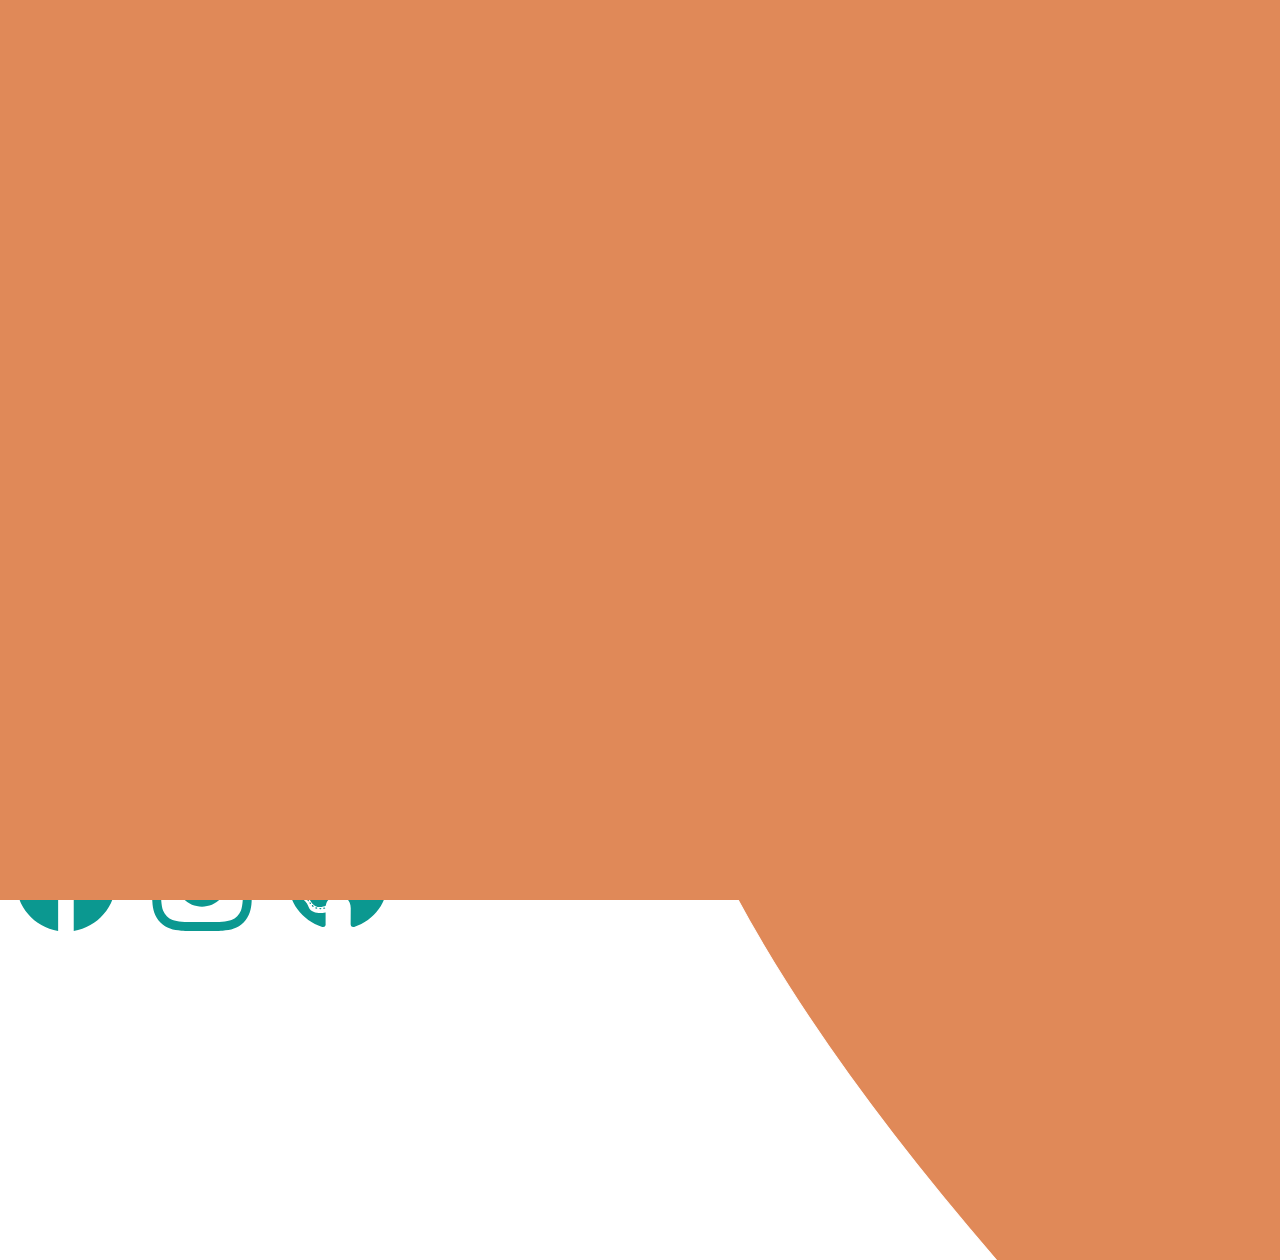
<file: Portfolio Project/index.html>
<!DOCTYPE html>
<html lang="zh-Hant">
  <head>
    <meta charset="UTF-8" />
    <meta http-equiv="X-UA-Compatible" content="IE=edge" />
    <meta name="viewport" content="width=device-width, initial-scale=1.0" />
    <meta name="author" content="Ekko lai" />
    <meta name="robots" content="index,follow" />
    <meta name="rating" content="General" />
    <!-- 設定使用者點選連結方式。下方是點選後，直接在此頁面導入一個網頁 -->
    <base target="_target" />
    <meta name="description" content="這是賴偉晟的個人網站" />
    <!-- 匯入google font 字形 -->
    <link rel="preconnect" href="https://fonts.googleapis.com" />
    <link rel="preconnect" href="https://fonts.gstatic.com" crossorigin />
    <link
      href="https://fonts.googleapis.com/css2?family=Noto+Sans+TC&display=swap"
      rel="stylesheet"
    />
    <!-- 連結CSS -->
    <link rel="stylesheet" href="./styles/animation.css" />
    <link rel="stylesheet" href="./styles/style.css" />
    <title>Wei Cheng resume</title>
  </head>
  <body>
    <!-- animation  -->
    <div class="animation">
      <div class="logo">
        <!-- L -->
        <svg
          width="64"
          height="101"
          viewBox="0 0 64 101"
          fill="none"
          xmlns="http://www.w3.org/2000/svg"
        >
          <path
            d="M2.85229 96V98.5H5.35229H58.6193H61.1193V96V86.2344V83.7344H58.6193H18.8608V5.09091V2.59091H16.3608H5.35229H2.85229V5.09091V96Z"
            stroke="white"
            stroke-width="2"
            class="thepath"
            id="first"
          />
        </svg>
        <!-- A -->
        <svg
          width="93"
          height="101"
          viewBox="0 0 93 101"
          fill="none"
          xmlns="http://www.w3.org/2000/svg"
        >
          <path
            d="M19.0009 98.5H20.7663L21.3569 96.8363L29.9057 72.7543H63.1387L71.6876 96.8363L72.2781 98.5H74.0435H85.5847H89.1659L87.9315 95.1383L54.5508 4.2292L53.9493 2.59091H52.204H40.8404H39.0952L38.4936 4.2292L5.11292 95.1383L3.87854 98.5H7.45972H19.0009ZM46.5222 25.9457L57.8971 57.9886H35.1474L46.5222 25.9457Z"
            stroke="white"
            stroke-width="2"
            class="thepath"
            id="second"
          />
        </svg>
        <!-- I -->
        <svg
          width="22"
          height="101"
          viewBox="0 0 22 101"
          fill="none"
          xmlns="http://www.w3.org/2000/svg"
          style="margin-right: 2rem"
        >
          <path
            d="M19.4765 5.09091V2.59091H16.9765H5.96802H3.46802V5.09091V96V98.5H5.96802H16.9765H19.4765V96V5.09091Z"
            stroke="#F5F5F5"
            stroke-width="2"
            class="thepath"
            id="third"
          />
        </svg>
        <!-- W -->
        <svg
          width="127"
          height="101"
          viewBox="0 0 127 101"
          fill="none"
          xmlns="http://www.w3.org/2000/svg"
        >
          <path
            d="M29.2836 96.6594L29.7869 98.5H31.6951H43.0588H44.9605L45.4681 96.6673L63.4778 31.641L81.4875 96.6673L81.9951 98.5H83.8968H95.2605H97.1686L97.6719 96.6594L122.53 5.7503L123.394 2.59091H120.118H108.932H106.993L106.511 4.46955L89.4716 70.8747L72.111 4.45868L71.6228 2.59091H69.6923H57.2633H55.3328L54.8446 4.45868L37.484 70.8747L20.4448 4.46955L19.9627 2.59091H18.0232H6.83716H3.56179L4.42568 5.7503L29.2836 96.6594Z"
            stroke="#F5F5F5"
            stroke-width="2"
            class="thepath"
            id="fourth"
          />
        </svg>
        <!-- E -->
        <svg
          width="66"
          height="101"
          viewBox="0 0 66 101"
          fill="none"
          xmlns="http://www.w3.org/2000/svg"
        >
          <path
            d="M2.65503 96V98.5H5.15503H60.7303H63.2303V96V86.2344V83.7344H60.7303H18.6636V57.8395H57.1792H59.6792V55.3395V45.5739V43.0739H57.1792H18.6636V17.3565H60.0201H62.5201V14.8565V5.09091V2.59091H60.0201H5.15503H2.65503V5.09091V96Z"
            stroke="#F5F5F5"
            stroke-width="2"
            class="thepath"
            id="fifth"
          />
        </svg>
        <!-- I -->
        <svg
          width="22"
          height="101"
          viewBox="0 0 22 101"
          fill="none"
          xmlns="http://www.w3.org/2000/svg"
          style="margin-right: 2rem"
        >
          <path
            d="M19.4765 5.09091V2.59091H16.9765H5.96802H3.46802V5.09091V96V98.5H5.96802H16.9765H19.4765V96V5.09091Z"
            stroke="#F5F5F5"
            stroke-width="2"
            class="thepath"
            id="sixth"
          />
        </svg>
        <!-- C -->
        <svg
          width="89"
          height="105"
          viewBox="0 0 89 105"
          fill="none"
          xmlns="http://www.w3.org/2000/svg"
        >
          <path
            d="M82.1908 38H85.1728L84.6524 35.0638C83.7769 30.1233 82.1712 25.6713 79.807 21.7408C77.4663 17.8197 74.5435 14.4793 71.0408 11.7397C67.5507 8.98038 63.6363 6.89125 59.3141 5.47124C55.0169 4.04969 50.445 3.34801 45.614 3.34801C37.4336 3.34801 30.0699 5.3526 23.6 9.41217C17.1359 13.468 12.0873 19.2199 8.43989 26.5771C4.77158 33.9764 2.98621 42.6591 2.98621 52.5455C2.98621 62.4318 4.77158 71.1145 8.43989 78.5138C12.0873 85.871 17.1359 91.6229 23.6 95.6787C30.0699 99.7383 37.4336 101.743 45.614 101.743C50.4456 101.743 55.0181 101.041 59.3158 99.6191C63.6339 98.2002 67.5459 96.1279 71.0353 93.3999L71.0463 93.3912C74.5469 90.6226 77.469 87.268 79.8098 83.3454C82.1699 79.3908 83.7758 74.9423 84.6519 70.0298L85.1761 67.0909H82.1908H71.1822H69.1478L68.7344 69.0829C68.1426 71.9342 67.1192 74.4098 65.688 76.5435L65.6841 76.5493C64.2511 78.6988 62.5084 80.5062 60.4489 81.9852C58.4039 83.4453 56.1262 84.5535 53.6006 85.3057C51.0597 86.0626 48.4006 86.4446 45.614 86.4446C40.5559 86.4446 36.0322 85.1737 31.9797 82.6519C27.9966 80.1551 24.7557 76.4426 22.2963 71.3874C19.8986 66.3987 18.6396 60.1508 18.6396 52.5455C18.6396 44.9398 19.8987 38.6918 22.2965 33.703C24.7559 28.6481 27.9967 24.9358 31.9797 22.439C36.0322 19.9172 40.5559 18.6463 45.614 18.6463C48.4006 18.6463 51.0597 19.0283 53.6006 19.7852C56.119 20.5353 58.3919 21.6543 60.4345 23.1397L60.4493 23.1505L60.4642 23.161C62.5156 24.6075 64.2535 26.3957 65.6841 28.5416L65.69 28.5504L65.696 28.5592C67.1184 30.6541 68.141 33.1222 68.7335 36.0035L69.144 38H71.1822H82.1908Z"
            stroke="#F5F5F5"
            stroke-width="2"
            class="thepath"
            id="seventh"
          />
        </svg>
        <!-- H -->
        <svg
          width="81"
          height="101"
          viewBox="0 0 81 101"
          fill="none"
          xmlns="http://www.w3.org/2000/svg"
        >
          <path
            d="M2.7439 96V98.5H5.2439H16.2524H18.7524V96V57.8395H62.2254V96V98.5H64.7254H75.734H78.234V96V5.09091V2.59091H75.734H64.7254H62.2254V5.09091V43.0739H18.7524V5.09091V2.59091H16.2524H5.2439H2.7439V5.09091V96Z"
            stroke="#F5F5F5"
            stroke-width="2"
            class="thepath"
            id="eighth"
          />
        </svg>
        <!-- E -->
        <svg
          width="66"
          height="101"
          viewBox="0 0 66 101"
          fill="none"
          xmlns="http://www.w3.org/2000/svg"
        >
          <path
            d="M2.65503 96V98.5H5.15503H60.7303H63.2303V96V86.2344V83.7344H60.7303H18.6636V57.8395H57.1792H59.6792V55.3395V45.5739V43.0739H57.1792H18.6636V17.3565H60.0201H62.5201V14.8565V5.09091V2.59091H60.0201H5.15503H2.65503V5.09091V96Z"
            stroke="#F5F5F5"
            stroke-width="2"
            class="thepath"
            id="ninth"
          />
        </svg>
        <!-- N -->
        <svg
          width="83"
          height="101"
          viewBox="0 0 83 101"
          fill="none"
          xmlns="http://www.w3.org/2000/svg"
        >
          <path
            d="M80.0385 5.09091V2.59091H77.5385H66.7075H64.2075V5.09091V69.9444L18.1569 3.66444L17.4111 2.59091H16.1038H5.45044H2.95044V5.09091V96V98.5H5.45044H16.459H18.959V96V31.3298L64.8313 97.4254L65.5771 98.5H66.8851H77.5385H80.0385V96V5.09091Z"
            stroke="#F5F5F5"
            stroke-width="2"
            class="thepath"
            id="tenth"
          />
        </svg>
        <!-- G -->
        <svg
          width="89"
          height="104"
          viewBox="0 0 89 104"
          fill="none"
          xmlns="http://www.w3.org/2000/svg"
        >
          <path
            d="M68.3197 35.4284L68.8828 37.152H70.696H82.0597H85.0732L84.5167 34.1903C83.6364 29.5059 82.0257 25.2116 79.6717 21.3297C77.3319 17.4416 74.4001 14.0954 70.8826 11.3049C67.3918 8.48252 63.422 6.32051 58.9939 4.81185C54.565 3.26312 49.8182 2.5 44.7727 2.5C38.6271 2.5 32.9348 3.64038 27.7316 5.95646C22.5428 8.26612 18.0471 11.5925 14.2611 15.9149C10.467 20.2465 7.56204 25.4565 5.51725 31.4979L5.51481 31.5051C3.49114 37.545 2.5 44.2857 2.5 51.6974C2.5 61.5751 4.23782 70.2493 7.80923 77.6428L7.81299 77.6505C11.4032 85.0183 16.4422 90.776 22.9408 94.8337L22.9455 94.8365C29.4844 98.8996 37.0257 100.895 45.483 100.895C53.0607 100.895 59.8731 99.3081 65.8513 96.0646L65.8554 96.0624C71.854 92.7933 76.5698 88.1735 79.9658 82.2402C83.4147 76.2664 85.0923 69.3111 85.0923 61.4631V51.6974V49.1974H82.5923H47.9688H45.4688V51.6974V61.4631V63.9631H47.9688H69.298C68.9495 67.8113 67.9588 71.1662 66.3718 74.0688L66.3688 74.0743C64.3711 77.7501 61.5985 80.572 58.0205 82.587C54.4802 84.568 50.326 85.5966 45.483 85.5966C40.2942 85.5966 35.6946 84.3195 31.6168 81.7978C27.5749 79.2982 24.3084 75.5851 21.8523 70.5348C19.427 65.548 18.1534 59.3021 18.1534 51.6974C18.1534 44.0893 19.4133 37.8397 21.8127 32.8501C24.2451 27.7919 27.4592 24.0801 31.4138 21.5853C35.4102 19.0641 39.8425 17.7983 44.7727 17.7983C47.8318 17.7983 50.5876 18.2115 53.0606 19.0092C55.5493 19.812 57.7415 20.9657 59.6582 22.4623L59.6646 22.4674L59.6712 22.4724C61.6313 23.9822 63.3214 25.8149 64.7422 27.9864L64.752 28.0014L64.762 28.0162C66.2179 30.1731 67.408 32.6381 68.3197 35.4284Z"
            stroke="#F5F5F5"
            stroke-width="2"
            class="thepath"
            id="eleventh"
          />
        </svg>
        <br />
        <!-- P -->
        <svg
          width="73"
          height="101"
          viewBox="0 0 73 101"
          fill="none"
          xmlns="http://www.w3.org/2000/svg"
        >
          <path
            d="M3.33568 96V98.5H5.83568H16.8442H19.3442V96V65.2969H36.7306C44.0877 65.2969 50.3515 63.9602 55.3669 61.1082L55.3669 61.1083L55.3776 61.1021C60.3015 58.2701 64.0069 54.4241 66.4021 49.5713C68.7794 44.8143 69.9479 39.5601 69.9479 33.8551C69.9479 28.148 68.7785 22.9039 66.3961 18.1714C63.9666 13.3452 60.2262 9.54461 55.2697 6.77479C50.253 3.92461 43.961 2.59091 36.553 2.59091H5.83568H3.33568V5.09091V96ZM36.3755 50.5313H19.3442V17.3565H36.1979C40.8928 17.3565 44.393 18.1487 46.8819 19.5287L46.8902 19.5334L46.8986 19.5379C49.4544 20.9297 51.2185 22.7949 52.3072 25.1416L52.3116 25.1512L52.3162 25.1607C53.497 27.6508 54.1169 30.5317 54.1169 33.8551C54.1169 37.1779 53.4972 40.0777 52.3119 42.6029L52.3072 42.613C51.2111 44.9757 49.445 46.8788 46.9006 48.3291C44.4472 49.7276 41.0012 50.5313 36.3755 50.5313Z"
            stroke="#F5F5F5"
            stroke-width="2"
            class="thepath"
            id="twelfth"
          />
        </svg>
        <!-- e -->
        <svg
          width="71"
          height="82"
          viewBox="0 0 71 82"
          fill="none"
          xmlns="http://www.w3.org/2000/svg"
        >
          <path
            d="M18.9813 74.1963L18.989 74.2011L18.9968 74.2058C24.2179 77.3839 30.3521 78.9205 37.2978 78.9205C42.1709 78.9205 46.6392 78.1704 50.6673 76.6236L50.6754 76.6205L50.6835 76.6174C54.6779 75.0516 58.0935 72.8531 60.8811 70L60.8861 69.9949L60.891 69.9897C63.676 67.1064 65.6695 63.7476 66.8516 59.9385L67.6131 57.4848L65.1396 56.7905L55.0189 53.9496L52.8085 53.3291L52.0024 55.4787C51.2302 57.5379 50.1635 59.1979 48.8269 60.5127C47.4737 61.8144 45.8521 62.8118 43.9272 63.4969C42.014 64.1588 39.8139 64.51 37.2978 64.51C33.4405 64.51 30.1707 63.678 27.4082 62.094C24.6658 60.4923 22.4915 58.1616 20.8885 55.0128C19.7715 52.7564 19.0242 50.0841 18.6904 46.9602H65.5293H68.0293V44.4602V40.0213C68.0293 33.4548 67.1611 27.771 65.33 23.0486C63.5347 18.4187 61.0802 14.5866 57.9125 11.6481C54.8312 8.76057 51.3784 6.64535 47.5614 5.34041C43.8467 4.07043 40.067 3.43042 36.2324 3.43042C29.6502 3.43042 23.7773 5.05072 18.7083 8.36462C13.7066 11.6242 9.83413 16.1616 7.07934 21.8928L7.07933 21.8928L7.0768 21.8981C4.34422 27.6175 3.01509 34.1526 3.01509 41.4418C3.01509 48.7301 4.34394 55.2403 7.08153 60.9065L7.08521 60.9141L7.08894 60.9217C9.86019 66.5598 13.8273 71.0073 18.9813 74.1963ZM52.2502 32.9049H18.869C19.2227 31.0434 19.8242 29.26 20.6724 27.5482C22.1093 24.6484 24.1441 22.317 26.8022 20.5189L26.8067 20.5159C29.3869 18.7623 32.4924 17.8409 36.2324 17.8409C39.6237 17.8409 42.4323 18.6178 44.7578 20.0774L44.7679 20.0836C47.1782 21.5806 49.0248 23.6111 50.3316 26.2246L50.3359 26.2333L50.3404 26.242C51.3486 28.2196 51.9939 30.4322 52.2502 32.9049Z"
            stroke="#F5F5F5"
            stroke-width="2"
            class="thepath"
            id="thirteenth"
          />
        </svg>
        <!-- r -->
        <svg
          width="45"
          height="80"
          viewBox="0 0 45 80"
          fill="none"
          xmlns="http://www.w3.org/2000/svg"
        >
          <path
            d="M3.33368 75V77.5H5.83368H16.3095H18.8095V75V31.8537C18.8095 29.197 19.4419 26.9238 20.6541 24.9584C21.9247 22.9168 23.6334 21.3278 25.8233 20.1699L25.8233 20.1699L25.8325 20.165C28.0317 18.9905 30.5779 18.3735 33.5325 18.3735C34.7997 18.3735 35.9783 18.4679 37.0722 18.6503L37.1049 18.6557L37.1377 18.6603C38.4475 18.8431 39.1183 18.9592 39.3183 19.0091L42.4246 19.7857V16.5838V5.93037V3.66791L40.1734 3.44278C39.4871 3.37415 38.5397 3.32802 37.3697 3.29802C36.2036 3.26812 35.2188 3.25281 34.4203 3.25281C29.8829 3.25281 25.7377 4.42766 22.0561 6.80398L23.4014 8.8883L22.056 6.80398C20.7126 7.67115 19.51 8.64325 18.4544 9.71946V6.81815V4.31815H15.9544H5.83368H3.33368V6.81815V75Z"
            stroke="#F5F5F5"
            stroke-width="2"
            class="thepath"
            id="fourteenth"
          />
        </svg>
        <!-- s -->
        <svg
          width="65"
          height="82"
          viewBox="0 0 65 82"
          fill="none"
          xmlns="http://www.w3.org/2000/svg"
        >
          <path
            d="M58.4105 24.4936L60.9338 23.7795L60.1 21.2932C58.3223 15.9926 55.2862 11.6627 50.9941 8.38505C46.5683 4.98221 40.6675 3.43042 33.582 3.43042C28.4919 3.43042 23.8463 4.3269 19.6921 6.17681L19.6921 6.1768L19.6855 6.17979C15.5834 8.02089 12.2515 10.599 9.77729 13.9426L9.77246 13.9491L9.76768 13.9557C7.27874 17.3652 6.04648 21.2905 6.04648 25.6392C6.04648 30.9044 7.68896 35.4523 11.0609 39.0995L11.0693 39.1085L11.0777 39.1174C14.4715 42.7169 19.5851 45.1761 26.0808 46.7153L26.0868 46.7167L37.4504 49.3801L37.4542 49.381C40.6539 50.1257 42.7023 51.1893 43.9041 52.3696L43.9123 52.3776L43.9205 52.3856C45.0737 53.4976 45.6417 54.8238 45.6417 56.5341C45.6417 58.4805 44.7387 60.3062 42.3269 62.0542C40.0168 63.7206 36.7126 64.6875 32.1615 64.6875C28.2173 64.6875 25.2828 63.845 23.1537 62.3803C21.099 60.9469 19.6049 58.7522 18.7797 55.5543L18.1597 53.1519L15.7526 53.7536L5.80946 56.2394L3.47636 56.8227L3.96877 59.1767C5.30433 65.5613 8.53655 70.5629 13.6912 73.9771C18.7562 77.3318 25.0268 78.9205 32.3391 78.9205C37.9135 78.9205 42.9178 77.986 47.2927 76.0417C51.6269 74.1153 55.1071 71.4309 57.6222 67.9459C60.1892 64.4304 61.4726 60.4212 61.4726 56.0014C61.4726 50.6676 59.7775 46.1167 56.2697 42.5721C52.8351 39.0718 47.8003 36.6474 41.4547 35.1068C41.4536 35.1066 41.4526 35.1063 41.4515 35.1061L31.3474 32.6244C31.3458 32.624 31.3441 32.6236 31.3425 32.6231C27.4544 31.6507 24.9026 30.5019 23.4213 29.3215C22.1722 28.3262 21.5223 27.0155 21.5223 25.1066C21.5223 23.1252 22.3831 21.434 24.5678 19.9306L24.5724 19.9274C26.8474 18.3542 29.7975 17.4858 33.582 17.4858C36.3864 17.4858 38.4693 17.9385 39.9657 18.6867C41.6254 19.5165 42.8392 20.5238 43.6955 21.6731L43.712 21.6952L43.729 21.7169C44.7465 23.0214 45.4872 24.3275 45.9802 25.6341L46.7908 27.7822L49 27.157L58.4105 24.4936Z"
            stroke="#F5F5F5"
            stroke-width="2"
            class="thepath"
            id="fifteenth"
          />
        </svg>
        <!-- o -->
        <svg
          width="73"
          height="82"
          viewBox="0 0 73 82"
          fill="none"
          xmlns="http://www.w3.org/2000/svg"
        >
          <path
            d="M18.9528 74.1368L18.9589 74.1406C24.0511 77.3516 29.9258 78.9205 36.4944 78.9205C43.0612 78.9205 48.923 77.3524 53.9881 74.139C59.0508 70.946 62.963 66.4852 65.7265 60.8334C68.53 55.1606 69.8893 48.6141 69.8893 41.2642C69.8893 33.8585 68.5312 27.2693 65.7292 21.5674C62.9668 15.886 59.0547 11.4076 53.9886 8.2122C48.9234 4.9986 43.0614 3.43042 36.4944 3.43042C29.9258 3.43042 24.0511 4.9993 18.9589 8.21027L18.9589 8.21026L18.9528 8.21413C13.9172 11.4098 10.0082 15.8864 7.21787 21.5622L7.21785 21.5622L7.21292 21.5723C4.44222 27.2729 3.09955 33.8602 3.09955 41.2642C3.09955 48.6122 4.44337 55.1565 7.21531 60.8279L7.22033 60.8381C10.0117 66.4843 13.9207 70.9433 18.9528 74.1368ZM46.4809 61.4567C43.9929 63.4324 40.7297 64.51 36.4944 64.51C32.2592 64.51 28.996 63.4324 26.5079 61.4567C23.8757 59.3663 21.8988 56.6039 20.5942 53.0895C19.2568 49.4866 18.5754 45.5524 18.5754 41.2642C18.5754 36.9763 19.2567 33.0249 20.5963 29.3888C21.9031 25.8418 23.8837 23.0484 26.5196 20.9293C29.0073 18.9294 32.2662 17.8409 36.4944 17.8409C40.7226 17.8409 43.9815 18.9294 46.4692 20.9293C49.1052 23.0484 51.0857 25.8418 52.3925 29.3888C53.7322 33.0249 54.4135 36.9763 54.4135 41.2642C54.4135 45.5524 53.7321 49.4866 52.3947 53.0895C51.0901 56.6039 49.1132 59.3663 46.4809 61.4567Z"
            stroke="#F5F5F5"
            stroke-width="2"
            class="thepath"
            id="sixteenth"
          />
        </svg>
        <!-- n -->
        <svg
          width="65"
          height="80"
          viewBox="0 0 65 80"
          fill="none"
          xmlns="http://www.w3.org/2000/svg"
        >
          <path
            d="M16.0039 77.5H18.5039V75V33.9844C18.5039 30.3319 19.1986 27.3903 20.4651 25.0559C21.7617 22.6662 23.4877 20.9077 25.6489 19.7031C27.872 18.4804 30.4362 17.8409 33.4044 17.8409C37.698 17.8409 40.7966 19.1518 43.0185 21.5628L43.0184 21.5629L43.0268 21.5718C45.2574 23.9685 46.5294 27.4595 46.5294 32.3864V75V77.5H49.0294H59.5053H62.0053V75V31.6762C62.0053 25.621 61.0043 20.4084 58.8512 16.1663C56.7196 11.9371 53.6825 8.70237 49.7339 6.5742C45.8473 4.44991 41.3842 3.43042 36.4229 3.43042C30.9449 3.43042 26.2273 4.56278 22.4539 7.03032C20.8415 8.07181 19.4051 9.26784 18.1488 10.6155V6.8182V4.3182H15.6488H5.52802H3.02802V6.8182V75V77.5H5.52802H16.0039Z"
            stroke="#F5F5F5"
            stroke-width="2"
            class="thepath"
            id="seventeenth"
          />
        </svg>
        <!-- a -->
        <svg
          width="66"
          height="82"
          viewBox="0 0 66 82"
          fill="none"
          xmlns="http://www.w3.org/2000/svg"
        >
          <path
            d="M16.1071 76.4187L16.1149 76.4223L16.1227 76.426C20.0087 78.222 24.2934 79.098 28.9347 79.098C33.1354 79.098 36.8513 78.4728 39.9988 77.119C42.8714 75.8835 45.3014 74.3482 47.2088 72.4686V75V77.5H49.7088H60.1847H62.6847V75V30.0781C62.6847 24.4255 61.7638 19.6393 59.7115 15.9109C57.7601 12.366 55.2365 9.59715 52.0998 7.73432C49.197 5.99339 46.1489 4.82966 42.9642 4.26956C40.0221 3.7186 37.3521 3.43042 34.9716 3.43042C31.3089 3.43042 27.6027 3.9356 23.8585 4.93344C19.9952 5.9409 16.4354 7.72622 13.1913 10.2635C9.8392 12.8785 7.23819 16.4733 5.33001 20.9257L4.28231 23.3703L6.78703 24.2649L16.7302 27.816L18.8781 28.5831L19.8386 26.5144C20.7796 24.4877 22.4722 22.446 25.0899 20.4282C27.35 18.686 30.6643 17.6634 35.3267 17.6634C39.7651 17.6634 42.5961 18.7781 44.3239 20.5491L44.3293 20.5547L44.3347 20.5602C46.1484 22.3962 47.2088 25.0956 47.2088 29.0128V29.3679C47.2088 30.3778 46.9103 30.6015 46.6658 30.7387L46.6542 30.7452L46.6427 30.7518C45.9184 31.1683 44.4491 31.6121 41.937 31.8985C39.3351 32.1678 35.9578 32.5698 31.8119 33.1028L31.8064 33.1035C28.5657 33.5275 25.3409 34.1028 22.1322 34.829C18.82 35.5553 15.7594 36.6672 12.9648 38.1769C10.0159 39.77 7.63837 41.9905 5.86816 44.8138C4.00204 47.7595 3.17474 51.4337 3.17474 55.6463C3.17474 60.4848 4.30861 64.7727 6.69581 68.3876L6.70186 68.3967C9.03681 71.8991 12.1918 74.5762 16.1071 76.4187ZM39.7754 62.5714L39.7658 62.5769C37.391 63.9374 34.3535 64.6875 30.5327 64.6875C26.731 64.6875 23.8095 63.8554 21.6004 62.3711C19.6733 61.0317 18.6506 59.0988 18.6506 56.179C18.6506 53.9675 19.2305 52.5336 20.1176 51.5722C21.2382 50.3604 22.7484 49.4007 24.7446 48.7437L24.7536 48.7407L24.7625 48.7377C26.9609 47.9958 29.345 47.4529 31.9214 47.1168L31.9242 47.1164C33.0294 46.971 34.4791 46.7952 36.2776 46.5888L36.2951 46.5868L36.3125 46.5846C38.1684 46.3451 40.0676 46.0759 42.0101 45.7771L42.0256 45.7747L42.041 45.7721C43.9561 45.4529 45.6817 45.0875 47.2088 44.6713V50.3196C47.2088 52.7032 46.5939 54.9837 45.3218 57.1971L45.3164 57.2066L45.3111 57.216C44.1094 59.3497 42.298 61.1411 39.7754 62.5714Z"
            stroke="#F5F5F5"
            stroke-width="2"
            class="thepath"
            id="eighteenth"
          />
        </svg>
        <!-- l -->
        <svg
          width="22"
          height="101"
          viewBox="0 0 22 101"
          fill="none"
          xmlns="http://www.w3.org/2000/svg"
          style="margin-right: 2rem"
        >
          <path
            d="M19.4765 5.09091V2.59091H16.9765H5.96802H3.46802V5.09091V96V98.5H5.96802H16.9765H19.4765V96V5.09091Z"
            stroke="#F5F5F5"
            stroke-width="2"
            class="thepath"
            id="ninteenth"
          />
        </svg>
        <!-- R -->
        <svg
          width="80"
          height="101"
          viewBox="0 0 80 101"
          fill="none"
          xmlns="http://www.w3.org/2000/svg"
        >
          <path
            d="M3.03052 96V98.5H5.53052H16.539H19.039V96V62.9886H36.4254C36.7083 62.9886 36.9896 62.9868 37.2692 62.9832L55.7092 97.1864L56.4174 98.5H57.9098H70.6939H74.914L72.8864 94.7988L53.71 59.7943C54.1239 59.6059 54.5301 59.4089 54.9286 59.2032L54.9286 59.2033L54.94 59.1973C59.8738 56.6175 63.6203 53.0155 66.0682 48.3845C68.474 43.8329 69.6427 38.6721 69.6427 32.9673C69.6427 27.2617 68.4738 22.0774 66.075 17.4742C63.6302 12.783 59.8707 9.13341 54.9067 6.52119C49.8785 3.84535 43.611 2.59088 36.2479 2.59088H5.53052H3.03052V5.09088V96ZM36.0703 48.0454H19.039V17.3565H35.8927C40.5826 17.3565 44.1031 18.0822 46.6178 19.352L46.6266 19.3565L46.6355 19.3608C49.1859 20.6234 50.9395 22.353 52.0338 24.5417C53.1907 26.8555 53.8118 29.6402 53.8118 32.9673C53.8118 36.2974 53.1897 39.0229 52.049 41.2299L52.044 41.2396C50.9954 43.2903 49.2764 44.9399 46.7159 46.1567L46.7072 46.1609C44.2078 47.3607 40.7135 48.0454 36.0703 48.0454Z"
            stroke="#F5F5F5"
            stroke-width="2"
            class="thepath"
            id="twentieth"
          />
        </svg>
        <!-- e -->
        <svg
          width="71"
          height="82"
          viewBox="0 0 71 82"
          fill="none"
          xmlns="http://www.w3.org/2000/svg"
        >
          <path
            d="M18.9813 74.1963L18.989 74.2011L18.9968 74.2058C24.2179 77.3839 30.3521 78.9205 37.2978 78.9205C42.1709 78.9205 46.6392 78.1704 50.6673 76.6236L50.6754 76.6205L50.6835 76.6174C54.6779 75.0516 58.0935 72.8531 60.8811 70L60.8861 69.9949L60.891 69.9897C63.676 67.1064 65.6695 63.7476 66.8516 59.9385L67.6131 57.4848L65.1396 56.7905L55.0189 53.9496L52.8085 53.3291L52.0024 55.4787C51.2302 57.5379 50.1635 59.1979 48.8269 60.5127C47.4737 61.8144 45.8521 62.8118 43.9272 63.4969C42.014 64.1588 39.8139 64.51 37.2978 64.51C33.4405 64.51 30.1707 63.678 27.4082 62.094C24.6658 60.4923 22.4915 58.1616 20.8885 55.0128C19.7715 52.7564 19.0242 50.0841 18.6904 46.9602H65.5293H68.0293V44.4602V40.0213C68.0293 33.4548 67.1611 27.771 65.33 23.0486C63.5347 18.4187 61.0802 14.5866 57.9125 11.6481C54.8312 8.76057 51.3784 6.64535 47.5614 5.34041C43.8467 4.07043 40.067 3.43042 36.2324 3.43042C29.6502 3.43042 23.7773 5.05072 18.7083 8.36462C13.7066 11.6242 9.83413 16.1616 7.07934 21.8928L7.07933 21.8928L7.0768 21.8981C4.34422 27.6175 3.01509 34.1526 3.01509 41.4418C3.01509 48.7301 4.34394 55.2403 7.08153 60.9065L7.08521 60.9141L7.08894 60.9217C9.86019 66.5598 13.8273 71.0073 18.9813 74.1963ZM52.2502 32.9049H18.869C19.2227 31.0434 19.8242 29.26 20.6724 27.5482C22.1093 24.6484 24.1441 22.317 26.8022 20.5189L26.8067 20.5159C29.3869 18.7623 32.4924 17.8409 36.2324 17.8409C39.6237 17.8409 42.4323 18.6178 44.7578 20.0774L44.7679 20.0836C47.1782 21.5806 49.0248 23.6111 50.3316 26.2246L50.3359 26.2333L50.3404 26.242C51.3486 28.2196 51.9939 30.4322 52.2502 32.9049Z"
            stroke="#F5F5F5"
            stroke-width="2"
            class="thepath"
            id="twenty-first"
          />
        </svg>
        <!-- s -->
        <svg
          width="65"
          height="82"
          viewBox="0 0 65 82"
          fill="none"
          xmlns="http://www.w3.org/2000/svg"
        >
          <path
            d="M58.4105 24.4936L60.9338 23.7795L60.1 21.2932C58.3223 15.9926 55.2862 11.6627 50.9941 8.38505C46.5683 4.98221 40.6675 3.43042 33.582 3.43042C28.4919 3.43042 23.8463 4.3269 19.6921 6.17681L19.6921 6.1768L19.6855 6.17979C15.5834 8.02089 12.2515 10.599 9.77729 13.9426L9.77246 13.9491L9.76768 13.9557C7.27874 17.3652 6.04648 21.2905 6.04648 25.6392C6.04648 30.9044 7.68896 35.4523 11.0609 39.0995L11.0693 39.1085L11.0777 39.1174C14.4715 42.7169 19.5851 45.1761 26.0808 46.7153L26.0868 46.7167L37.4504 49.3801L37.4542 49.381C40.6539 50.1257 42.7023 51.1893 43.9041 52.3696L43.9123 52.3776L43.9205 52.3856C45.0737 53.4976 45.6417 54.8238 45.6417 56.5341C45.6417 58.4805 44.7387 60.3062 42.3269 62.0542C40.0168 63.7206 36.7126 64.6875 32.1615 64.6875C28.2173 64.6875 25.2828 63.845 23.1537 62.3803C21.099 60.9469 19.6049 58.7522 18.7797 55.5543L18.1597 53.1519L15.7526 53.7536L5.80946 56.2394L3.47636 56.8227L3.96877 59.1767C5.30433 65.5613 8.53655 70.5629 13.6912 73.9771C18.7562 77.3318 25.0268 78.9205 32.3391 78.9205C37.9135 78.9205 42.9178 77.986 47.2927 76.0417C51.6269 74.1153 55.1071 71.4309 57.6222 67.9459C60.1892 64.4304 61.4726 60.4212 61.4726 56.0014C61.4726 50.6676 59.7775 46.1167 56.2697 42.5721C52.8351 39.0718 47.8003 36.6474 41.4547 35.1068C41.4536 35.1066 41.4526 35.1063 41.4515 35.1061L31.3474 32.6244C31.3458 32.624 31.3441 32.6236 31.3425 32.6231C27.4544 31.6507 24.9026 30.5019 23.4213 29.3215C22.1722 28.3262 21.5223 27.0155 21.5223 25.1066C21.5223 23.1252 22.3831 21.434 24.5678 19.9306L24.5724 19.9274C26.8474 18.3542 29.7975 17.4858 33.582 17.4858C36.3864 17.4858 38.4693 17.9385 39.9657 18.6867C41.6254 19.5165 42.8392 20.5238 43.6955 21.6731L43.712 21.6952L43.729 21.7169C44.7465 23.0214 45.4872 24.3275 45.9802 25.6341L46.7908 27.7822L49 27.157L58.4105 24.4936Z"
            stroke="#F5F5F5"
            stroke-width="2"
            class="thepath"
            id="twenty-second"
          />
        </svg>
        <!-- u -->
        <svg
          width="65"
          height="80"
          viewBox="0 0 65 80"
          fill="none"
          xmlns="http://www.w3.org/2000/svg"
        >
          <path
            d="M48.7408 3.31818H46.2408V5.81818V46.1236C46.2408 50.0253 45.389 53.006 43.8745 55.2417L43.8693 55.2494L43.8642 55.2571C42.2518 57.6757 40.2992 59.404 38.0099 60.5238L38.0002 60.5286C35.5989 61.716 33.3275 62.267 31.1627 62.267C27.4499 62.267 24.5425 61.0349 22.2374 58.6109C19.9875 56.2146 18.7479 52.9142 18.7479 48.4318V5.81818V3.31818H16.2479H5.77209H3.27209V5.81818V49.142C3.27209 55.1957 4.25786 60.4153 6.37346 64.6796L6.37694 64.6866C8.46651 68.8657 11.396 72.0966 15.1852 74.2619L15.1925 74.2661L15.1999 74.2702C18.9319 76.3695 23.1512 77.3878 27.7891 77.3878C33.3292 77.3878 38.1311 76.0943 42.0213 73.3302L42.0272 73.326L42.0331 73.3218C43.602 72.1932 45.0066 70.9533 46.2408 69.6021V74V76.5H48.7408H59.2167H61.7167V74V5.81818V3.31818H59.2167H48.7408Z"
            stroke="#F5F5F5"
            stroke-width="2"
            class="thepath"
            id="twenty-third"
          />
        </svg>
        <!-- m -->
        <svg
          width="101"
          height="80"
          viewBox="0 0 101 80"
          fill="none"
          xmlns="http://www.w3.org/2000/svg"
        >
          <path
            d="M3.26672 75V77.5H5.76672H16.2426H18.7426V75V32.3864C18.7426 29.4072 19.3718 26.8952 20.554 24.7754C21.8115 22.5442 23.4172 20.8549 25.3669 19.6442C27.3477 18.4324 29.4401 17.8409 31.69 17.8409C35.1111 17.8409 37.7024 18.8555 39.6866 20.7463L39.6922 20.7516L39.6978 20.757C41.6474 22.5918 42.6843 25.0223 42.6843 28.3026V75V77.5H45.1843H55.8377H58.3377V75V30.6108C58.3377 26.7386 59.4763 23.7291 61.6305 21.3812L61.6305 21.3813L61.6391 21.3718C63.6955 19.1075 66.6705 17.8409 70.9301 17.8409C74.1384 17.8409 76.8259 18.7568 79.1077 20.5479C81.0251 22.0529 82.2795 24.7532 82.2795 29.3679V75V77.5H84.7795H95.2554H97.7554V75V29.3679C97.7554 20.9999 95.7367 14.3166 91.1921 9.87296C86.7901 5.53939 81.1463 3.43042 74.4812 3.43042C69.2377 3.43042 64.5875 4.56076 60.637 6.93579C57.8783 8.57341 55.5878 10.6343 53.7874 13.1095C52.1507 10.6169 50.1216 8.54267 47.6925 6.92093C44.1993 4.53853 39.9366 3.43042 35.0636 3.43042C30.2343 3.43042 25.944 4.54496 22.3078 6.88768C20.8354 7.8242 19.5283 8.91615 18.3875 10.1576V6.8182V4.3182H15.8875H5.76672H3.26672V6.8182V75Z"
            stroke="#F5F5F5"
            stroke-width="2"
            class="thepath"
            id="twenty-fourth"
          />
        </svg>
        <!-- e -->
        <svg
          width="71"
          height="82"
          viewBox="0 0 71 82"
          fill="none"
          xmlns="http://www.w3.org/2000/svg"
        >
          <path
            d="M18.9813 74.1963L18.989 74.2011L18.9968 74.2058C24.2179 77.3839 30.3521 78.9205 37.2978 78.9205C42.1709 78.9205 46.6392 78.1704 50.6673 76.6236L50.6754 76.6205L50.6835 76.6174C54.6779 75.0516 58.0935 72.8531 60.8811 70L60.8861 69.9949L60.891 69.9897C63.676 67.1064 65.6695 63.7476 66.8516 59.9385L67.6131 57.4848L65.1396 56.7905L55.0189 53.9496L52.8085 53.3291L52.0024 55.4787C51.2302 57.5379 50.1635 59.1979 48.8269 60.5127C47.4737 61.8144 45.8521 62.8118 43.9272 63.4969C42.014 64.1588 39.8139 64.51 37.2978 64.51C33.4405 64.51 30.1707 63.678 27.4082 62.094C24.6658 60.4923 22.4915 58.1616 20.8885 55.0128C19.7715 52.7564 19.0242 50.0841 18.6904 46.9602H65.5293H68.0293V44.4602V40.0213C68.0293 33.4548 67.1611 27.771 65.33 23.0486C63.5347 18.4187 61.0802 14.5866 57.9125 11.6481C54.8312 8.76057 51.3784 6.64535 47.5614 5.34041C43.8467 4.07043 40.067 3.43042 36.2324 3.43042C29.6502 3.43042 23.7773 5.05072 18.7083 8.36462C13.7066 11.6242 9.83413 16.1616 7.07934 21.8928L7.07933 21.8928L7.0768 21.8981C4.34422 27.6175 3.01509 34.1526 3.01509 41.4418C3.01509 48.7301 4.34394 55.2403 7.08153 60.9065L7.08521 60.9141L7.08894 60.9217C9.86019 66.5598 13.8273 71.0073 18.9813 74.1963ZM52.2502 32.9049H18.869C19.2227 31.0434 19.8242 29.26 20.6724 27.5482C22.1093 24.6484 24.1441 22.317 26.8022 20.5189L26.8067 20.5159C29.3869 18.7623 32.4924 17.8409 36.2324 17.8409C39.6237 17.8409 42.4323 18.6178 44.7578 20.0774L44.7679 20.0836C47.1782 21.5806 49.0248 23.6111 50.3316 26.2246L50.3359 26.2333L50.3404 26.242C51.3486 28.2196 51.9939 30.4322 52.2502 32.9049Z"
            stroke="#F5F5F5"
            stroke-width="2"
            class="thepath"
            id="twenty-fifth"
          />
        </svg>
      </div>
    </div>
    <!-- orange background -->
    <img src="./ICONS/OrangeBackground.svg" alt="" class="orange" />
    <header>
      <nav>
        <ul>
          <li><a class="active" href="./index.html">首頁</a></li>
          <li><a href="./resume.html">我的履歷</a></li>
          <li><a href="./content.html">聯繫我</a></li>
          <li><a href="./Taiwan project/index.html">台灣經濟發展Project</a></li>
          <li><a href="./Hawaii Project/index.html">夏威夷租借Project </a></li>
          <li><a href="./toDoList/index.html"> TodoList </a></li>
        </ul>
      </nav>
    </header>
    <!-- introducetion and picture -->
    <main>
      <section class="left">
        <h1>Hi! <br />我是偉晟!</h1>
        <p>
          　　先前工作經歷﹐在醫療材料公司擔任產品管理專員，負責Zeiss產品專案，有產品管理相關經驗，分析開發潛在客戶，提出合宜策略方案並執行。而自身個性活潑外向、主動學習了程式語言，提升自己的硬實力，期許未來目標成為公司強而有力的數據分析者。
        </p>
        <p>
          而我在就學期間沒有接觸過任何程式語言，在一次偶然機會接觸coding，發現自己很感興趣，每次遇到程式問題時，都會樂此不疲去想解決，再來也有加入一些程式社群，每天都固定上去觀看人們在程式發生的問題，試著去理解各路大神的解決方法，去臨摹學習。
        </p>
      </section>
      <section class="right">
        <img class="mypicture" src="./PICTURE/ME.jpg" alt="picture" />
      </section>
    </main>
    <!-- links for facebook、 github、Youtube-->
    <footer>
      <a href="#"><img src="./ICONS/facebook.svg" alt="facebook" /></a>
      <a href="#"><img src="./ICONS/instagram.svg" alt="instagrame" /></a>
      <a href="#"><img src="./ICONS/github-brands 1.svg" alt="github" /></a>
    </footer>
  </body>
  <script src="./app.js"></script>
</html>
</file>
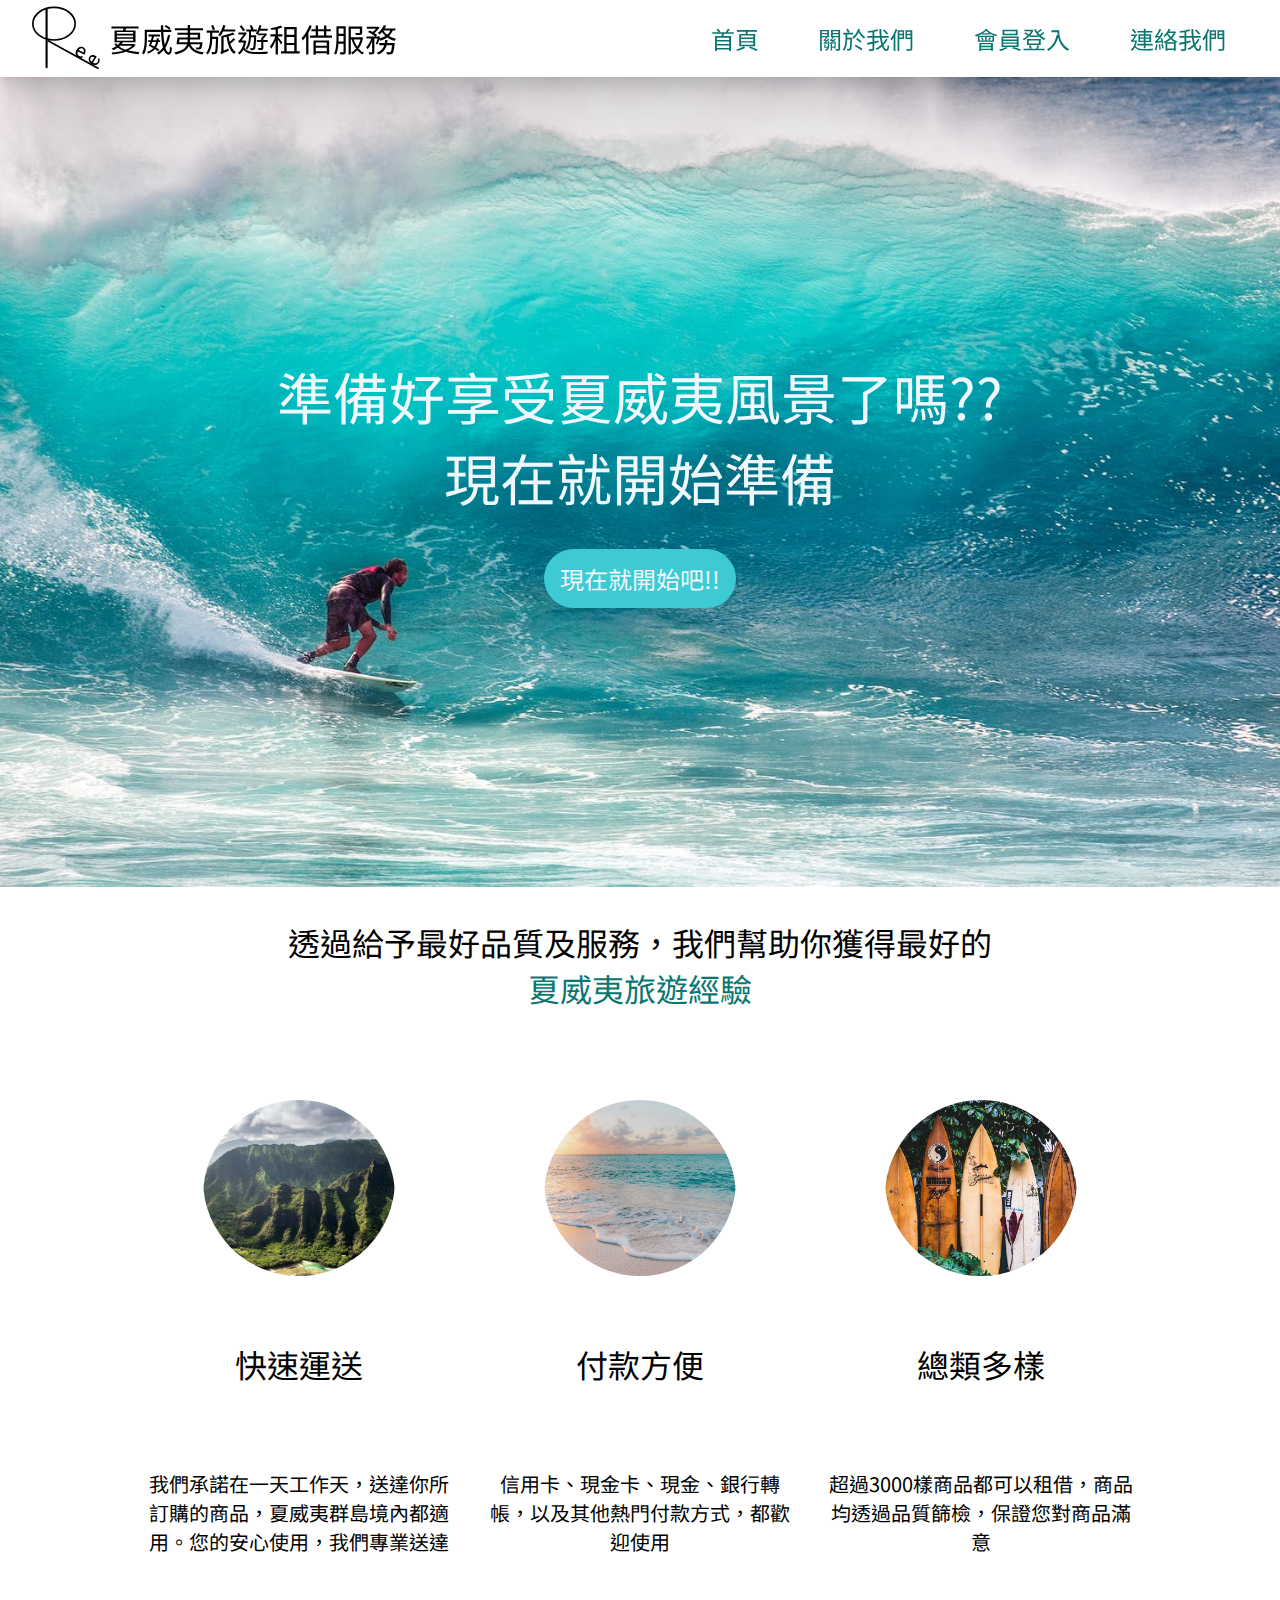
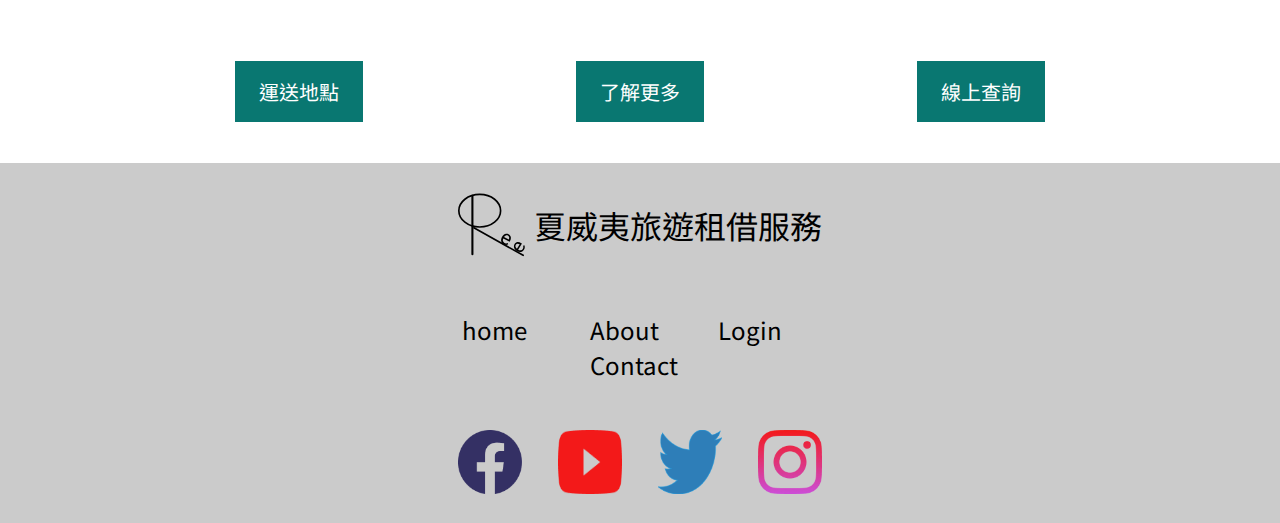
<file: Portfolio Project/Hawaii Project/index.html>
<!DOCTYPE html>
<html lang="zh-Hant">
  <head>
    <meta charset="UTF-8" />
    <meta http-equiv="X-UA-Compatible" content="IE=edge" />
    <meta name="viewport" content="width=device-width, initial-scale=1.0" />
    <meta name="author" content="Ekko lai" />
    <meta name="robots" content="index,follow" />
    <meta name="rating" content="General" />
    <!-- 設定使用者點選連結方式。下方是點選後，直接在此頁面導入一個網頁 -->
    <base target="_target" />
    <meta
      name="description"
      content="我們提供夏威夷出借服務，例如:衝浪板、車子、帳篷....."
    />
    <!-- 引入 google font 字體 -->
    <link rel="preconnect" href="https://fonts.googleapis.com" />
    <link rel="preconnect" href="https://fonts.gstatic.com" crossorigin />
    <link
      href="https://fonts.googleapis.com/css2?family=Noto+Sans+TC&display=swap"
      rel="stylesheet"
    />
    <link rel="stylesheet" href="./styles/style.css" />
    <title>夏威夷旅遊租借服務 | 夏威夷最方便快速的旅遊出租服務網站</title>
  </head>
  <body>
    <!-- header----------------------  -->
    <header>
      <div class="logo">
        <img src="./網站資源包/資源包1/Icons/black logo.svg" alt="logo" />
        <h1><a href="#">夏威夷旅遊租借服務</a></h1>
      </div>
      <!-- nav -->
      <nav>
        <ul>
          <li><a href="./index.html">首頁 </a></li>
          <li><a href="#">關於我們 </a></li>
          <li><a href="#">會員登入</a></li>
          <li><a href="#">連絡我們</a></li>
        </ul>
      </nav>
    </header>
    <!-- image part of the first page -->
    <main>
      <section class="backgroundimg">
        <div class="filter"></div>
        <h3>
          準備好享受夏威夷風景了嗎?? <br />
          現在就開始準備
        </h3>
        <button class="start">現在就開始吧!!</button>
      </section>
      <section class="second">
        <h2>
          透過給予最好品質及服務，我們幫助你獲得最好的<br />
          <span style="color: #097771">夏威夷旅遊經驗</span>
        </h2>
        <section class="cards">
          <div class="card">
            <div class="img_containner">
              <img
                src="./網站資源包/資源包1/Pictures/braden-jarvis-prSogOoFmkw-unsplash.jpg"
                alt="pic1"
                title="夏威夷山脈"
              />
            </div>

            <h4>快速運送</h4>
            <p>
              我們承諾在一天工作天，送達你所訂購的商品，夏威夷群島境內都適用。您的安心使用，我們專業送達
            </p>
            <a href="#">運送地點</a>
          </div>
          <div class="card">
            <div class="img_containner">
              <img
                src="./網站資源包/資源包1/Pictures/sean-o-KMn4VEeEPR8-unsplash.jpg"
                alt="pic2"
                title="夏威夷海灘"
              />
            </div>
            <h4>付款方便</h4>
            <p>
              信用卡、現金卡、現金、銀行轉帳，以及其他熱門付款方式，都歡迎使用
            </p>
            <a href="#">了解更多</a>
          </div>
          <div class="card">
            <div class="img_containner">
              <img
                src="./網站資源包/資源包1/Pictures/tatonomusic-FFCgotROOTY-unsplash.jpg"
                alt="pic3"
                title="夏威夷衝浪板"
              />
            </div>

            <h4>總類多樣</h4>
            <p>
              超過3000樣商品都可以租借，商品均透過品質篩檢，保證您對商品滿意
            </p>
            <a href="#">線上查詢</a>
          </div>
        </section>
      </section>
    </main>
    <footer>
      <div class="logo">
        <img src="./網站資源包/資源包1/Icons/black logo.svg" alt="logo" />
        <h1>夏威夷旅遊租借服務</h1>
      </div>
      <nav>
        <ul>
          <li>
            <a href="#">home</a>
          </li>
          <li>
            <a href="#">About</a>
          </li>
          <li>
            <a href="#">Login</a>
          </li>
          <li>
            <a href="#">Contact</a>
          </li>
        </ul>
      </nav>

      <div class="links">
        <a href="#"
          ><img src="./網站資源包/資源包1/Icons/facebook1.png" alt="FB"
        /></a>
        <a href="#"
          ><img src="./網站資源包/資源包1/Icons/youtube.png" alt="YT"
        /></a>
        <a href="#"
          ><img src="./網站資源包/資源包1/Icons/twitter.png" alt="TWITTER"
        /></a>
        <a href="#"
          ><img src="./網站資源包/資源包1/Icons/instagram 1.png" alt="IG"
        /></a>
      </div>
    </footer>
  </body>
</html>
</file>
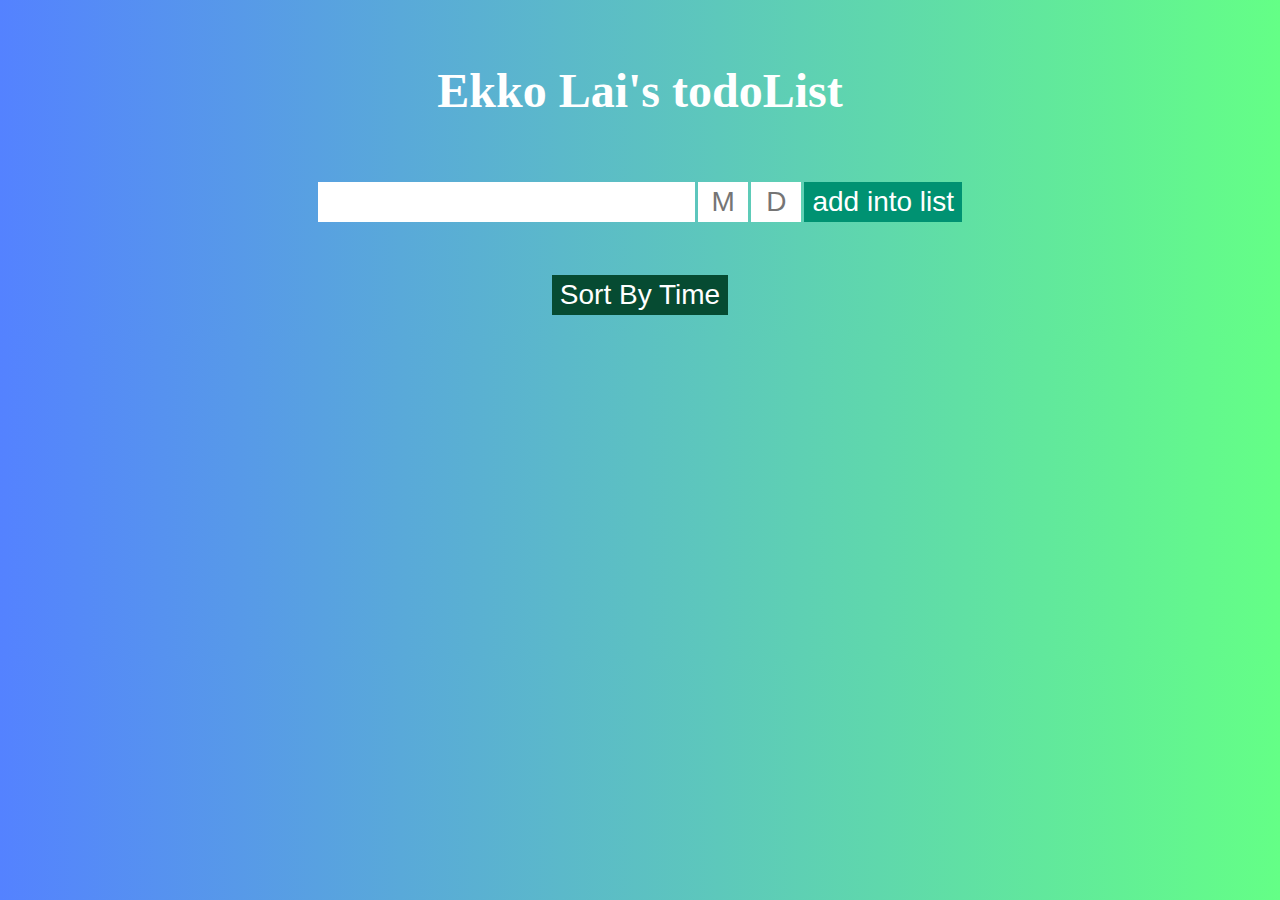
<file: Portfolio Project/toDoList/index.html>
<!DOCTYPE html>
<html lang="zh-Hant">
  <head>
    <meta charset="UTF-8" />
    <meta http-equiv="X-UA-Compatible" content="IE=edge" />
    <meta name="viewport" content="width=device-width, initial-scale=1.0" />
    <meta name="author" content="Ekko lai" />
    <meta name="robots" content="index,follow" />
    <meta name="rating" content="General" />
    <!-- 設定使用者點選連結方式。下方是點選後，直接在此頁面導入一個網頁 -->
    <base target="_target" />
    <meta name="description" content="" />
    <!-- cdn.js 才可以使用特殊的功能-->
    <link
      rel="stylesheet"
      href="https://cdnjs.cloudflare.com/ajax/libs/font-awesome/6.1.1/css/all.min.css"
      integrity="sha512-KfkfwYDsLkIlwQp6LFnl8zNdLGxu9YAA1QvwINks4PhcElQSvqcyVLLD9aMhXd13uQjoXtEKNosOWaZqXgel0g=="
      crossorigin="anonymous"
      referrerpolicy="no-referrer"
    />
    <title>todoList</title>
    <link rel="stylesheet" href="./style/style.css" />
  </head>
  <body>
    <header>
      <h1>Ekko Lai's todoList</h1>
    </header>
    <form>
      <input type="text" />
      <input type="number" min="1" max="12" placeholder="M" required />
      <input type="number" min="1" max="31" placeholder="D" required />
      <button type="submit">add into list</button>
    </form>
    <br />
    <br />
    <div class="sort">
      <button>Sort By Time</button>
    </div>
    <!-- 當 user 按下 "add into list" 這個button 時 列表資訊會放入這個 <section> -->
    <section></section>
  </body>
  <script src="./app.js"></script>
</html>
</file>
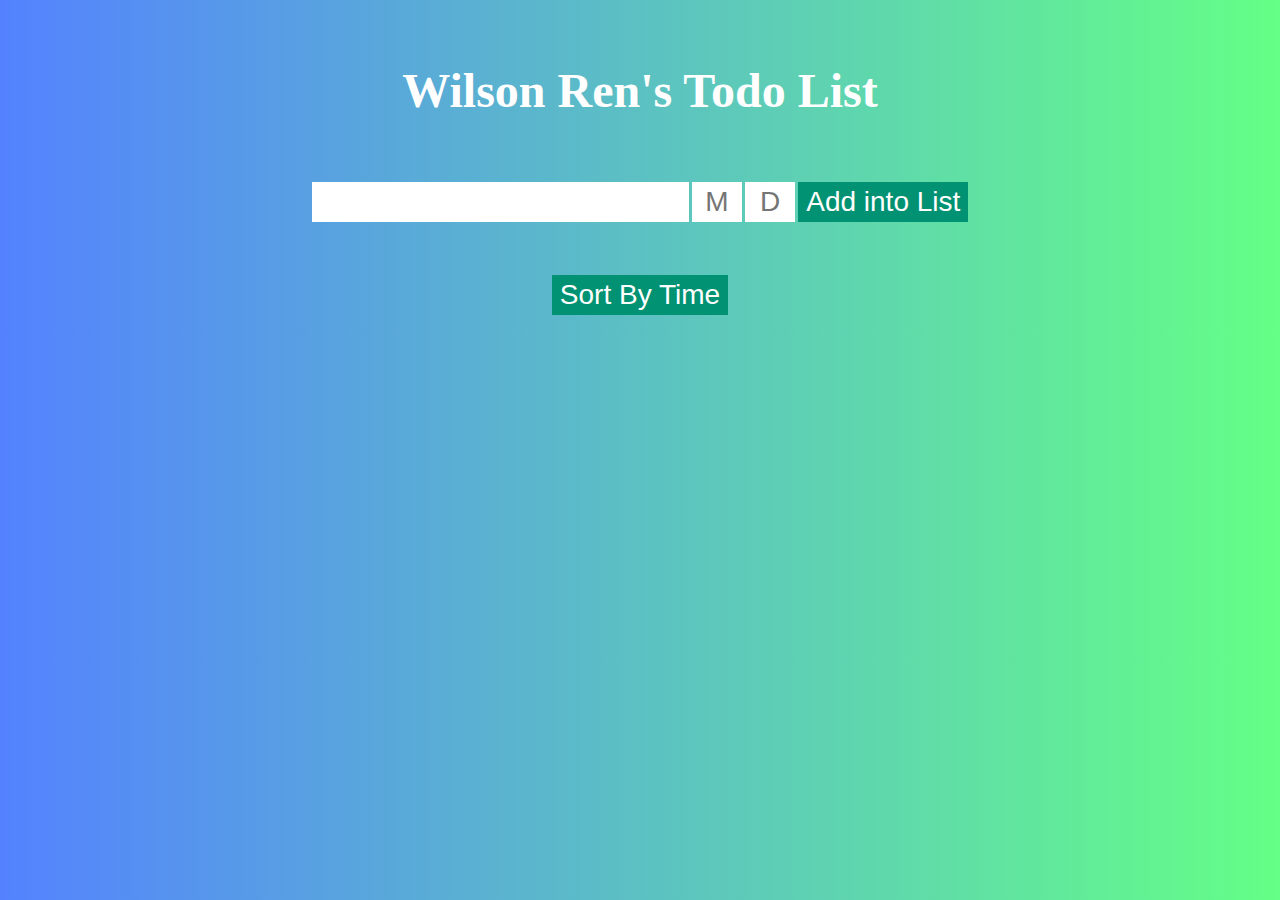
<file: Portfolio Project/toDoList/Todo List Project/index.html>
<!DOCTYPE html>
<html lang="zh">
  <head>
    <meta charset="UTF-8" />
    <meta name="viewport" content="width=device-width, initial-scale=1.0" />
    <title>Todo List</title>
    <link
      rel="stylesheet"
      href="https://cdnjs.cloudflare.com/ajax/libs/font-awesome/5.15.1/css/all.min.css"
      integrity="sha512-+4zCK9k+qNFUR5X+cKL9EIR+ZOhtIloNl9GIKS57V1MyNsYpYcUrUeQc9vNfzsWfV28IaLL3i96P9sdNyeRssA=="
      crossorigin="anonymous"
    />
    <link rel="stylesheet" href="./styles/style.css" />
  </head>
  <body>
    <header>
      <h1>Wilson Ren's Todo List</h1>
    </header>

    <form>
      <input type="text" />
      <input type="number" min="1" max="12" placeholder="M" required />
      <input type="number" min="1" max="31" placeholder="D" required />
      <button type="submit">Add into List</button>
    </form>

    <br />
    <br />

    <div class="sort">
      <button>Sort By Time</button>
    </div>

    <section></section>
  </body>
  <script src="./app.js"></script>
</html>
</file>
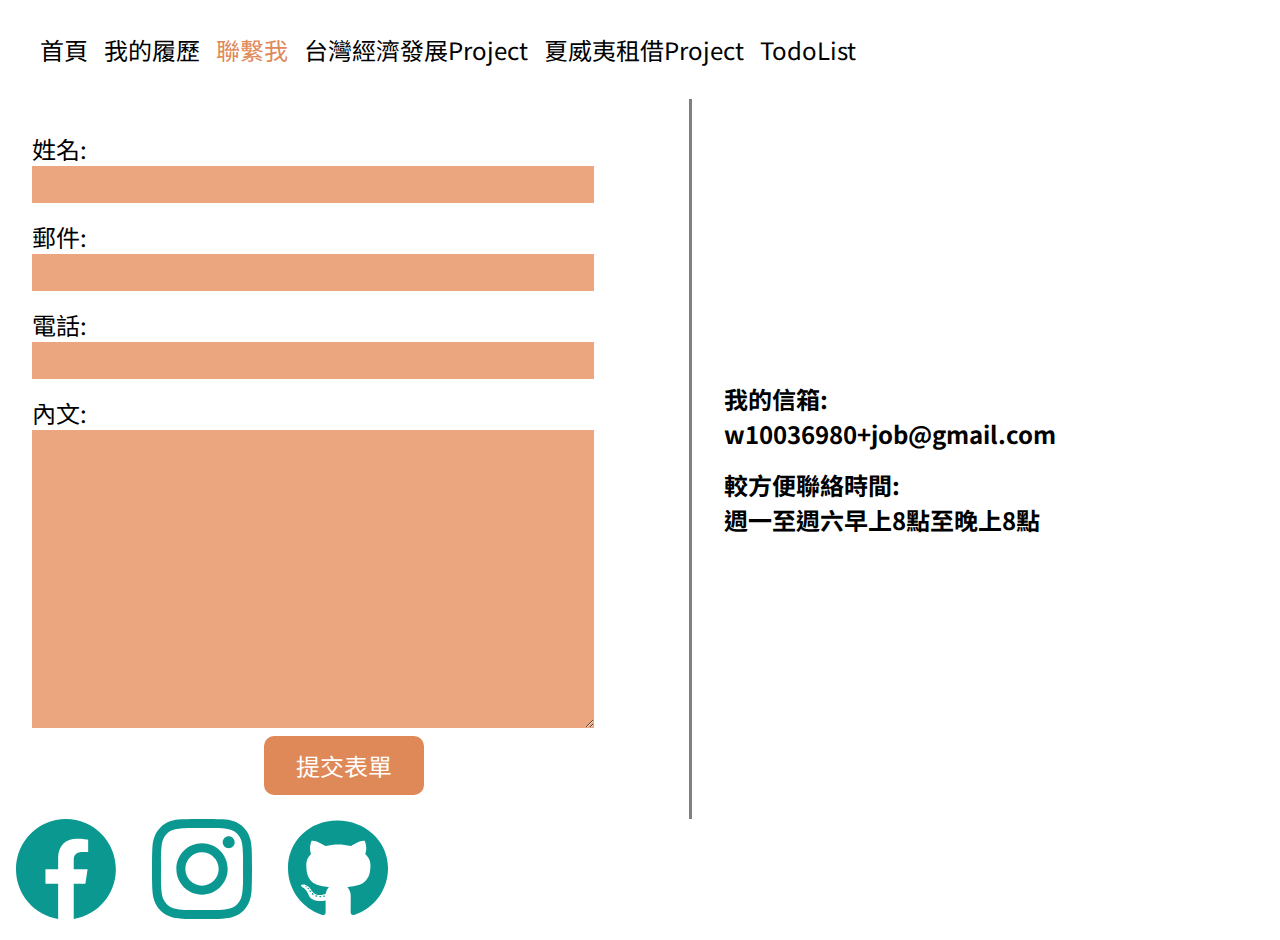
<file: Portfolio Project/content.html>
<!DOCTYPE html>
<html lang="zh-Hant">
  <head>
    <meta charset="UTF-8" />
    <meta http-equiv="X-UA-Compatible" content="IE=edge" />
    <meta name="viewport" content="width=device-width, initial-scale=1.0" />
    <meta name="author" content="Ekko lai" />
    <meta name="robots" content="index,follow" />
    <meta name="rating" content="General" />
    <!-- 設定使用者點選連結方式。下方是點選後，直接在此頁面導入一個網頁 -->
    <base target="_target" />
    <meta name="description" content="這是賴偉晟的個人網站" />
    <!-- 匯入google font 字形 -->
    <link rel="preconnect" href="https://fonts.googleapis.com" />
    <link rel="preconnect" href="https://fonts.gstatic.com" crossorigin />
    <link
      href="https://fonts.googleapis.com/css2?family=Noto+Sans+TC&display=swap"
      rel="stylesheet"
    />
    <!-- 連結CSS -->
    <link rel="stylesheet" href="./styles/style.css" />
    <title>Contact me|Wei Cheng resume</title>
  </head>
  <body>
    <header>
      <nav>
        <ul>
          <li><a href="./index.html">首頁</a></li>
          <li><a href="./resume.html">我的履歷</a></li>
          <li><a class="active" href="#">聯繫我</a></li>
          <li><a href="./Taiwan project/index.html">台灣經濟發展Project</a></li>
          <li><a href="./Hawaii Project/index.html">夏威夷租借Project </a></li>
          <li><a href="./toDoList/index.html"> TodoList </a></li>
        </ul>
      </nav>
    </header>
    <main>
      <section class="form">
        <form action="">
          <div>
            <label for="name">姓名:</label>
            <input type="text" name="nanme" />
          </div>
          <div>
            <label for="email">郵件:</label>
            <input type="text" name="email" />
          </div>
          <div>
            <label for="phone">電話:</label>
            <input type="text" name="phone" />
          </div>
          <div>
            <label for="opinion">內文:</label>
            <textarea name="opinion" id="opinion" rows="10"></textarea>
          </div>
          <button type="submit">提交表單</button>
        </form>
      </section>
      <div class="line"></div>
      <section class="contact">
        <div class="content">
          <h2>
            我的信箱:<br />
            w10036980+job@gmail.com
          </h2>
          <h2>
            較方便聯絡時間: <br />
            週一至週六早上8點至晚上8點
          </h2>
        </div>
      </section>
    </main>
    <!-- links for facebook、 github、Youtube-->
    <footer>
      <a href="#"><img src="./ICONS/facebook.svg" alt="facebook" /></a>
      <a href="#"><img src="./ICONS/instagram.svg" alt="instagrame" /></a>
      <a href="#"><img src="./ICONS/github-brands 1.svg" alt="github" /></a>
    </footer>
  </body>
</html>
</file>
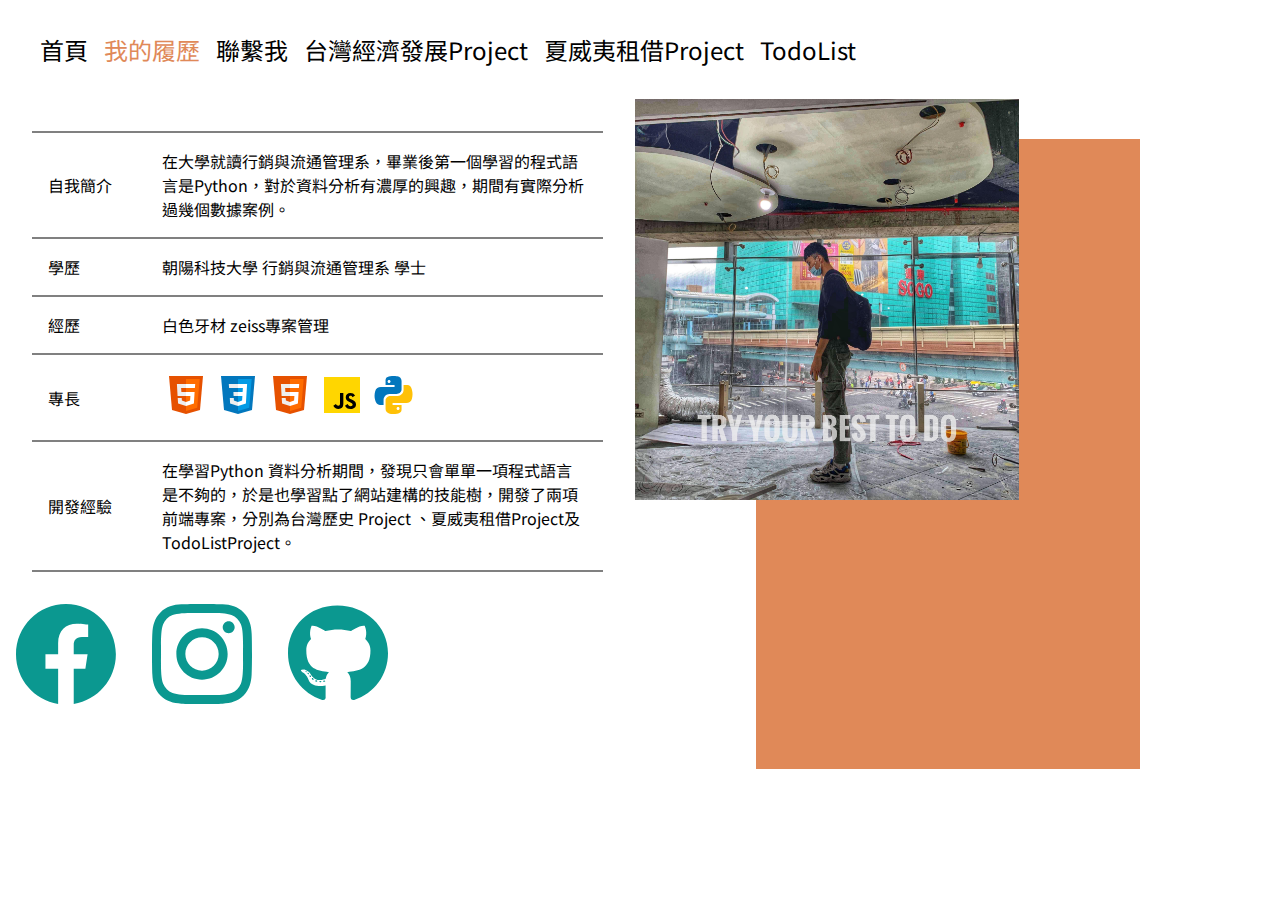
<file: Portfolio Project/resume.html>
<!DOCTYPE html>
<html lang="zh-Hant">
  <head>
    <meta charset="UTF-8" />
    <meta http-equiv="X-UA-Compatible" content="IE=edge" />
    <meta name="viewport" content="width=device-width, initial-scale=1.0" />
    <meta name="author" content="Ekko lai" />
    <meta name="robots" content="index,follow" />
    <meta name="rating" content="General" />
    <!-- 設定使用者點選連結方式。下方是點選後，直接在此頁面導入一個網頁 -->
    <base target="_target" />
    <meta name="description" content="這是賴偉晟的個人網站" />
    <!-- 匯入google font 字形 -->
    <link rel="preconnect" href="https://fonts.googleapis.com" />
    <link rel="preconnect" href="https://fonts.gstatic.com" crossorigin />
    <link
      href="https://fonts.googleapis.com/css2?family=Noto+Sans+TC&display=swap"
      rel="stylesheet"
    />
    <!-- 連結CSS -->
    <link rel="stylesheet" href="./styles/style.css" />
    <title>My resume|Wei Cheng resume</title>
  </head>
  <body>
    <header>
      <nav>
        <ul>
          <li><a href="./index.html">首頁</a></li>
          <li><a class="active" href="./resume.html">我的履歷</a></li>
          <li><a href="./content.html">聯繫我</a></li>
          <li><a href="./Taiwan project/index.html">台灣經濟發展Project</a></li>
          <li><a href="./Hawaii Project/index.html">夏威夷租借Project </a></li>
          <li><a href="./toDoList/index.html"> TodoList </a></li>
        </ul>
      </nav>
    </header>

    <main>
      <section class="table">
        <table>
          <tr style="border-top: 2px solid gray">
            <td style="width: 20%">自我簡介</td>
            <td style="width: 80%">
              在大學就讀行銷與流通管理系，畢業後第一個學習的程式語言是Python，對於資料分析有濃厚的興趣，期間有實際分析過幾個數據案例。
            </td>
          </tr>
          <tr>
            <td>學歷</td>
            <td>朝陽科技大學 行銷與流通管理系 學士</td>
          </tr>
          <tr>
            <td>經歷</td>
            <td>白色牙材 zeiss專案管理</td>
          </tr>
          <tr>
            <td>專長</td>
            <td>
              <img src="./ICONS/icons8-html-5.svg" title="html5" alt="html5" />
              <img src="./ICONS/icons8-css3.svg" title="css3" alt="css3" />
              <img src="./ICONS/icons8-html-5.svg" title="html5" alt="html5" />
              <img
                src="./ICONS/icons8-javascript.svg"
                title="javascript"
                alt="javascript"
              />
              <img
                src="./ICONS/icons8-python.svg"
                title="python"
                alt="python"
              />
            </td>
          </tr>
          <tr>
            <td>開發經驗</td>
            <td>
              在學習Python
              資料分析期間，發現只會單單一項程式語言是不夠的，於是也學習點了網站建構的技能樹，開發了兩項前端專案，分別為台灣歷史
              Project 、夏威夷租借Project及 TodoListProject。
            </td>
          </tr>
        </table>
      </section>
      <section class="picture">
        <img src="./PICTURE/LIFE.jpg" alt="life" />
        <div class="orangerect"></div>
      </section>
    </main>
    <!-- links for facebook、 github、Youtube-->
    <footer>
      <a href="#"><img src="./ICONS/facebook.svg" alt="facebook" /></a>
      <a href="#"><img src="./ICONS/instagram.svg" alt="instagrame" /></a>
      <a href="#"><img src="./ICONS/github-brands 1.svg" alt="github" /></a>
    </footer>
  </body>
</html>
</file>
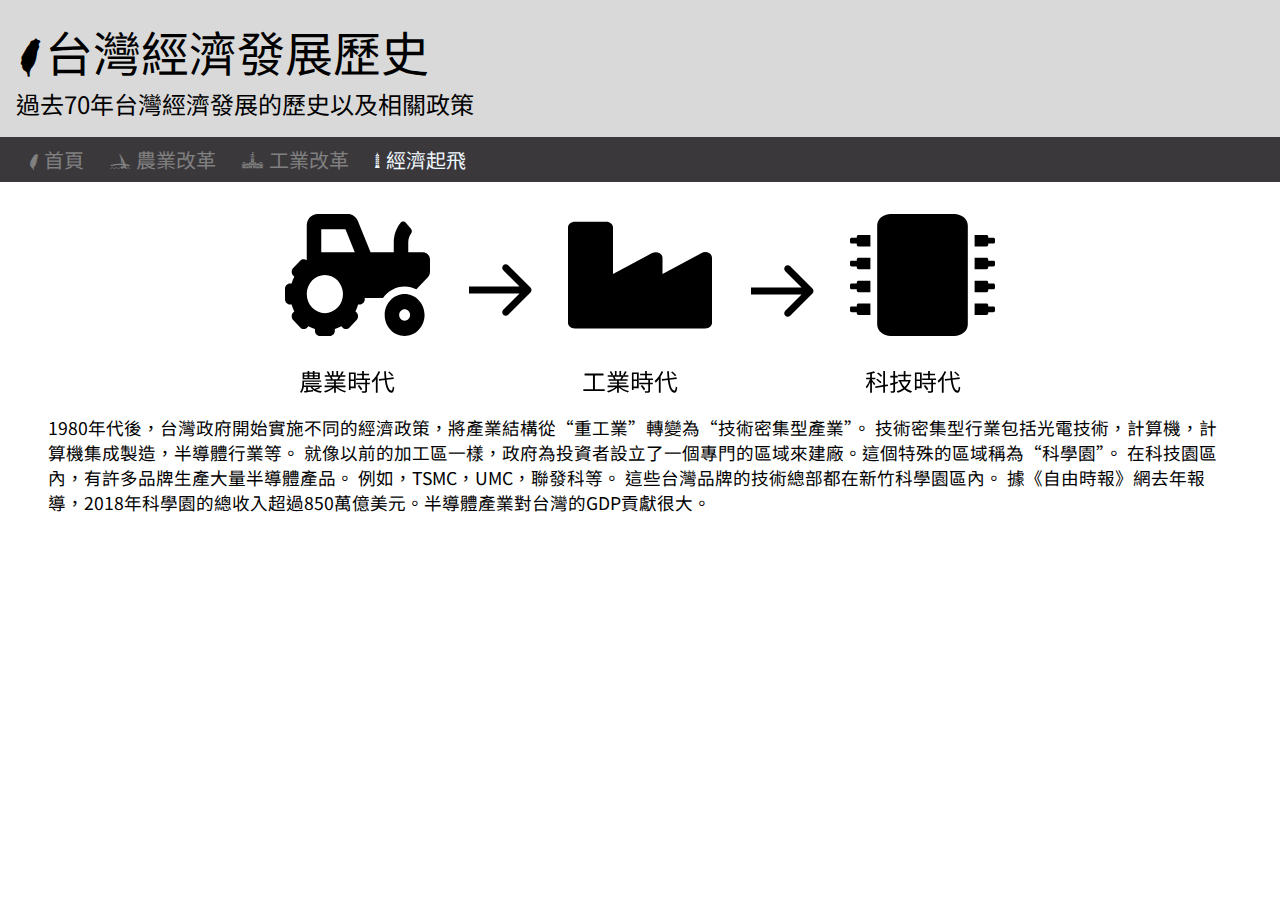
<file: Portfolio Project/Taiwan project/fourth.html>
<!DOCTYPE html>
<html lang="zh-hant">
  <head>
    <meta charset="UTF-8" />
    <meta http-equiv="X-UA-Compatible" content="IE=edge" />
    <meta name="viewport" content="width=device-width, initial-scale=1.0" />
    <meta
      name="description"
      content="此網站介紹台灣過去70年歷史經濟發展相關政策"
    />
    <!-- 使用google font 字體引入 -->
    <link rel="preconnect" href="https://fonts.googleapis.com" />
    <link rel="preconnect" href="https://fonts.gstatic.com" crossorigin />
    <link
      href="https://fonts.googleapis.com/css2?family=Noto+Sans+TC&display=swap"
      rel="stylesheet"
    />
    <!-- 放入網頁title icon -->
    <link rel="icon" href="./res/taiwanIcon.png" />
    <!-- 跟etension css做連結 -->
    <link rel="stylesheet" href="./style.css" />
    <!-- 使用台灣icon -->
    <link rel="stylesheet" href="./res/twicon/twicon.css" />
    <title>台灣發展歷史</title>
  </head>
  <body>
    <!-- 標題 -->
    <header>
      <h1 class="headertitle">
        <i class="twicon-main-island"></i>台灣經濟發展歷史
      </h1>
      <h3 class="headertext">過去70年台灣經濟發展的歷史以及相關政策</h3>
    </header>

    <!-- 導覽列 -->
    <nav>
      <ul>
        <li>
          <a href="./index.html"><i class="twicon-main-island"></i> 首頁</a>
        </li>
        <li>
          <a href="./second.html"><i class="twicon-lovers-brg"></i> 農業改革</a>
        </li>
        <li>
          <a href="./third.html"
            ><i class="twicon-president-office"></i> 工業改革</a
          >
        </li>
        <li>
          <a class="active" href="./fourth.html"
            ><i class="twicon-taipei101"></i> 經濟起飛</a
          >
        </li>
      </ul>
    </nav>
    <section class="containner2">
      <section class="contentsvg">
        <svg
          width="710"
          height="189"
          viewBox="0 0 710 189"
          fill="none"
          xmlns="http://www.w3.org/2000/svg"
        >
          <g clip-path="url(#clip0)">
            <path
              d="M119.625 80.0625C108.614 80.0625 99.6875 89.4508 99.6875 101.031C99.6875 112.612 108.614 122 119.625 122C130.636 122 139.563 112.612 139.563 101.031C139.563 89.4508 130.636 80.0625 119.625 80.0625ZM119.625 106.75C116.628 106.75 114.188 104.184 114.188 101.031C114.188 97.8788 116.628 95.3125 119.625 95.3125C122.622 95.3125 125.063 97.8788 125.063 101.031C125.063 104.184 122.622 106.75 119.625 106.75ZM137.75 38.125H123.25V28.5461C123.25 25.1815 124.315 21.9314 126.229 19.2912C127.231 17.9092 127.034 15.941 125.93 14.6471L121.03 8.88787C119.521 7.11268 116.879 7.23897 115.434 9.07373C111.147 14.5113 108.75 21.4 108.75 28.5461V38.125H85.5659L72.858 6.9435C72.0232 4.88196 70.6301 3.12435 68.8522 1.88965C67.0743 0.654958 64.9903 -0.0022268 62.8598 -1.73353e-05H32.625C26.6279 -1.73353e-05 21.75 5.13018 21.75 11.4375V46.3505C19.7948 44.7468 17.0013 44.8112 15.2046 46.7007L8.15625 54.1137C6.21008 56.1605 6.21008 59.4797 8.15625 61.5266L9.30266 62.7323C8.17211 64.9388 7.27266 67.2167 6.6043 69.5757H4.98438C2.23164 69.5757 0 71.9228 0 74.8179V85.3023C0 88.1974 2.23164 90.5445 4.98438 90.5445H6.60203C7.27266 92.9058 8.16984 95.1814 9.30039 97.3903L8.15399 98.596C6.20781 100.643 6.20781 103.962 8.15399 106.009L15.2023 113.422C17.1485 115.469 20.3045 115.469 22.2507 113.422L23.3971 112.216C25.4951 113.405 27.661 114.351 29.904 115.054V116.758C29.904 119.653 32.1356 122 34.8884 122H44.8571C47.6098 122 49.8415 119.653 49.8415 116.758V115.056C52.0845 114.354 54.2504 113.408 56.3484 112.219L57.4948 113.424C59.4409 115.471 62.597 115.471 64.5431 113.424L71.5915 106.011C73.5377 103.964 73.5377 100.645 71.5915 98.5984L70.4451 97.3927C71.5756 95.1862 72.4751 92.9082 73.1434 90.5492H74.7656C77.5184 90.5492 79.75 88.2022 79.75 85.3071V83.8774H97.9974C102.961 76.9696 110.757 72.4399 119.625 72.4399C123.848 72.4399 127.797 73.5383 131.361 75.3469L142.875 63.2374C144.234 61.8078 144.998 59.8681 144.998 57.8451V45.75C145 41.5396 141.753 38.125 137.75 38.125ZM39.875 99.125C29.8655 99.125 21.75 90.5898 21.75 80.0625C21.75 69.5352 29.8655 61 39.875 61C49.8845 61 58 69.5352 58 80.0625C58 90.5898 49.8845 99.125 39.875 99.125ZM44.8594 38.125H36.25V15.25H60.4673L69.7903 38.125H44.8594Z"
              fill="black"
            />
          </g>
          <path
            d="M416.626 39.0259L377.5 60.1205V43.8507C377.5 39.3433 371.613 36.6071 367.126 39.0259L328 60.1205V13.3438C328 10.1853 324.978 7.625 321.25 7.625H289.75C286.022 7.625 283 10.1853 283 13.3438V108.656C283 111.815 286.022 114.375 289.75 114.375H420.25C423.978 114.375 427 111.815 427 108.656V43.8507C427 39.3431 421.113 36.6071 416.626 39.0259Z"
            fill="black"
          />
          <path
            d="M682.812 11.4375V110.562C682.812 116.879 676.726 122 669.219 122H605.781C598.274 122 592.188 116.879 592.188 110.562V11.4375C592.188 5.12066 598.274 0 605.781 0H669.219C676.726 0 682.812 5.12066 682.812 11.4375ZM710 25.2578V28.1172C710 28.4964 709.821 28.86 709.502 29.1281C709.184 29.3962 708.751 29.5469 708.301 29.5469H703.203V30.9766C703.203 31.3557 703.024 31.7194 702.705 31.9875C702.387 32.2556 701.955 32.4062 701.504 32.4062H689.609V20.9688H701.504C701.955 20.9688 702.387 21.1194 702.705 21.3875C703.024 21.6556 703.203 22.0193 703.203 22.3984V23.8281H708.301C708.751 23.8281 709.184 23.9788 709.502 24.2469C709.821 24.515 710 24.8786 710 25.2578V25.2578ZM710 48.1328V50.9922C710 51.3714 709.821 51.735 709.502 52.0031C709.184 52.2712 708.751 52.4219 708.301 52.4219H703.203V53.8516C703.203 54.2307 703.024 54.5944 702.705 54.8625C702.387 55.1306 701.955 55.2812 701.504 55.2812H689.609V43.8438H701.504C701.955 43.8438 702.387 43.9944 702.705 44.2625C703.024 44.5306 703.203 44.8943 703.203 45.2734V46.7031H708.301C708.751 46.7031 709.184 46.8538 709.502 47.1219C709.821 47.39 710 47.7536 710 48.1328ZM710 71.0078V73.8672C710 74.2464 709.821 74.61 709.502 74.8781C709.184 75.1462 708.751 75.2969 708.301 75.2969H703.203V76.7266C703.203 77.1057 703.024 77.4694 702.705 77.7375C702.387 78.0056 701.955 78.1562 701.504 78.1562H689.609V66.7188H701.504C701.955 66.7188 702.387 66.8694 702.705 67.1375C703.024 67.4056 703.203 67.7693 703.203 68.1484V69.5781H708.301C708.751 69.5781 709.184 69.7288 709.502 69.9969C709.821 70.265 710 70.6286 710 71.0078ZM710 93.8828V96.7422C710 97.1214 709.821 97.485 709.502 97.7531C709.184 98.0212 708.751 98.1719 708.301 98.1719H703.203V99.6016C703.203 99.9807 703.024 100.344 702.705 100.613C702.387 100.881 701.955 101.031 701.504 101.031H689.609V89.5938H701.504C701.955 89.5938 702.387 89.7444 702.705 90.0125C703.024 90.2806 703.203 90.6443 703.203 91.0234V92.4531H708.301C708.751 92.4531 709.184 92.6038 709.502 92.8719C709.821 93.14 710 93.5036 710 93.8828V93.8828ZM573.496 89.5938H585.391V101.031H573.496C573.045 101.031 572.613 100.881 572.295 100.613C571.976 100.344 571.797 99.9807 571.797 99.6016V98.1719H566.699C566.249 98.1719 565.816 98.0212 565.498 97.7531C565.179 97.485 565 97.1214 565 96.7422V93.8828C565 93.5036 565.179 93.14 565.498 92.8719C565.816 92.6038 566.249 92.4531 566.699 92.4531H571.797V91.0234C571.797 90.6443 571.976 90.2806 572.295 90.0125C572.613 89.7444 573.045 89.5938 573.496 89.5938V89.5938ZM573.496 66.7188H585.391V78.1562H573.496C573.045 78.1562 572.613 78.0056 572.295 77.7375C571.976 77.4694 571.797 77.1057 571.797 76.7266V75.2969H566.699C566.249 75.2969 565.816 75.1462 565.498 74.8781C565.179 74.61 565 74.2464 565 73.8672V71.0078C565 70.6286 565.179 70.265 565.498 69.9969C565.816 69.7288 566.249 69.5781 566.699 69.5781H571.797V68.1484C571.797 67.7693 571.976 67.4056 572.295 67.1375C572.613 66.8694 573.045 66.7188 573.496 66.7188V66.7188ZM573.496 43.8438H585.391V55.2812H573.496C573.045 55.2812 572.613 55.1306 572.295 54.8625C571.976 54.5944 571.797 54.2307 571.797 53.8516V52.4219H566.699C566.249 52.4219 565.816 52.2712 565.498 52.0031C565.179 51.735 565 51.3714 565 50.9922V48.1328C565 47.7536 565.179 47.39 565.498 47.1219C565.816 46.8538 566.249 46.7031 566.699 46.7031H571.797V45.2734C571.797 44.8943 571.976 44.5306 572.295 44.2625C572.613 43.9944 573.045 43.8438 573.496 43.8438V43.8438ZM573.496 20.9688H585.391V32.4062H573.496C573.045 32.4062 572.613 32.2556 572.295 31.9875C571.976 31.7194 571.797 31.3557 571.797 30.9766V29.5469H566.699C566.249 29.5469 565.816 29.3962 565.498 29.1281C565.179 28.86 565 28.4964 565 28.1172V25.2578C565 24.8786 565.179 24.515 565.498 24.2469C565.816 23.9788 566.249 23.8281 566.699 23.8281H571.797V22.3984C571.797 22.0193 571.976 21.6556 572.295 21.3875C572.613 21.1194 573.045 20.9688 573.496 20.9688V20.9688Z"
            fill="black"
          />
          <path
            d="M33.056 161.352H29.552V159.792H33.056V161.352ZM33.056 164.088H29.552V162.504H33.056V164.088ZM19.256 162.504H22.568V164.088H19.256V162.504ZM19.256 159.792H22.568V161.352H19.256V159.792ZM27.8 162.504V164.088H24.296V162.504H27.8ZM27.8 159.792V161.352H24.296V159.792H27.8ZM34.784 158.592H29.552V156.912H27.8V158.592H24.296V156.912H22.568V158.592H17.6V165.312H34.784V158.592ZM33.92 172.968C32.768 173.64 30.896 174.504 29.504 175.032C28.592 174.456 27.848 173.76 27.272 172.968H33.92ZM22.904 176.544V172.968H25.52C26.144 174.12 26.984 175.104 28.016 175.92L22.904 176.544ZM34.136 172.968H36.632V171.6H18.968C19.04 170.88 19.064 170.16 19.064 169.536V167.832H36.08V166.488H17.36V169.512C17.36 171.96 17.096 175.416 15.056 177.96C15.488 178.152 16.232 178.584 16.568 178.872C17.864 177.192 18.512 175.032 18.824 172.968H21.176V176.76C20.408 176.856 19.712 176.928 19.088 177L19.304 178.536C21.656 178.224 24.92 177.792 28.064 177.384L28.016 175.92C29.96 177.456 32.576 178.416 35.888 178.824C36.104 178.344 36.56 177.624 36.944 177.288C34.568 177.072 32.504 176.568 30.824 175.776C32.24 175.296 33.896 174.648 35.288 173.952L34.136 172.968ZM34.016 170.328V169.104H20.432V170.328H34.016ZM53.576 162.696C53.24 163.512 52.76 164.496 52.352 165.192L52.592 165.264H46.952L47.72 165.096C47.528 164.448 47.024 163.44 46.52 162.696H53.576ZM60.464 173.136V171.624H50.84V169.848H58.352V168.48H50.84V166.728H59.528V165.264H54.08C54.56 164.544 55.088 163.608 55.568 162.696H60.368V161.16H56.648C57.32 160.248 58.088 158.928 58.76 157.704L56.936 157.224C56.504 158.304 55.736 159.864 55.112 160.872L56 161.16H53.096V156.912H51.416V161.16H48.56V156.912H46.904V161.16H43.952L45.176 160.704C44.816 159.744 43.952 158.256 43.136 157.176L41.624 157.68C42.344 158.76 43.184 160.2 43.52 161.16H39.704V162.696H45.56L44.72 162.864C45.2 163.584 45.68 164.544 45.896 165.264H40.664V166.728H49.088V168.48H41.864V169.848H49.088V171.624H39.608V173.136H47.456C45.296 174.816 41.96 176.256 38.984 176.928C39.368 177.312 39.896 177.984 40.136 178.44C43.28 177.528 46.784 175.8 49.088 173.712V178.824H50.84V173.592C53.144 175.8 56.648 177.6 59.864 178.512C60.104 178.008 60.656 177.312 61.064 176.928C57.992 176.28 54.68 174.864 52.496 173.136H60.464ZM69.032 160.104V165.432H65.552V160.104H69.032ZM65.552 172.536V166.992H69.032V172.536H65.552ZM70.712 158.496H63.92V176.088H65.552V174.144H70.712V158.496ZM72.68 171.936C73.904 173.208 75.176 174.984 75.728 176.16L77.24 175.2C76.688 174.024 75.344 172.32 74.12 171.12L72.68 171.936ZM85.064 165.984V164.4H78.872V161.352H84.032V159.768H78.872V156.912H77.12V159.768H72.128V161.352H77.12V164.4H71.096V165.984H80.288V168.696H71.216V170.28H80.288V176.688C80.288 177.048 80.168 177.144 79.76 177.168C79.376 177.192 78.056 177.192 76.568 177.144C76.832 177.6 77.072 178.32 77.144 178.8C79.088 178.8 80.288 178.776 81.032 178.512C81.752 178.248 82.016 177.72 82.016 176.712V170.28H84.8V168.696H82.016V165.984H85.064ZM108.344 161.28C107.528 160.2 105.824 158.568 104.384 157.44L103.088 158.304C104.504 159.48 106.184 161.16 106.952 162.24L108.344 161.28ZM93.536 157.2C91.976 160.968 89.336 164.616 86.6 166.944C86.912 167.352 87.44 168.24 87.632 168.672C88.736 167.664 89.816 166.488 90.848 165.144V178.8H92.648V162.576C93.632 161.016 94.52 159.408 95.216 157.728L93.536 157.2ZM108.8 164.928L108.56 163.248L101.384 164.16C101.144 162.048 101 159.72 100.928 157.296H99.152C99.248 159.792 99.416 162.168 99.608 164.4L93.8 165.12L94.04 166.8L99.8 166.08C100.712 173.568 102.632 178.536 106.568 178.824C107.816 178.896 108.776 177.648 109.304 173.544C108.944 173.376 108.176 172.944 107.816 172.608C107.576 175.368 107.192 176.784 106.496 176.736C103.928 176.496 102.368 172.2 101.552 165.84L108.8 164.928Z"
            fill="black"
          />
          <path
            d="M309.912 175.224V161.448H318.528V159.624H299.568V161.448H307.968V175.224H298.32V177H319.728V175.224H309.912ZM336.576 162.696C336.24 163.512 335.76 164.496 335.352 165.192L335.592 165.264H329.952L330.72 165.096C330.528 164.448 330.024 163.44 329.52 162.696H336.576ZM343.464 173.136V171.624H333.84V169.848H341.352V168.48H333.84V166.728H342.528V165.264H337.08C337.56 164.544 338.088 163.608 338.568 162.696H343.368V161.16H339.648C340.32 160.248 341.088 158.928 341.76 157.704L339.936 157.224C339.504 158.304 338.736 159.864 338.112 160.872L339 161.16H336.096V156.912H334.416V161.16H331.56V156.912H329.904V161.16H326.952L328.176 160.704C327.816 159.744 326.952 158.256 326.136 157.176L324.624 157.68C325.344 158.76 326.184 160.2 326.52 161.16H322.704V162.696H328.56L327.72 162.864C328.2 163.584 328.68 164.544 328.896 165.264H323.664V166.728H332.088V168.48H324.864V169.848H332.088V171.624H322.608V173.136H330.456C328.296 174.816 324.96 176.256 321.984 176.928C322.368 177.312 322.896 177.984 323.136 178.44C326.28 177.528 329.784 175.8 332.088 173.712V178.824H333.84V173.592C336.144 175.8 339.648 177.6 342.864 178.512C343.104 178.008 343.656 177.312 344.064 176.928C340.992 176.28 337.68 174.864 335.496 173.136H343.464ZM352.032 160.104V165.432H348.552V160.104H352.032ZM348.552 172.536V166.992H352.032V172.536H348.552ZM353.712 158.496H346.92V176.088H348.552V174.144H353.712V158.496ZM355.68 171.936C356.904 173.208 358.176 174.984 358.728 176.16L360.24 175.2C359.688 174.024 358.344 172.32 357.12 171.12L355.68 171.936ZM368.064 165.984V164.4H361.872V161.352H367.032V159.768H361.872V156.912H360.12V159.768H355.128V161.352H360.12V164.4H354.096V165.984H363.288V168.696H354.216V170.28H363.288V176.688C363.288 177.048 363.168 177.144 362.76 177.168C362.376 177.192 361.056 177.192 359.568 177.144C359.832 177.6 360.072 178.32 360.144 178.8C362.088 178.8 363.288 178.776 364.032 178.512C364.752 178.248 365.016 177.72 365.016 176.712V170.28H367.8V168.696H365.016V165.984H368.064ZM391.344 161.28C390.528 160.2 388.824 158.568 387.384 157.44L386.088 158.304C387.504 159.48 389.184 161.16 389.952 162.24L391.344 161.28ZM376.536 157.2C374.976 160.968 372.336 164.616 369.6 166.944C369.912 167.352 370.44 168.24 370.632 168.672C371.736 167.664 372.816 166.488 373.848 165.144V178.8H375.648V162.576C376.632 161.016 377.52 159.408 378.216 157.728L376.536 157.2ZM391.8 164.928L391.56 163.248L384.384 164.16C384.144 162.048 384 159.72 383.928 157.296H382.152C382.248 159.792 382.416 162.168 382.608 164.4L376.8 165.12L377.04 166.8L382.8 166.08C383.712 173.568 385.632 178.536 389.568 178.824C390.816 178.896 391.776 177.648 392.304 173.544C391.944 173.376 391.176 172.944 390.816 172.608C390.576 175.368 390.192 176.784 389.496 176.736C386.928 176.496 385.368 172.2 384.552 165.84L391.8 164.928Z"
            fill="black"
          />
          <path
            d="M597.112 161.856C596.32 160.848 594.64 159.48 593.2 158.568L592.072 159.6C593.488 160.584 595.144 162 595.888 163.008L597.112 161.856ZM596.536 168.168C595.648 167.136 593.776 165.72 592.24 164.784L591.136 165.84C592.648 166.8 594.496 168.288 595.36 169.344L596.536 168.168ZM590.224 169.872C589.72 169.224 587.656 166.584 586.912 165.744V165.312H590.44V163.632H586.912V159.624C588.064 159.36 589.168 159.024 590.056 158.664L588.976 157.248C587.176 158.04 584.032 158.736 581.344 159.168C581.536 159.552 581.776 160.176 581.872 160.56C582.928 160.416 584.056 160.224 585.16 160.008V163.632H581.128V165.312H584.92C583.984 168.072 582.304 171.144 580.792 172.848C581.08 173.256 581.512 173.976 581.68 174.456C582.928 172.968 584.176 170.592 585.16 168.192V178.8H586.912V167.688C587.728 168.912 588.736 170.472 589.144 171.264L590.224 169.872ZM603.064 172.032L602.8 170.4L599.992 170.832V156.912H598.24V171.12L590.128 172.416L590.416 174.12L598.24 172.824V178.8H599.992V172.536L603.064 172.032ZM612.736 167.4C611.872 167.664 610.96 167.928 610.096 168.168V163.416H612.736V161.736H610.096V156.936H608.344V161.736H605.272V163.416H608.344V168.648C607.072 169.008 605.92 169.296 604.96 169.512L605.464 171.264L608.344 170.424V176.688C608.344 177.024 608.2 177.144 607.864 177.144C607.576 177.168 606.544 177.168 605.392 177.144C605.632 177.624 605.896 178.32 605.944 178.776C607.6 178.8 608.608 178.752 609.208 178.464C609.832 178.176 610.096 177.696 610.096 176.688V169.896C611.032 169.608 612.016 169.32 612.976 169.032L612.736 167.4ZM623.44 167.568C622.576 169.752 621.232 171.6 619.576 173.088C618.064 171.552 616.864 169.656 616.048 167.568H623.44ZM624.568 165.84L624.28 165.912H620.464V162.336H626.2V160.68H620.464V156.912H618.712V160.68H613.096V162.336H618.712V165.912H613.576V167.568H614.368L614.296 167.592C615.232 170.16 616.552 172.368 618.232 174.168C616.288 175.584 614.056 176.592 611.728 177.216C612.064 177.6 612.496 178.344 612.688 178.824C615.136 178.056 617.464 176.952 619.504 175.392C621.28 176.952 623.416 178.104 625.912 178.872C626.176 178.392 626.68 177.696 627.064 177.336C624.664 176.688 622.6 175.656 620.872 174.24C623.032 172.248 624.736 169.632 625.744 166.344L624.568 165.84ZM635.032 160.104V165.432H631.552V160.104H635.032ZM631.552 172.536V166.992H635.032V172.536H631.552ZM636.712 158.496H629.92V176.088H631.552V174.144H636.712V158.496ZM638.68 171.936C639.904 173.208 641.176 174.984 641.728 176.16L643.24 175.2C642.688 174.024 641.344 172.32 640.12 171.12L638.68 171.936ZM651.064 165.984V164.4H644.872V161.352H650.032V159.768H644.872V156.912H643.12V159.768H638.128V161.352H643.12V164.4H637.096V165.984H646.288V168.696H637.216V170.28H646.288V176.688C646.288 177.048 646.168 177.144 645.76 177.168C645.376 177.192 644.056 177.192 642.568 177.144C642.832 177.6 643.072 178.32 643.144 178.8C645.088 178.8 646.288 178.776 647.032 178.512C647.752 178.248 648.016 177.72 648.016 176.712V170.28H650.8V168.696H648.016V165.984H651.064ZM674.344 161.28C673.528 160.2 671.824 158.568 670.384 157.44L669.088 158.304C670.504 159.48 672.184 161.16 672.952 162.24L674.344 161.28ZM659.536 157.2C657.976 160.968 655.336 164.616 652.6 166.944C652.912 167.352 653.44 168.24 653.632 168.672C654.736 167.664 655.816 166.488 656.848 165.144V178.8H658.648V162.576C659.632 161.016 660.52 159.408 661.216 157.728L659.536 157.2ZM674.8 164.928L674.56 163.248L667.384 164.16C667.144 162.048 667 159.72 666.928 157.296H665.152C665.248 159.792 665.416 162.168 665.608 164.4L659.8 165.12L660.04 166.8L665.8 166.08C666.712 173.568 668.632 178.536 672.568 178.824C673.816 178.896 674.776 177.648 675.304 173.544C674.944 173.376 674.176 172.944 673.816 172.608C673.576 175.368 673.192 176.784 672.496 176.736C669.928 176.496 668.368 172.2 667.552 165.84L674.8 164.928Z"
            fill="black"
          />
          <path
            d="M245.475 78.4749C246.842 77.108 246.842 74.892 245.475 73.5251L223.201 51.2513C221.834 49.8844 219.618 49.8844 218.251 51.2513C216.884 52.6181 216.884 54.8342 218.251 56.201L238.05 76L218.251 95.799C216.884 97.1658 216.884 99.3819 218.251 100.749C219.618 102.116 221.834 102.116 223.201 100.749L245.475 78.4749ZM184 79.5H243V72.5H184V79.5Z"
            fill="black"
          />
          <path
            d="M527.475 79.4749C528.842 78.108 528.842 75.892 527.475 74.5251L505.201 52.2513C503.834 50.8844 501.618 50.8844 500.251 52.2513C498.884 53.6181 498.884 55.8342 500.251 57.201L520.05 77L500.251 96.799C498.884 98.1658 498.884 100.382 500.251 101.749C501.618 103.116 503.834 103.116 505.201 101.749L527.475 79.4749ZM466 80.5H525V73.5H466V80.5Z"
            fill="black"
          />
          <defs>
            <clipPath id="clip0">
              <rect width="145" height="122" fill="white" />
            </clipPath>
          </defs>
        </svg>
        <section class="content_ecnomic">
          <p>
            1980年代後，台灣政府開始實施不同的經濟政策，將產業結構從“重工業”轉變為“技術密集型產業”。
            技術密集型行業包括光電技術，計算機，計算機集成製造，半導體行業等。
            就像以前的加工區一樣，政府為投資者設立了一個專門的區域來建廠。這個特殊的區域稱為“科學園”。
            在科技園區內，有許多品牌生產大量半導體產品。
            例如，TSMC，UMC，聯發科等。
            這些台灣品牌的技術總部都在新竹科學園區內。
            據《自由時報》網去年報導，2018年科學園的總收入超過850萬億美元。半導體產業對台灣的GDP貢獻很大。
          </p>
        </section>
      </section>
    </section>
  </body>
</html>
</file>
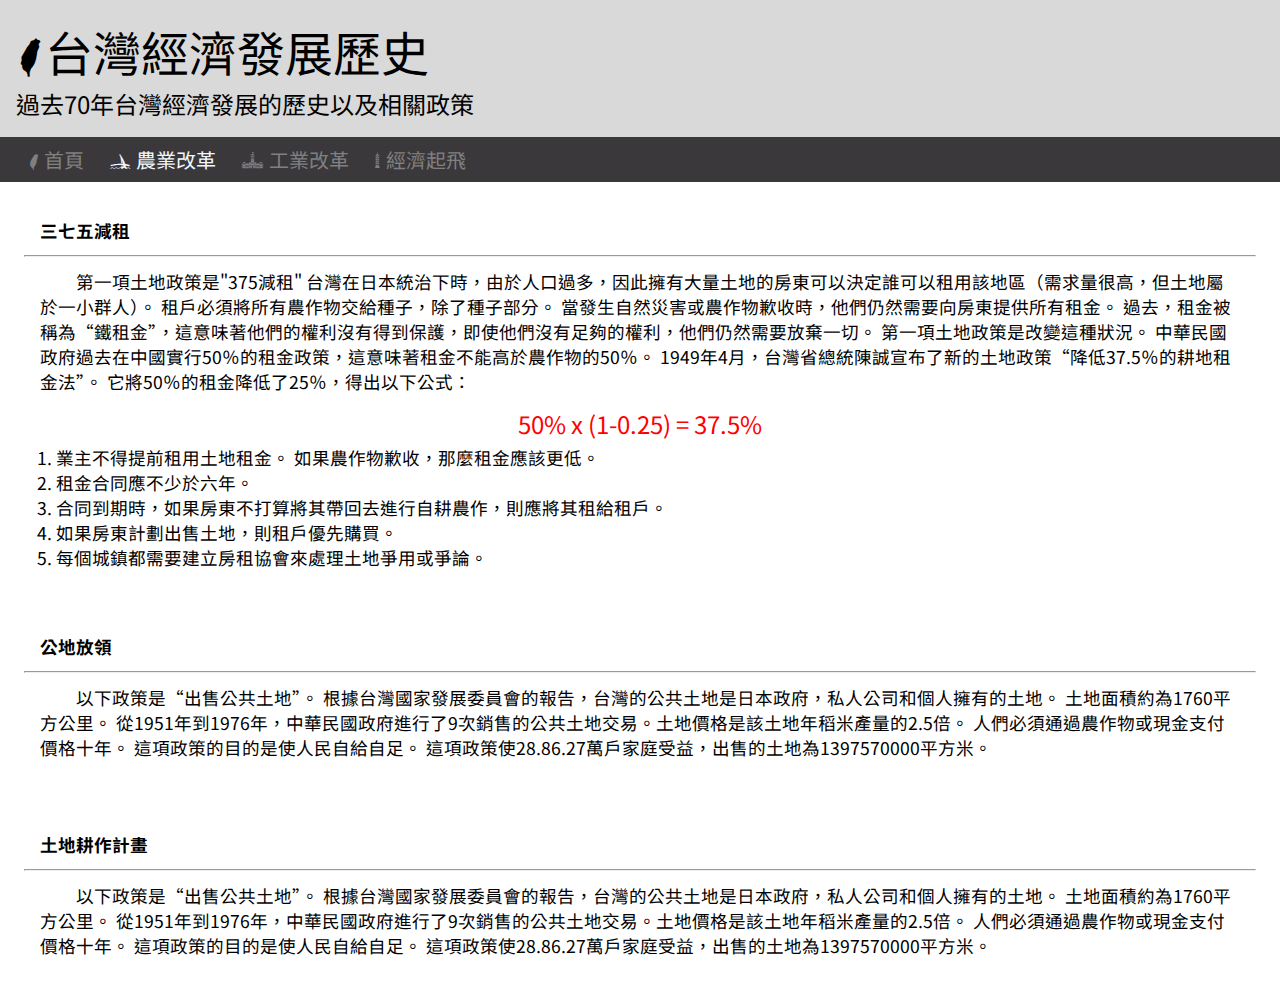
<file: Portfolio Project/Taiwan project/second.html>
<!DOCTYPE html>
<html lang="zh-hant">
  <head>
    <meta charset="UTF-8" />
    <meta http-equiv="X-UA-Compatible" content="IE=edge" />
    <meta name="viewport" content="width=device-width, initial-scale=1.0" />
    <meta
      name="description"
      content="此網站介紹台灣過去70年歷史經濟發展相關政策"
    />
    <!-- 使用google font 字體引入 -->
    <link rel="preconnect" href="https://fonts.googleapis.com" />
    <link rel="preconnect" href="https://fonts.gstatic.com" crossorigin />
    <link
      href="https://fonts.googleapis.com/css2?family=Noto+Sans+TC&display=swap"
      rel="stylesheet"
    />
    <!-- 放入網頁title icon -->
    <link rel="icon" href="./res/taiwanIcon.png" />
    <!-- 跟etension css做連結 -->
    <link rel="stylesheet" href="./style.css" />
    <!-- 使用台灣icon -->
    <link rel="stylesheet" href="./res/twicon/twicon.css" />
    <title>台灣發展歷史</title>
  </head>
  <body>
    <!-- 標題 -->
    <header>
      <h1 class="headertitle">
        <i class="twicon-main-island"></i>台灣經濟發展歷史
      </h1>
      <h3 class="headertext">過去70年台灣經濟發展的歷史以及相關政策</h3>
    </header>

    <!-- 導覽列 -->
    <nav>
      <ul>
        <li>
          <a href="./index.html"><i class="twicon-main-island"></i> 首頁</a>
        </li>
        <li>
          <a class="active" href="./second.html"
            ><i class="twicon-lovers-brg"></i> 農業改革</a
          >
        </li>
        <li>
          <a href="./third.html"
            ><i class="twicon-president-office"></i> 工業改革</a
          >
        </li>
        <li>
          <a href="./fourth.html"><i class="twicon-taipei101"></i> 經濟起飛</a>
        </li>
      </ul>
    </nav>
    <section class="containner">
      <section class="content">
        <h2 class="h2large">三七五減租</h2>
        <hr />
        <p>
          　　第一項土地政策是"375減租"
          台灣在日本統治下時，由於人口過多，因此擁有大量土地的房東可以決定誰可以租用該地區（需求量很高，但土地屬於一小群人）。
          租戶必須將所有農作物交給種子，除了種子部分。
          當發生自然災害或農作物歉收時，他們仍然需要向房東提供所有租金。
          過去，租金被稱為“鐵租金”，這意味著他們的權利沒有得到保護，即使他們沒有足夠的權利，他們仍然需要放棄一切。
          第一項土地政策是改變這種狀況。
          中華民國政府過去在中國實行50％的租金政策，這意味著租金不能高於農作物的50％。
          1949年4月，台灣省總統陳誠宣布了新的土地政策“降低37.5％的耕地租金法”。
          它將50％的租金降低了25％，得出以下公式：
        </p>
        <p class="function">50% x (1-0.25) = 37.5%</p>
        <ol>
          <li>業主不得提前租用土地租金。 如果農作物歉收，那麼租金應該更低。</li>
          <li>租金合同應不少於六年。</li>
          <li>
            合同到期時，如果房東不打算將其帶回去進行自耕農作，則應將其租給租戶。
          </li>
          <li>如果房東計劃出售土地，則租戶優先購買。</li>
          <li>每個城鎮都需要建立房租協會來處理土地爭用或爭論。</li>
        </ol>
        <p></p>
        <p></p>
        <h2 class="h2large">公地放領</h2>
        <hr />
        <p>
          　　以下政策是“出售公共土地”。
          根據台灣國家發展委員會的報告，台灣的公共土地是日本政府，私人公司和個人擁有的土地。
          土地面積約為1760平方公里。
          從1951年到1976年，中華民國政府進行了9次銷售的公共土地交易。土地價格是該土地年稻米產量的2.5倍。
          人們必須通過農作物或現金支付價格十年。
          這項政策的目的是使人民自給自足。
          這項政策使28.86.27萬戶家庭受益，出售的土地為1397570000平方米。
        </p>
        <p></p>
        <p></p>
        <h2 class="h2large">土地耕作計畫</h2>
        <hr />
        <p>
          　　以下政策是“出售公共土地”。
          根據台灣國家發展委員會的報告，台灣的公共土地是日本政府，私人公司和個人擁有的土地。
          土地面積約為1760平方公里。
          從1951年到1976年，中華民國政府進行了9次銷售的公共土地交易。土地價格是該土地年稻米產量的2.5倍。
          人們必須通過農作物或現金支付價格十年。
          這項政策的目的是使人民自給自足。
          這項政策使28.86.27萬戶家庭受益，出售的土地為1397570000平方米。
        </p>
      </section>
    </section>
  </body>
</html>
</file>
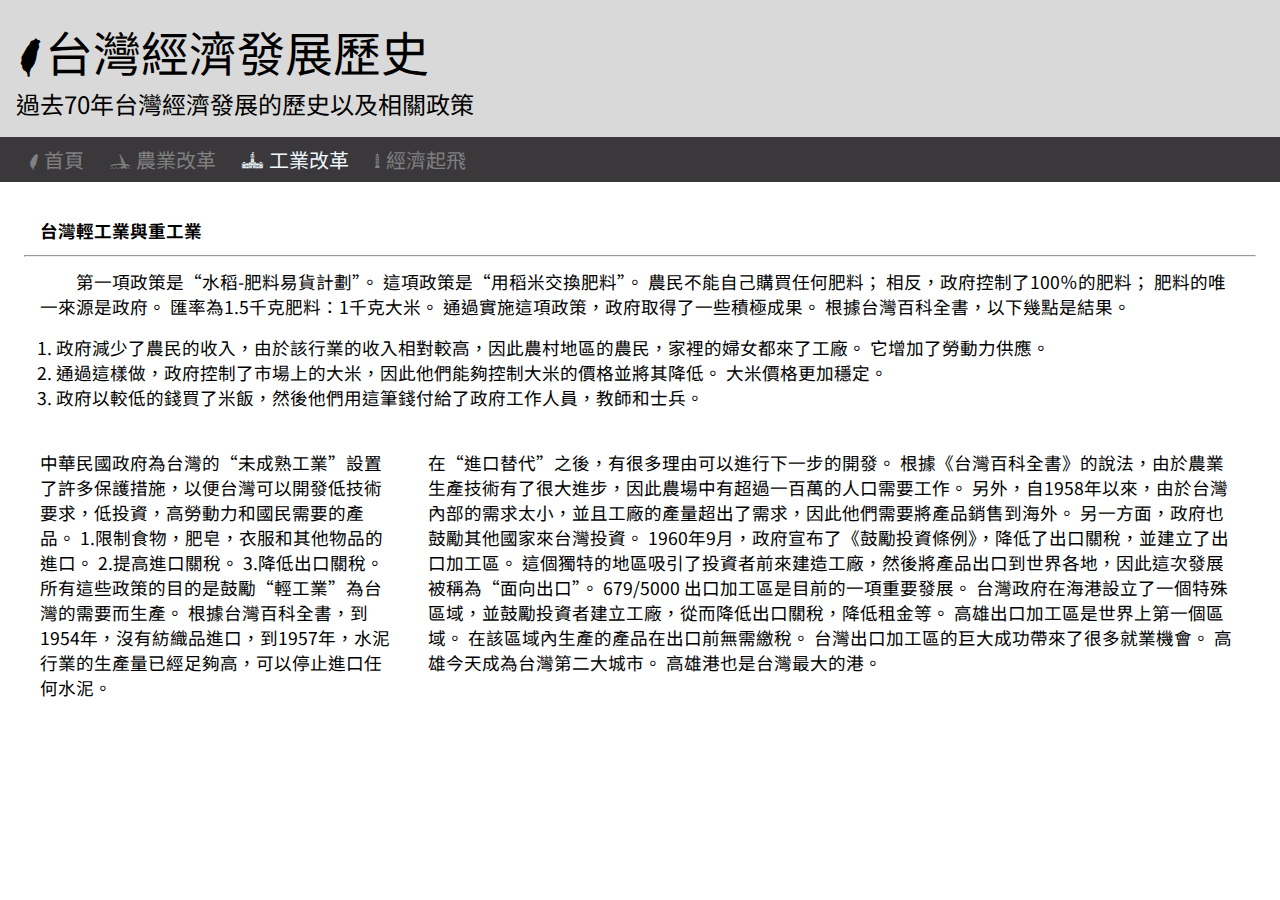
<file: Portfolio Project/Taiwan project/third.html>
<!DOCTYPE html>
<html lang="zh-hant">
  <head>
    <meta charset="UTF-8" />
    <meta http-equiv="X-UA-Compatible" content="IE=edge" />
    <meta name="viewport" content="width=device-width, initial-scale=1.0" />
    <meta
      name="description"
      content="此網站介紹台灣過去70年歷史經濟發展相關政策"
    />
    <!-- 使用google font 字體引入 -->
    <link rel="preconnect" href="https://fonts.googleapis.com" />
    <link rel="preconnect" href="https://fonts.gstatic.com" crossorigin />
    <link
      href="https://fonts.googleapis.com/css2?family=Noto+Sans+TC&display=swap"
      rel="stylesheet"
    />
    <!-- 放入網頁title icon -->
    <link rel="icon" href="./res/taiwanIcon.png" />
    <!-- 跟etension css做連結 -->
    <link rel="stylesheet" href="./style.css" />
    <!-- 使用台灣icon -->
    <link rel="stylesheet" href="./res/twicon/twicon.css" />
    <title>台灣發展歷史</title>
  </head>
  <body>
    <!-- 標題 -->
    <header>
      <h1 class="headertitle">
        <i class="twicon-main-island"></i>台灣經濟發展歷史
      </h1>
      <h3 class="headertext">過去70年台灣經濟發展的歷史以及相關政策</h3>
    </header>

    <!-- 導覽列 -->
    <nav>
      <ul>
        <li>
          <a href="./index.html"><i class="twicon-main-island"></i> 首頁</a>
        </li>
        <li>
          <a href="./second.html"><i class="twicon-lovers-brg"></i> 農業改革</a>
        </li>
        <li>
          <a class="active" href="./third.html"
            ><i class="twicon-president-office"></i> 工業改革</a
          >
        </li>
        <li>
          <a href="./fourth.html"><i class="twicon-taipei101"></i> 經濟起飛</a>
        </li>
      </ul>
    </nav>
    <section class="containner">
      <section class="content">
        <h2 class="h2large">台灣輕工業與重工業</h2>
        <hr />
        <p>
          　　第一項政策是“水稻-肥料易貨計劃”。 這項政策是“用稻米交換肥料”。
          農民不能自己購買任何肥料； 相反，政府控制了100％的肥料；
          肥料的唯一來源是政府。 匯率為1.5千克肥料：1千克大米。
          通過實施這項政策，政府取得了一些積極成果。
          根據台灣百科全書，以下幾點是結果。
        </p>
        <ol>
          <li>
            政府減少了農民的收入，由於該行業的收入相對較高，因此農村地區的農民，家裡的婦女都來了工廠。
            它增加了勞動力供應。
          </li>
          <li>
            通過這樣做，政府控制了市場上的大米，因此他們能夠控制大米的價格並將其降低。
            大米價格更加穩定。
          </li>
          <li>
            政府以較低的錢買了米飯，然後他們用這筆錢付給了政府工作人員，教師和士兵。
          </li>
        </ol>
      </section>
    </section>
    <section class="containner1">
      <section class="left1">
        <p>
          中華民國政府為台灣的“未成熟工業”設置了許多保護措施，以便台灣可以開發低技術要求，低投資，高勞動力和國民需要的產品。
          1.限制食物，肥皂，衣服和其他物品的進口。 2.提高進口關稅。
          3.降低出口關稅。 所有這些政策的目的是鼓勵“輕工業”為台灣的需要而生產。
          根據台灣百科全書，到1954年，沒有紡織品進口，到1957年，水泥行業的生產量已經足夠高，可以停止進口任何水泥。
        </p>
      </section>
      <section class="right1">
        <p>
          在“進口替代”之後，有很多理由可以進行下一步的開發。
          根據《台灣百科全書》的說法，由於農業生產技術有了很大進步，因此農場中有超過一百萬的人口需要工作。
          另外，自1958年以來，由於台灣內部的需求太小，並且工廠的產量超出了需求，因此他們需要將產品銷售到海外。
          另一方面，政府也鼓勵其他國家來台灣投資。
          1960年9月，政府宣布了《鼓勵投資條例》，降低了出口關稅，並建立了出口加工區。
          這個獨特的地區吸引了投資者前來建造工廠，然後將產品出口到世界各地，因此這次發展被稱為“面向出口”。
          679/5000 出口加工區是目前的一項重要發展。
          台灣政府在海港設立了一個特殊區域，並鼓勵投資者建立工廠，從而降低出口關稅，降低租金等。
          高雄出口加工區是世界上第一個區域。
          在該區域內生產的產品在出口前無需繳稅。
          台灣出口加工區的巨大成功帶來了很多就業機會。
          高雄今天成為台灣第二大城市。 高雄港也是台灣最大的港。
        </p>
      </section>
    </section>
  </body>
</html>
</file>
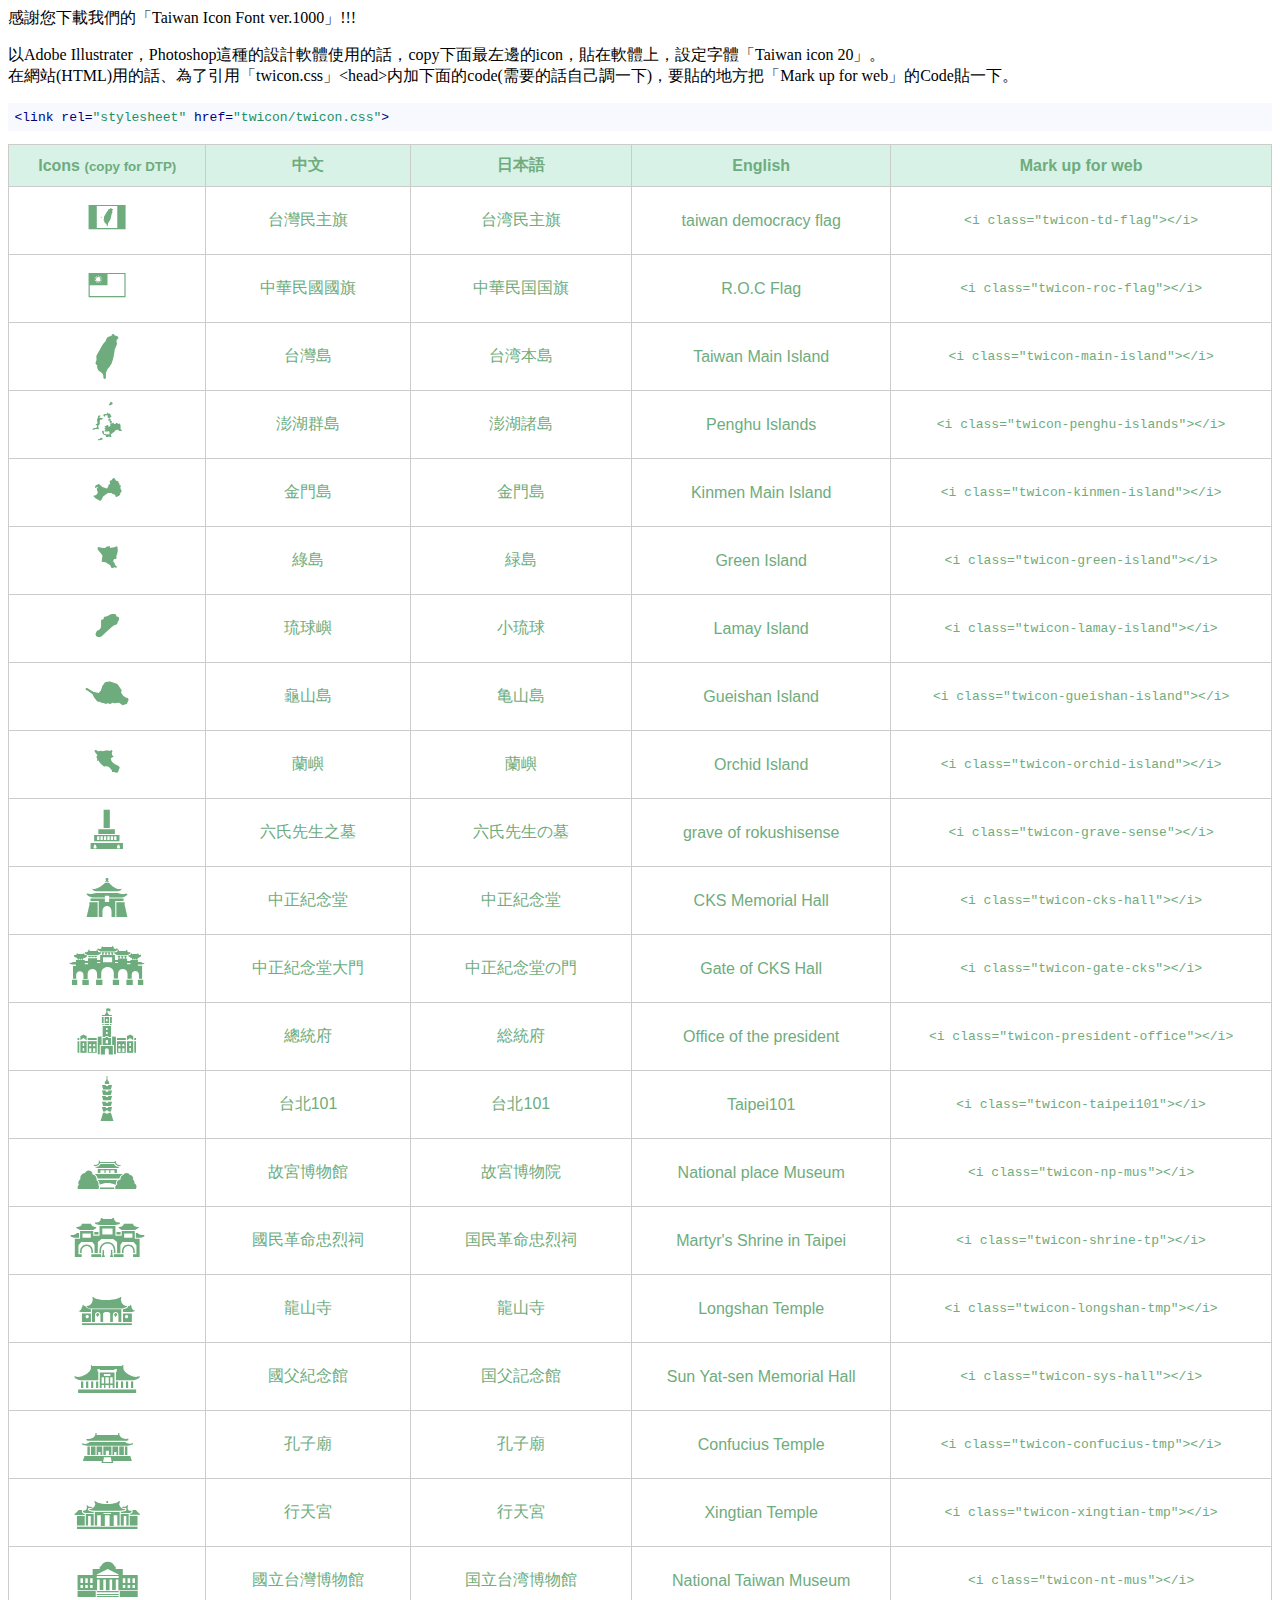
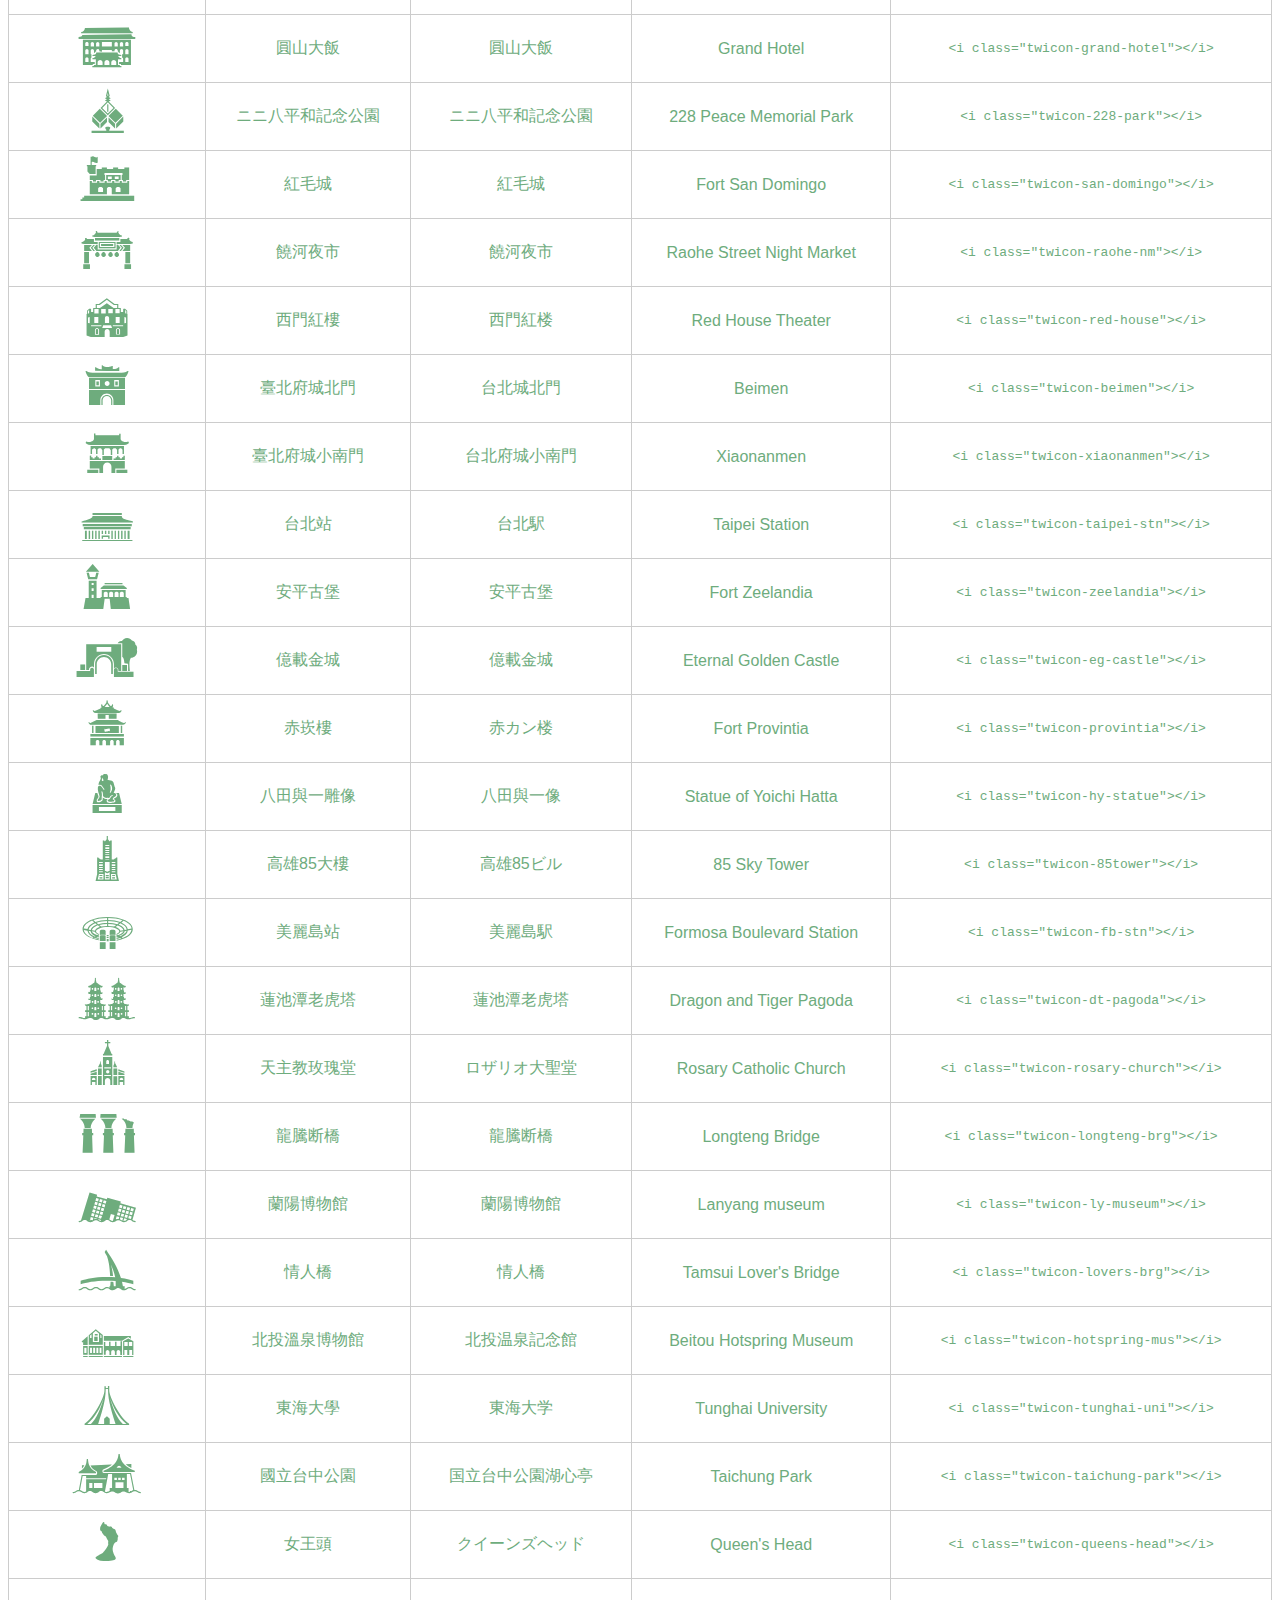
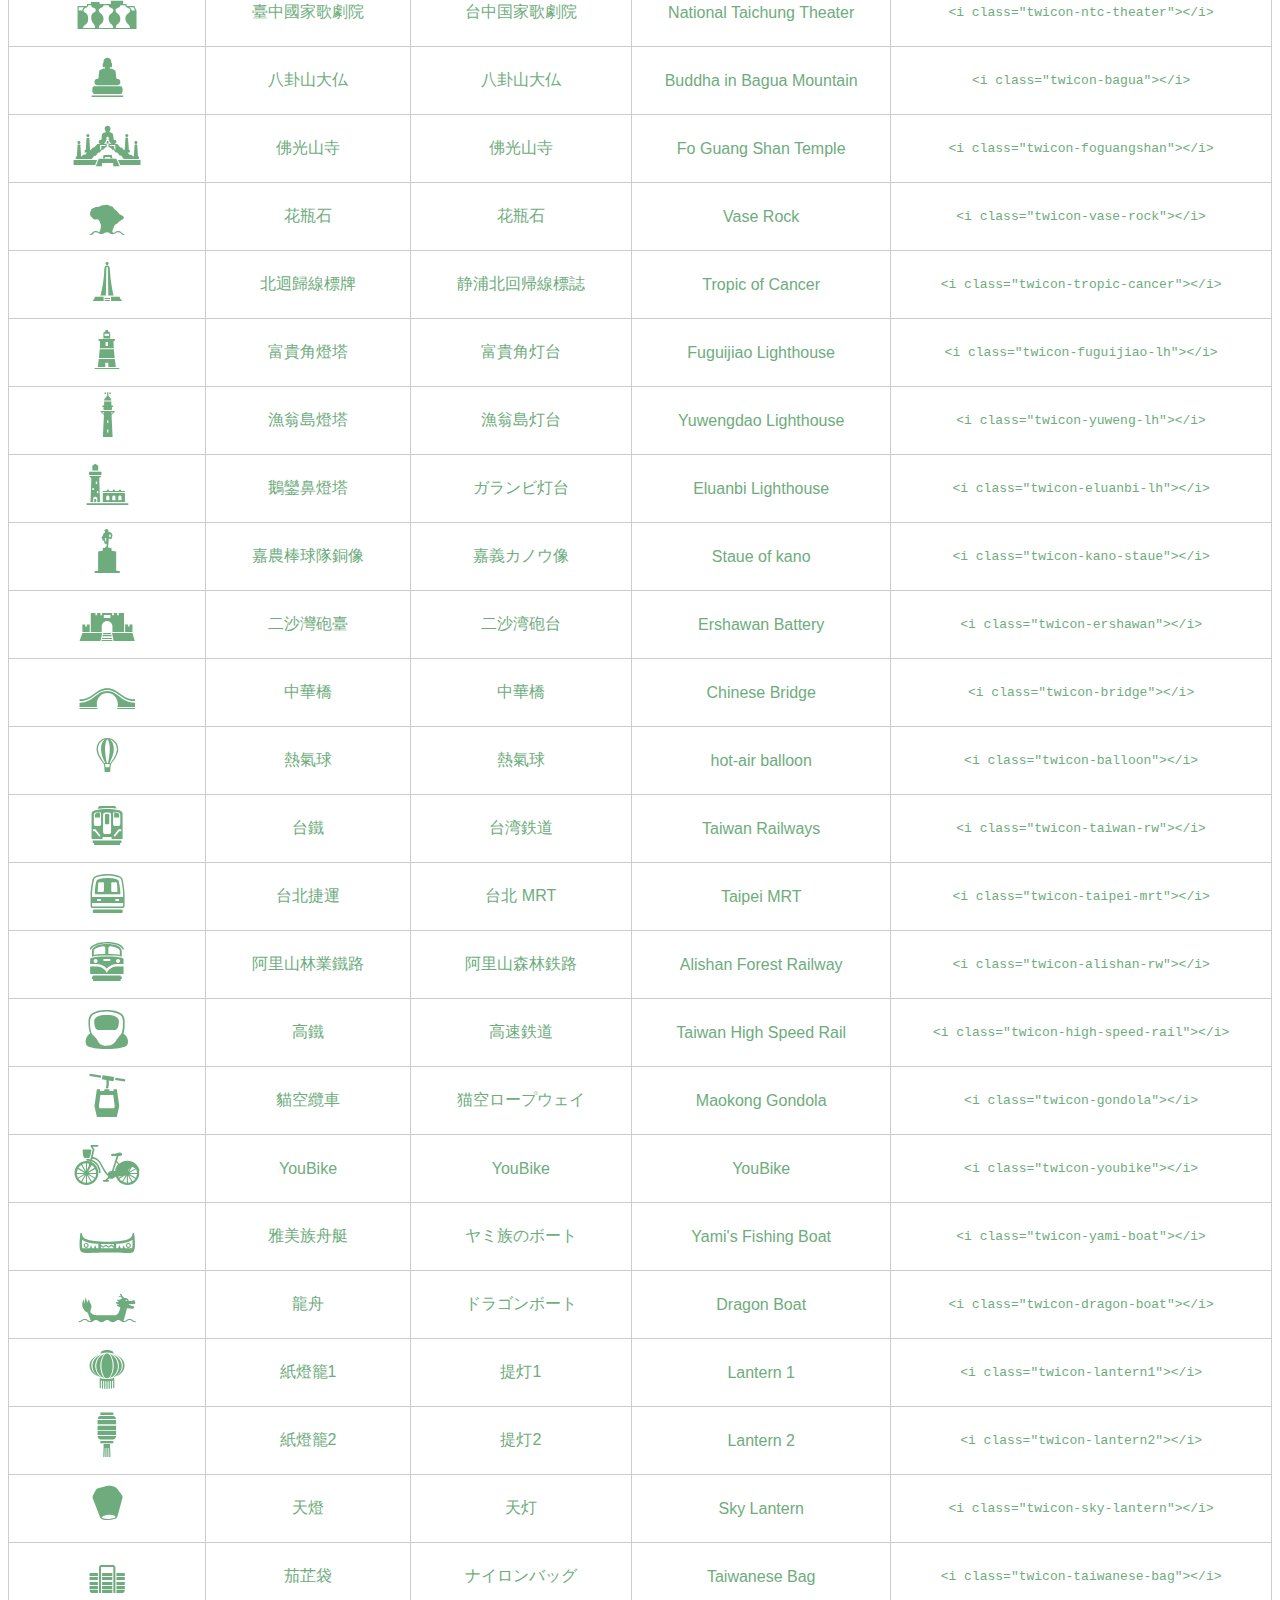
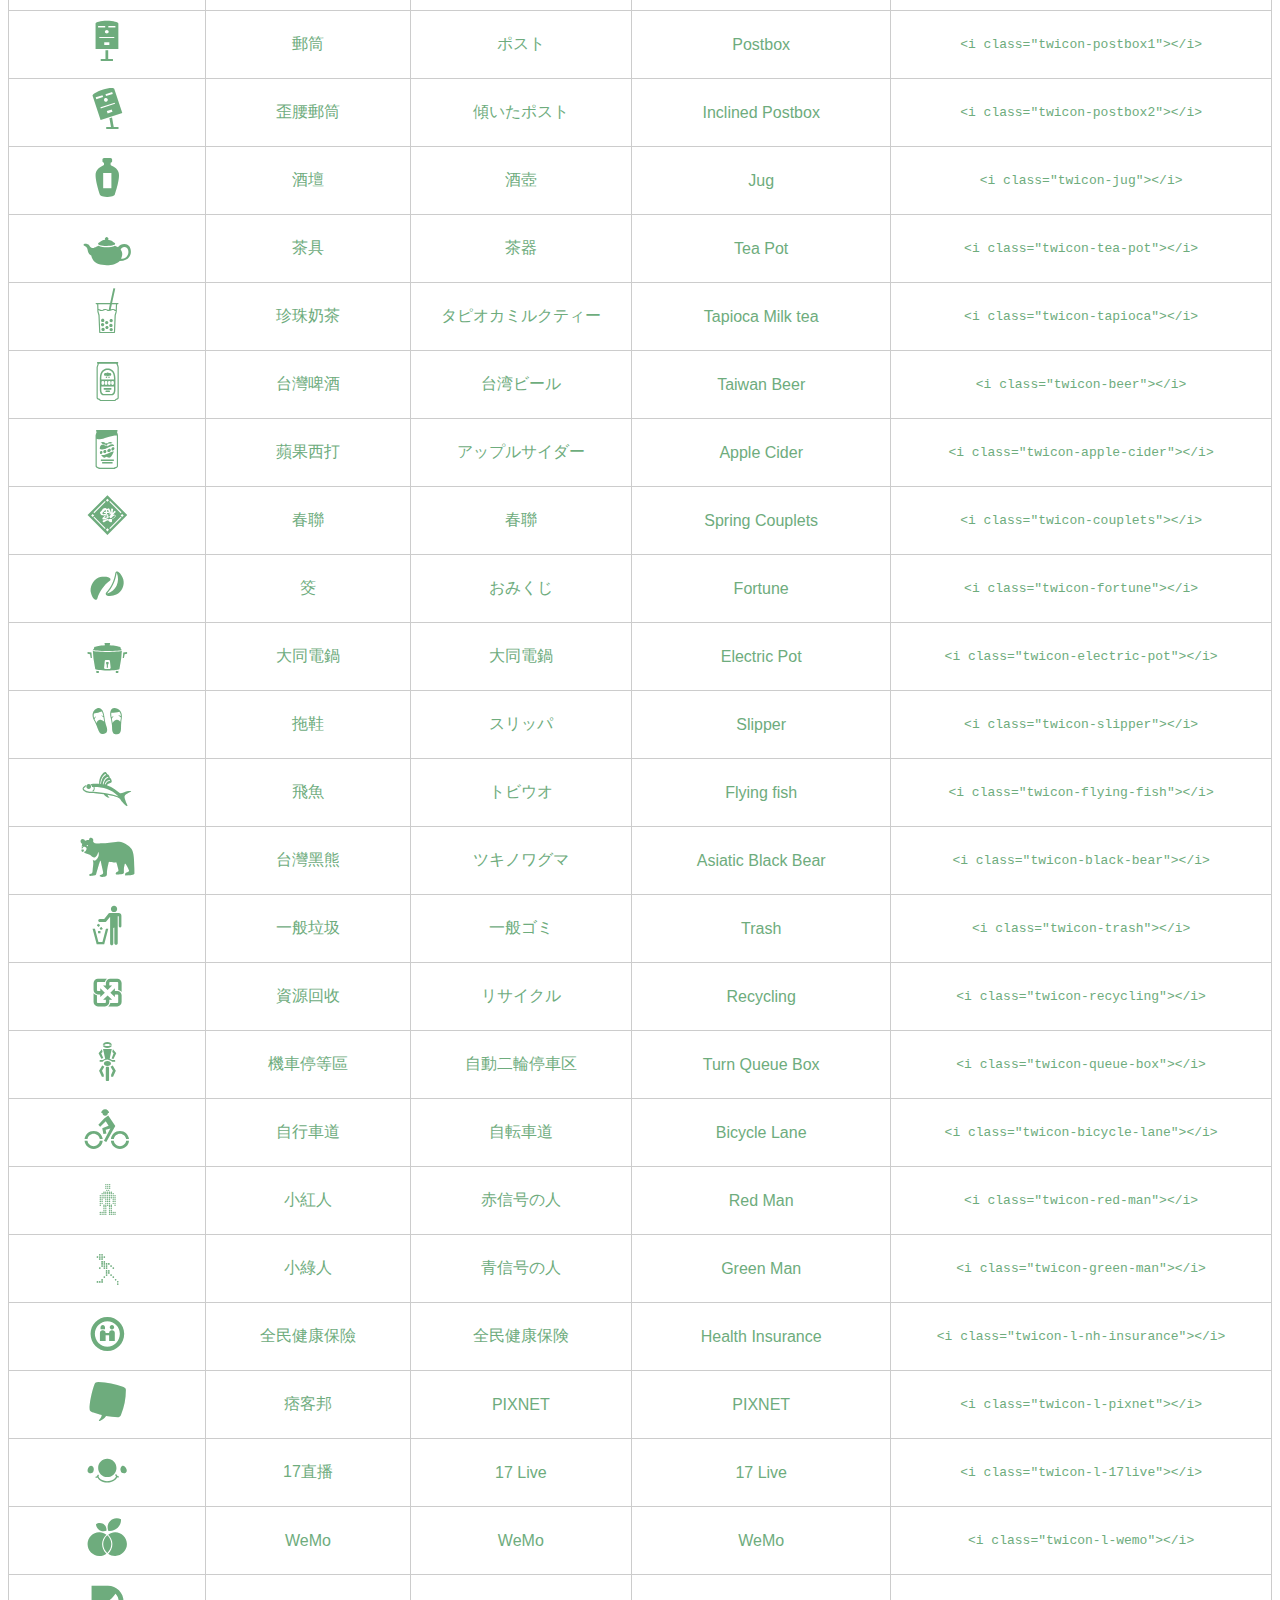
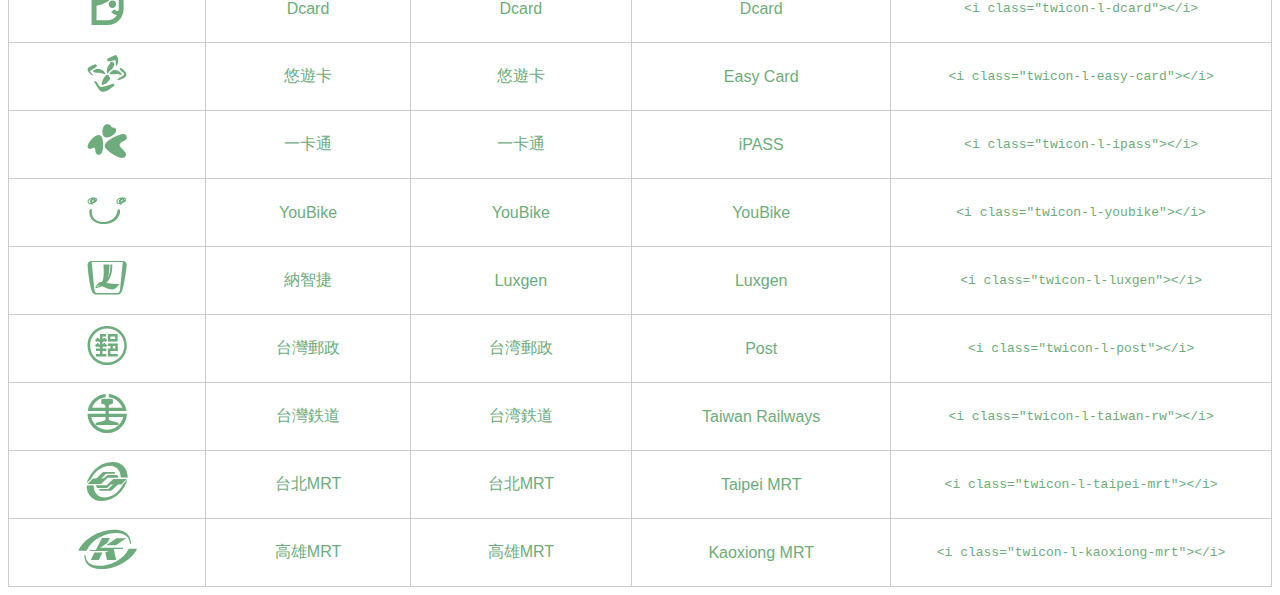
<file: Portfolio Project/Taiwan project/res/twicon/List.html>
<head>
 <title>一覽表|一覧表|List</title>
 <style type="text/css">
  table{
    width: 100%;
    border-collapse: collapse;
    border-spacing: 0;
    color:#6EAC7D;
    font-family: sans-serif ;
  }

  table th{
    padding: 10px 20px;
    text-align: center;
    border: 1px solid #ccc;
    background-color: #D9F2E7
  }

  table td{
    padding: 0px 20px;
    text-align: center;
    border: 1px solid #ccc;
  }

  table td.icon {
    font-family: "twicon" ;
    font-size: 3.5em ;
    border: 1px solid #ccc;
  }

  table tr:hover{
    background-color: #4A7756;
    color:#fff;
  }

  @font-face {
   font-family: 'twicon';
   src: url('twicon.woff') ;
   src: url('twicon.woff2') ;
  }
 </style>
</head>
<body>
 <p>
   感謝您下載我們的「Taiwan Icon Font ver.1000」!!!
 </p>
 <p>
   以Adobe Illustrater，Photoshop這種的設計軟體使用的話，copy下面最左邊的icon，貼在軟體上，設定字體「Taiwan icon 20」。
  <br>在網站(HTML)用的話、為了引用「twicon.css」&lt;head&gt;内加下面的code(需要的話自己調一下)，要貼的地方把「Mark up for web」的Code貼一下。
  <pre style="display:block;overflow-x:auto;padding:0.5em;color:#000;background:#f8f8ff"><code><span style="color:#000080;font-weight:normal">&lt;<span style="color:#000080;font-weight:normal">link</span> <span class="hljs-attr">rel</span>=<span style="color:#219161">&quot;stylesheet&quot;</span> <span class="hljs-attr">href</span>=<span style="color:#219161">&quot;twicon/twicon.css&quot;</span>&gt;</span></code></pre>

 <table>
  <tr>
    <th>Icons <small>(copy for DTP)</small></th>
    <th>中文</th>
    <th>日本語</th>
    <th>English</th>
    <th>Mark up for web</th>
  </tr>
  <tr>
    <td class="icon">ꀀ</td>
    <td>台灣民主旗</td>
    <td>台湾民主旗</td>
    <td>taiwan democracy flag</td>
    <td><code>&lt;i class="twicon-td-flag"&gt;&lt;/i&gt;</code></td>
  </tr>
  <tr>
    <td class="icon">ꀁ</td>
    <td>中華民國國旗</td>
    <td>中華民国国旗</td>
    <td>R.O.C Flag</td>
    <td><code>&lt;i class="twicon-roc-flag"&gt;&lt;/i&gt;</code></td>
  </tr>
  <tr>
    <td class="icon">ꀂ</td>
    <td>台灣島</td>
    <td>台湾本島</td>
    <td>Taiwan Main Island</td>
    <td><code>&lt;i class="twicon-main-island"&gt;&lt;/i&gt;</code></td>
  </tr>
  <tr>
    <td class="icon">ꀃ</td>
    <td>澎湖群島</td>
    <td>澎湖諸島</td>
    <td>Penghu Islands</td>
    <td><code>&lt;i class="twicon-penghu-islands"&gt;&lt;/i&gt;</code></td>
  </tr>
  <tr>
    <td class="icon">ꀄ</td>
    <td>金門島</td>
    <td>金門島</td>
    <td>Kinmen Main Island</td>
    <td><code>&lt;i class="twicon-kinmen-island"&gt;&lt;/i&gt;</code></td>
  </tr>
  <tr>
    <td class="icon">ꀅ</td>
    <td>綠島</td>
    <td>緑島</td>
    <td>Green Island</td>
    <td><code>&lt;i class="twicon-green-island"&gt;&lt;/i&gt;</code></td>
  </tr>
  <tr>
    <td class="icon">ꀆ</td>
    <td>琉球嶼</td>
    <td>小琉球</td>
    <td>Lamay Island</td>
    <td><code>&lt;i class="twicon-lamay-island"&gt;&lt;/i&gt;</code></td>
  </tr>
  <tr>
    <td class="icon">ꀇ</td>
    <td>龜山島</td>
    <td>亀山島</td>
    <td>Gueishan Island</td>
    <td><code>&lt;i class="twicon-gueishan-island"&gt;&lt;/i&gt;</code></td>
  </tr>
  <tr>
    <td class="icon">ꀈ</td>
    <td>蘭嶼</td>
    <td>蘭嶼</td>
    <td>Orchid Island</td>
    <td><code>&lt;i class="twicon-orchid-island"&gt;&lt;/i&gt;</code></td>
  </tr>
  <tr>
    <td class="icon">ꀉ</td>
    <td>六氏先生之墓</td>
    <td>六氏先生の墓</td>
    <td>grave of rokushisense</td>
    <td><code>&lt;i class="twicon-grave-sense"&gt;&lt;/i&gt;</code></td>
  </tr>
  <tr>
    <td class="icon">ꀊ</td>
    <td>中正紀念堂</td>
    <td>中正紀念堂</td>
    <td>CKS Memorial Hall</td>
    <td><code>&lt;i class="twicon-cks-hall"&gt;&lt;/i&gt;</code></td>
  </tr>
  <tr>
    <td class="icon">ꀋ</td>
    <td>中正紀念堂大門</td>
    <td>中正紀念堂の門</td>
    <td>Gate of CKS Hall</td>
    <td><code>&lt;i class="twicon-gate-cks"&gt;&lt;/i&gt;</code></td>
  </tr>
  <tr>
    <td class="icon">ꀌ</td>
    <td>總統府</td>
    <td>総統府</td>
    <td>Office of the president</td>
    <td><code>&lt;i class="twicon-president-office"&gt;&lt;/i&gt;</code></td>
  </tr>
  <tr>
    <td class="icon">ꀍ</td>
    <td>台北101</td>
    <td>台北101</td>
    <td>Taipei101</td>
    <td><code>&lt;i class="twicon-taipei101"&gt;&lt;/i&gt;</code></td>
  </tr>
  <tr>
    <td class="icon">ꀎ</td>
    <td>故宮博物館</td>
    <td>故宮博物院</td>
    <td>National place Museum</td>
    <td><code>&lt;i class="twicon-np-mus"&gt;&lt;/i&gt;</code></td>
  </tr>
  <tr>
    <td class="icon">ꀏ</td>
    <td>國民革命忠烈祠</td>
    <td>国民革命忠烈祠</td>
    <td>Martyr's Shrine in Taipei</td>
    <td><code>&lt;i class="twicon-shrine-tp"&gt;&lt;/i&gt;</code></td>
  </tr>
  <tr>
    <td class="icon">ꀐ</td>
    <td>龍山寺</td>
    <td>龍山寺</td>
    <td>Longshan Temple</td>
    <td><code>&lt;i class="twicon-longshan-tmp"&gt;&lt;/i&gt;</code></td>
  </tr>
  <tr>
    <td class="icon">ꀑ</td>
    <td>國父紀念館</td>
    <td>国父記念館</td>
    <td>Sun Yat-sen Memorial Hall</td>
    <td><code>&lt;i class="twicon-sys-hall"&gt;&lt;/i&gt;</code></td>
  </tr>
  <tr>
    <td class="icon">ꀒ</td>
    <td>孔子廟</td>
    <td>孔子廟</td>
    <td>Confucius Temple</td>
    <td><code>&lt;i class="twicon-confucius-tmp"&gt;&lt;/i&gt;</code></td>
  </tr>
  <tr>
    <td class="icon">ꀓ</td>
    <td>行天宮</td>
    <td>行天宮</td>
    <td>Xingtian Temple</td>
    <td><code>&lt;i class="twicon-xingtian-tmp"&gt;&lt;/i&gt;</code></td>
  </tr>
  <tr>
    <td class="icon">ꀔ</td>
    <td>國立台灣博物館</td>
    <td>国立台湾博物館</td>
    <td>National Taiwan Museum</td>
    <td><code>&lt;i class="twicon-nt-mus"&gt;&lt;/i&gt;</code></td>
  </tr>
  <tr>
    <td class="icon">ꀕ</td>
    <td>圓山大飯</td>
    <td>圓山大飯</td>
    <td>Grand Hotel</td>
    <td><code>&lt;i class="twicon-grand-hotel"&gt;&lt;/i&gt;</code></td>
  </tr>
  <tr>
    <td class="icon">ꀖ</td>
    <td>ニニ八平和記念公園</td>
    <td>ニニ八平和記念公園</td>
    <td>228 Peace Memorial Park</td>
    <td><code>&lt;i class="twicon-228-park"&gt;&lt;/i&gt;</code></td>
  </tr>
  <tr>
    <td class="icon">ꀗ</td>
    <td>紅毛城</td>
    <td>紅毛城</td>
    <td>Fort San Domingo</td>
    <td><code>&lt;i class="twicon-san-domingo"&gt;&lt;/i&gt;</code></td>
  </tr>
  <tr>
    <td class="icon">ꀘ</td>
    <td>饒河夜市</td>
    <td>饒河夜市</td>
    <td>Raohe Street Night Market</td>
    <td><code>&lt;i class="twicon-raohe-nm"&gt;&lt;/i&gt;</code></td>
  </tr>
  <tr>
    <td class="icon">ꀙ</td>
    <td>西門紅樓</td>
    <td>西門紅楼</td>
    <td>Red House Theater</td>
    <td><code>&lt;i class="twicon-red-house"&gt;&lt;/i&gt;</code></td>
  </tr>
  <tr>
    <td class="icon">ꀚ</td>
    <td>臺北府城北門</td>
    <td>台北城北門</td>
    <td>Beimen</td>
    <td><code>&lt;i class="twicon-beimen"&gt;&lt;/i&gt;</code></td>
  </tr>
  <tr>
    <td class="icon">ꀛ</td>
    <td>臺北府城小南門</td>
    <td>台北府城小南門</td>
    <td>Xiaonanmen</td>
    <td><code>&lt;i class="twicon-xiaonanmen"&gt;&lt;/i&gt;</code></td>
  </tr>
  <tr>
    <td class="icon">ꀜ</td>
    <td>台北站</td>
    <td>台北駅</td>
    <td>Taipei Station</td>
    <td><code>&lt;i class="twicon-taipei-stn"&gt;&lt;/i&gt;</code></td>
  </tr>
  <tr>
    <td class="icon">ꀝ</td>
    <td>安平古堡</td>
    <td>安平古堡</td>
    <td>Fort Zeelandia</td>
    <td><code>&lt;i class="twicon-zeelandia"&gt;&lt;/i&gt;</code></td>
  </tr>
  <tr>
    <td class="icon">ꀞ</td>
    <td>億載金城</td>
    <td>億載金城</td>
    <td>Eternal Golden Castle</td>
    <td><code>&lt;i class="twicon-eg-castle"&gt;&lt;/i&gt;</code></td>
  </tr>
  <tr>
    <td class="icon">ꀟ</td>
    <td>赤崁樓</td>
    <td>赤カン楼</td>
    <td>Fort Provintia</td>
    <td><code>&lt;i class="twicon-provintia"&gt;&lt;/i&gt;</code></td>
  </tr>
  <tr>
    <td class="icon">ꀠ</td>
    <td>八田與一雕像</td>
    <td>八田與一像</td>
    <td>Statue of Yoichi Hatta</td>
    <td><code>&lt;i class="twicon-hy-statue"&gt;&lt;/i&gt;</code></td>
  </tr>
  <tr>
    <td class="icon">ꀡ</td>
    <td>高雄85大樓</td>
    <td>高雄85ビル</td>
    <td>85 Sky Tower</td>
    <td><code>&lt;i class="twicon-85tower"&gt;&lt;/i&gt;</code></td>
  </tr>
  <tr>
    <td class="icon">ꀢ</td>
    <td>美麗島站</td>
    <td>美麗島駅</td>
    <td>Formosa Boulevard Station</td>
    <td><code>&lt;i class="twicon-fb-stn"&gt;&lt;/i&gt;</code></td>
  </tr>
  <tr>
    <td class="icon">ꀣ</td>
    <td>蓮池潭老虎塔</td>
    <td>蓮池潭老虎塔</td>
    <td>Dragon and Tiger Pagoda</td>
    <td><code>&lt;i class="twicon-dt-pagoda"&gt;&lt;/i&gt;</code></td>
  </tr>
  <tr>
    <td class="icon">ꀤ</td>
    <td>天主教玫瑰堂</td>
    <td>ロザリオ大聖堂</td>
    <td>Rosary Catholic Church</td>
    <td><code>&lt;i class="twicon-rosary-church"&gt;&lt;/i&gt;</code></td>
  </tr>
  <tr>
    <td class="icon">ꀥ</td>
    <td>龍騰断橋</td>
    <td>龍騰断橋</td>
    <td>Longteng Bridge</td>
    <td><code>&lt;i class="twicon-longteng-brg"&gt;&lt;/i&gt;</code></td>
  </tr>
  <tr>
    <td class="icon">ꀦ</td>
    <td>蘭陽博物館</td>
    <td>蘭陽博物館</td>
    <td>Lanyang museum</td>
    <td><code>&lt;i class="twicon-ly-museum"&gt;&lt;/i&gt;</code></td>
  </tr>
  <tr>
    <td class="icon">ꀧ</td>
    <td>情人橋</td>
    <td>情人橋</td>
    <td>Tamsui Lover's Bridge</td>
    <td><code>&lt;i class="twicon-lovers-brg"&gt;&lt;/i&gt;</code></td>
  </tr>
  <tr>
    <td class="icon">ꀨ</td>
    <td>北投溫泉博物館</td>
    <td>北投温泉記念館</td>
    <td>Beitou Hotspring Museum</td>
    <td><code>&lt;i class="twicon-hotspring-mus"&gt;&lt;/i&gt;</code></td>
  </tr>
  <tr>
    <td class="icon">ꀩ</td>
    <td>東海大學</td>
    <td>東海大学</td>
    <td>Tunghai University</td>
    <td><code>&lt;i class="twicon-tunghai-uni"&gt;&lt;/i&gt;</code></td>
  </tr>
  <tr>
    <td class="icon">ꀪ</td>
    <td>國立台中公園</td>
    <td>国立台中公園湖心亭</td>
    <td>Taichung Park</td>
    <td><code>&lt;i class="twicon-taichung-park"&gt;&lt;/i&gt;</code></td>
  </tr>
  <tr>
    <td class="icon">ꀫ</td>
    <td>女王頭</td>
    <td>クイーンズヘッド</td>
    <td>Queen's Head</td>
    <td><code>&lt;i class="twicon-queens-head"&gt;&lt;/i&gt;</code></td>
  </tr>
  <tr>
    <td class="icon">ꀬ</td>
    <td>臺中國家歌劇院</td>
    <td>台中国家歌劇院</td>
    <td>National Taichung Theater</td>
    <td><code>&lt;i class="twicon-ntc-theater"&gt;&lt;/i&gt;</code></td>
  </tr>
  <tr>
    <td class="icon">ꀭ</td>
    <td>八卦山大仏</td>
    <td>八卦山大仏</td>
    <td>Buddha in Bagua Mountain</td>
    <td><code>&lt;i class="twicon-bagua"&gt;&lt;/i&gt;</code></td>
  </tr>
  <tr>
    <td class="icon">ꀮ</td>
    <td>佛光山寺</td>
    <td>佛光山寺</td>
    <td>Fo Guang Shan Temple</td>
    <td><code>&lt;i class="twicon-foguangshan"&gt;&lt;/i&gt;</code></td>
  </tr>
  <tr>
    <td class="icon">ꀯ</td>
    <td>花瓶石</td>
    <td>花瓶石</td>
    <td>Vase Rock</td>
    <td><code>&lt;i class="twicon-vase-rock"&gt;&lt;/i&gt;</code></td>
  </tr>
  <tr>
    <td class="icon">ꀰ</td>
    <td>北迴歸線標牌</td>
    <td>静浦北回帰線標誌</td>
    <td>Tropic of Cancer</td>
    <td><code>&lt;i class="twicon-tropic-cancer"&gt;&lt;/i&gt;</code></td>
  </tr>
  <tr>
    <td class="icon">ꀱ</td>
    <td>富貴角燈塔</td>
    <td>富貴角灯台</td>
    <td>Fuguijiao Lighthouse</td>
    <td><code>&lt;i class="twicon-fuguijiao-lh"&gt;&lt;/i&gt;</code></td>
  </tr>
  <tr>
    <td class="icon">ꀲ</td>
    <td>漁翁島燈塔</td>
    <td>漁翁島灯台</td>
    <td>Yuwengdao Lighthouse</td>
    <td><code>&lt;i class="twicon-yuweng-lh"&gt;&lt;/i&gt;</code></td>
  </tr>
  <tr>
    <td class="icon">ꀳ</td>
    <td>鵝鑾鼻燈塔</td>
    <td>ガランビ灯台</td>
    <td>Eluanbi Lighthouse</td>
    <td><code>&lt;i class="twicon-eluanbi-lh"&gt;&lt;/i&gt;</code></td>
  </tr>
  <tr>
    <td class="icon">ꀴ</td>
    <td>嘉農棒球隊銅像</td>
    <td>嘉義カノウ像</td>
    <td>Staue of kano</td>
    <td><code>&lt;i class="twicon-kano-staue"&gt;&lt;/i&gt;</code></td>
  </tr>
  <tr>
    <td class="icon">ꀵ</td>
    <td>二沙灣砲臺</td>
    <td>二沙湾砲台</td>
    <td>Ershawan Battery</td>
    <td><code>&lt;i class="twicon-ershawan"&gt;&lt;/i&gt;</code></td>
  </tr>
  <tr>
    <td class="icon">ꀶ</td>
    <td>中華橋</td>
    <td>中華橋</td>
    <td>Chinese Bridge</td>
    <td><code>&lt;i class="twicon-bridge"&gt;&lt;/i&gt;</code></td>
  </tr>
  <tr>
    <td class="icon">ꀷ</td>
    <td>熱氣球</td>
    <td>熱氣球</td>
    <td>hot‐air balloon</td>
    <td><code>&lt;i class="twicon-balloon"&gt;&lt;/i&gt;</code></td>
  </tr>
  <tr>
    <td class="icon">ꀸ</td>
    <td>台鐵</td>
    <td>台湾鉄道</td>
    <td>Taiwan Railways</td>
    <td><code>&lt;i class="twicon-taiwan-rw"&gt;&lt;/i&gt;</code></td>
  </tr>
  <tr>
    <td class="icon">ꀹ</td>
    <td>台北捷運</td>
    <td>台北 MRT</td>
    <td>Taipei MRT</td>
    <td><code>&lt;i class="twicon-taipei-mrt"&gt;&lt;/i&gt;</code></td>
  </tr>
  <tr>
    <td class="icon">ꀺ</td>
    <td>阿里山林業鐵路</td>
    <td>阿里山森林鉄路</td>
    <td>Alishan Forest Railway</td>
    <td><code>&lt;i class="twicon-alishan-rw"&gt;&lt;/i&gt;</code></td>
  </tr>
  <tr>
    <td class="icon">ꀻ</td>
    <td>高鐵</td>
    <td>高速鉄道</td>
    <td>Taiwan High Speed Rail</td>
    <td><code>&lt;i class="twicon-high-speed-rail"&gt;&lt;/i&gt;</code></td>
  </tr>
  <tr>
    <td class="icon">ꀼ</td>
    <td>貓空纜車</td>
    <td>猫空ロープウェイ</td>
    <td>Maokong Gondola</td>
    <td><code>&lt;i class="twicon-gondola"&gt;&lt;/i&gt;</code></td>
  </tr>
  <tr>
    <td class="icon">ꀽ</td>
    <td>YouBike</td>
    <td>YouBike</td>
    <td>YouBike</td>
    <td><code>&lt;i class="twicon-youbike"&gt;&lt;/i&gt;</code></td>
  </tr>
  <tr>
    <td class="icon">ꀾ</td>
    <td>雅美族舟艇</td>
    <td>ヤミ族のボート</td>
    <td>Yami's Fishing Boat</td>
    <td><code>&lt;i class="twicon-yami-boat"&gt;&lt;/i&gt;</code></td>
  </tr>
  <tr>
    <td class="icon">ꀿ</td>
    <td>龍舟</td>
    <td>ドラゴンボート</td>
    <td>Dragon Boat</td>
    <td><code>&lt;i class="twicon-dragon-boat"&gt;&lt;/i&gt;</code></td>
  </tr>
  <tr>
    <td class="icon">ꁀ</td>
    <td>紙燈籠1</td>
    <td>提灯1</td>
    <td>Lantern 1</td>
    <td><code>&lt;i class="twicon-lantern1"&gt;&lt;/i&gt;</code></td>
  </tr>
  <tr>
    <td class="icon">ꁁ</td>
    <td>紙燈籠2</td>
    <td>提灯2</td>
    <td>Lantern 2</td>
    <td><code>&lt;i class="twicon-lantern2"&gt;&lt;/i&gt;</code></td>
  </tr>
  <tr>
    <td class="icon">ꁂ</td>
    <td>天燈</td>
    <td>天灯</td>
    <td>Sky Lantern</td>
    <td><code>&lt;i class="twicon-sky-lantern"&gt;&lt;/i&gt;</code></td>
  </tr>
  <tr>
    <td class="icon">ꁃ</td>
    <td>茄芷袋</td>
    <td>ナイロンバッグ</td>
    <td>Taiwanese Bag</td>
    <td><code>&lt;i class="twicon-taiwanese-bag"&gt;&lt;/i&gt;</code></td>
  </tr>
  <tr>
    <td class="icon">ꁄ</td>
    <td>郵筒</td>
    <td>ポスト</td>
    <td>Postbox</td>
    <td><code>&lt;i class="twicon-postbox1"&gt;&lt;/i&gt;</code></td>
  </tr>
  <tr>
    <td class="icon">ꁅ</td>
    <td>歪腰郵筒</td>
    <td>傾いたポスト</td>
    <td>Inclined Postbox</td>
    <td><code>&lt;i class="twicon-postbox2"&gt;&lt;/i&gt;</code></td>
  </tr>
  <tr>
    <td class="icon">ꁆ</td>
    <td>酒壇</td>
    <td>酒壺</td>
    <td>Jug</td>
    <td><code>&lt;i class="twicon-jug"&gt;&lt;/i&gt;</code></td>
  </tr>
  <tr>
    <td class="icon">ꁇ</td>
    <td>茶具</td>
    <td>茶器</td>
    <td>Tea Pot</td>
    <td><code>&lt;i class="twicon-tea-pot"&gt;&lt;/i&gt;</code></td>
  </tr>
  <tr>
    <td class="icon">ꁈ</td>
    <td>珍珠奶茶</td>
    <td>タピオカミルクティー</td>
    <td>Tapioca Milk tea</td>
    <td><code>&lt;i class="twicon-tapioca"&gt;&lt;/i&gt;</code></td>
  </tr>
  <tr>
    <td class="icon">ꁉ</td>
    <td>台灣啤酒</td>
    <td>台湾ビール</td>
    <td>Taiwan Beer</td>
    <td><code>&lt;i class="twicon-beer"&gt;&lt;/i&gt;</code></td>
  </tr>
  <tr>
    <td class="icon">ꁊ</td>
    <td>蘋果西打</td>
    <td>アップルサイダー</td>
    <td>Apple Cider</td>
    <td><code>&lt;i class="twicon-apple-cider"&gt;&lt;/i&gt;</code></td>
  </tr>
  <tr>
    <td class="icon">ꁋ</td>
    <td>春聯</td>
    <td>春聯</td>
    <td>Spring Couplets</td>
    <td><code>&lt;i class="twicon-couplets"&gt;&lt;/i&gt;</code></td>
  </tr>
  <tr>
    <td class="icon">ꁌ</td>
    <td>筊</td>
    <td>おみくじ</td>
    <td>Fortune</td>
    <td><code>&lt;i class="twicon-fortune"&gt;&lt;/i&gt;</code></td>
  </tr>
  <tr>
    <td class="icon">ꁍ</td>
    <td>大同電鍋</td>
    <td>大同電鍋</td>
    <td>Electric Pot</td>
    <td><code>&lt;i class="twicon-electric-pot"&gt;&lt;/i&gt;</code></td>
  </tr>
  <tr>
    <td class="icon">ꁎ</td>
    <td>拖鞋</td>
    <td>スリッパ</td>
    <td>Slipper</td>
    <td><code>&lt;i class="twicon-slipper"&gt;&lt;/i&gt;</code></td>
  </tr>
  <tr>
    <td class="icon">ꁏ</td>
    <td>飛魚</td>
    <td>トビウオ</td>
    <td>Flying fish</td>
    <td><code>&lt;i class="twicon-flying-fish"&gt;&lt;/i&gt;</code></td>
  </tr>
  <tr>
    <td class="icon">ꁐ</td>
    <td>台灣黑熊</td>
    <td>ツキノワグマ</td>
    <td>Asiatic Black Bear</td>
    <td><code>&lt;i class="twicon-black-bear"&gt;&lt;/i&gt;</code></td>
  </tr>
  <tr>
    <td class="icon">ꁒ</td>
    <td>一般垃圾</td>
    <td>一般ゴミ</td>
    <td>Trash</td>
    <td><code>&lt;i class="twicon-trash"&gt;&lt;/i&gt;</code></td>
  </tr>
  <tr>
    <td class="icon">ꁑ</td>
    <td>資源回收</td>
    <td>リサイクル</td>
    <td>Recycling</td>
    <td><code>&lt;i class="twicon-recycling"&gt;&lt;/i&gt;</code></td>
  </tr>
  <tr>
    <td class="icon">ꁓ</td>
    <td>機車停等區</td>
    <td>自動二輪停車区</td>
    <td>Turn Queue Box</td>
    <td><code>&lt;i class="twicon-queue-box"&gt;&lt;/i&gt;</code></td>
  </tr>
  <tr>
    <td class="icon">ꁔ</td>
    <td>自行車道</td>
    <td>自転車道</td>
    <td>Bicycle Lane</td>
    <td><code>&lt;i class="twicon-bicycle-lane"&gt;&lt;/i&gt;</code></td>
  </tr>
  <tr>
    <td class="icon">ꁕ</td>
    <td>小紅人</td>
    <td>赤信号の人</td>
    <td>Red Man</td>
    <td><code>&lt;i class="twicon-red-man"&gt;&lt;/i&gt;</code></td>
  </tr>
  <tr>
    <td class="icon">ꁖ</td>
    <td>小綠人</td>
    <td>青信号の人</td>
    <td>Green Man</td>
    <td><code>&lt;i class="twicon-green-man"&gt;&lt;/i&gt;</code></td>
  </tr>
  <tr>
    <td class="icon">ꁗ</td>
    <td>全民健康保險</td>
    <td>全民健康保険</td>
    <td>Health Insurance</td>
    <td><code>&lt;i class="twicon-l-nh-insurance"&gt;&lt;/i&gt;</code></td>
  </tr>
  <tr>
    <td class="icon">ꁘ</td>
    <td>痞客邦</td>
    <td>PIXNET</td>
    <td>PIXNET</td>
    <td><code>&lt;i class="twicon-l-pixnet"&gt;&lt;/i&gt;</code></td>
  </tr>
  <tr>
    <td class="icon">ꁙ</td>
    <td>17直播</td>
    <td>17 Live</td>
    <td>17 Live</td>
    <td><code>&lt;i class="twicon-l-17live"&gt;&lt;/i&gt;</code></td>
  </tr>
  <tr>
    <td class="icon">ꁚ</td>
    <td>WeMo</td>
    <td>WeMo</td>
    <td>WeMo</td>
    <td><code>&lt;i class="twicon-l-wemo"&gt;&lt;/i&gt;</code></td>
  </tr>
  <tr>
    <td class="icon">ꁛ</td>
    <td>Dcard</td>
    <td>Dcard</td>
    <td>Dcard</td>
    <td><code>&lt;i class="twicon-l-dcard"&gt;&lt;/i&gt;</code></td>
  </tr>
  <tr>
    <td class="icon">ꁜ</td>
    <td>悠遊卡</td>
    <td>悠遊卡</td>
    <td>Easy Card</td>
    <td><code>&lt;i class="twicon-l-easy-card"&gt;&lt;/i&gt;</code></td>
  </tr>
  <tr>
    <td class="icon">ꁝ</td>
    <td>一卡通</td>
    <td>一卡通</td>
    <td>iPASS</td>
    <td><code>&lt;i class="twicon-l-ipass"&gt;&lt;/i&gt;</code></td>
  </tr>
  <tr>
    <td class="icon">ꁞ</td>
    <td>YouBike</td>
    <td>YouBike</td>
    <td>YouBike</td>
    <td><code>&lt;i class="twicon-l-youbike"&gt;&lt;/i&gt;</code></td>
  </tr>
  <tr>
    <td class="icon">ꁟ</td>
    <td>納智捷</td>
    <td>Luxgen</td>
    <td>Luxgen</td>
    <td><code>&lt;i class="twicon-l-luxgen"&gt;&lt;/i&gt;</code></td>
  </tr>
  <tr>
    <td class="icon">ꁠ</td>
    <td>台灣郵政</td>
    <td>台湾郵政</td>
    <td>Post</td>
    <td><code>&lt;i class="twicon-l-post"&gt;&lt;/i&gt;</code></td>
  </tr>
  <tr>
    <td class="icon">ꁡ</td>
    <td>台灣鉄道</td>
    <td>台湾鉄道</td>
    <td>Taiwan Railways</td>
    <td><code>&lt;i class="twicon-l-taiwan-rw"&gt;&lt;/i&gt;</code></td>
  </tr>
  <tr>
    <td class="icon">ꁢ</td>
    <td>台北MRT</td>
    <td>台北MRT</td>
    <td>Taipei MRT</td>
    <td><code>&lt;i class="twicon-l-taipei-mrt"&gt;&lt;/i&gt;</code></td>
  </tr>
  <tr>
    <td class="icon">ꁣ</td>
    <td>高雄MRT</td>
    <td>高雄MRT</td>
    <td>Kaoxiong MRT</td>
    <td><code>&lt;i class="twicon-l-kaoxiong-mrt"&gt;&lt;/i&gt;</code></td>
  </tr>
 </table>
</body>
</file>
<file: Portfolio Project/styles/animation.css>
div.animation {
  width: 100%;
  height: 100vh;
  background-color: #e08958;
  position: fixed;
  top: 0;
  z-index: 10;
  display: -webkit-box;
  display: -ms-flexbox;
  display: flex;
  -webkit-box-pack: center;
      -ms-flex-pack: center;
          justify-content: center;
  -webkit-box-align: center;
      -ms-flex-align: center;
          align-items: center;
}

#first {
  stroke-dasharray: 309px;
  stroke-dashoffset: 309px;
  -webkit-animation: fadeInside 0.6s ease-in forwards;
          animation: fadeInside 0.6s ease-in forwards;
}

#second {
  stroke-dasharray: 432px;
  stroke-dashoffset: 432px;
  -webkit-animation: fadeInside 0.6s ease-in forwards 0.3s;
          animation: fadeInside 0.6s ease-in forwards 0.3s;
}

#third {
  stroke-dasharray: 234px;
  stroke-dashoffset: 234px;
  -webkit-animation: fadeInside 0.6s ease-in forwards 0.5s;
          animation: fadeInside 0.6s ease-in forwards 0.5s;
}

#fourth {
  stroke-dasharray: 700px;
  stroke-dashoffset: 700px;
  -webkit-animation: fadeInside 0.6s ease-in forwards 0.7s;
          animation: fadeInside 0.6s ease-in forwards 0.7s;
}

#fifth {
  stroke-dasharray: 483px;
  stroke-dashoffset: 483px;
  -webkit-animation: fadeInside 0.6s ease-in forwards 0.9s;
          animation: fadeInside 0.6s ease-in forwards 0.9s;
}

#sixth {
  stroke-dasharray: 224px;
  stroke-dashoffset: 224px;
  -webkit-animation: fadeInside 0.6s ease-in forwards 1.1s;
          animation: fadeInside 0.6s ease-in forwards 1.1s;
}

#seventh {
  stroke-dasharray: 459px;
  stroke-dashoffset: 459px;
  -webkit-animation: fadeInside 0.6s ease-in forwards 1.3s;
          animation: fadeInside 0.6s ease-in forwards 1.3s;
}

#eighth {
  stroke-dasharray: 506px;
  stroke-dashoffset: 506px;
  -webkit-animation: fadeInside 0.6s ease-in forwards 1.5s;
          animation: fadeInside 0.6s ease-in forwards 1.5s;
}

#ninth {
  stroke-dasharray: 483px;
  stroke-dashoffset: 483px;
  -webkit-animation: fadeInside 0.6s ease-in forwards 1.7s;
          animation: fadeInside 0.6s ease-in forwards 1.7s;
}

#tenth {
  stroke-dasharray: 551px;
  stroke-dashoffset: 551px;
  -webkit-animation: fadeInside 0.6s ease-in forwards 2s;
          animation: fadeInside 0.6s ease-in forwards 2s;
}

#eleventh {
  stroke-dasharray: 542px;
  stroke-dashoffset: 542px;
  -webkit-animation: fadeInside 0.6s ease-in forwards 2.4s;
          animation: fadeInside 0.6s ease-in forwards 2.4s;
}

#twelfth {
  stroke-dasharray: 422px;
  stroke-dashoffset: 422px;
  -webkit-animation: fadeInside 0.6s ease-in forwards;
          animation: fadeInside 0.6s ease-in forwards;
}

#thirteenth {
  stroke-dasharray: 413px;
  stroke-dashoffset: 413px;
  -webkit-animation: fadeInside 0.6s ease-in forwards 0.2s;
          animation: fadeInside 0.6s ease-in forwards 0.2s;
}

#fourteenth {
  stroke-dasharray: 234px;
  stroke-dashoffset: 234px;
  -webkit-animation: fadeInside 0.6s ease-in forwards 0.3s;
          animation: fadeInside 0.6s ease-in forwards 0.3s;
}

#fifteenth {
  stroke-dasharray: 371px;
  stroke-dashoffset: 371px;
  -webkit-animation: fadeInside 0.6s ease-in forwards 0.4s;
          animation: fadeInside 0.6s ease-in forwards 0.4s;
}

#sixteenth {
  stroke-dasharray: 360px;
  stroke-dashoffset: 360px;
  -webkit-animation: fadeInside 0.6s ease-in forwards 0.5s;
          animation: fadeInside 0.6s ease-in forwards 0.5s;
}

#seventeenth {
  stroke-dasharray: 371px;
  stroke-dashoffset: 371px;
  -webkit-animation: fadeInside 0.6s ease-in forwards 0.7s;
          animation: fadeInside 0.6s ease-in forwards 0.7s;
}

#eighteenth {
  stroke-dasharray: 404px;
  stroke-dashoffset: 404px;
  -webkit-animation: fadeInside 0.6s ease-in forwards 0.9s;
          animation: fadeInside 0.6s ease-in forwards 0.9s;
}

#ninteenth {
  stroke-dasharray: 224px;
  stroke-dashoffset: 224px;
  -webkit-animation: fadeInside 0.6s ease-in forwards 1.1s;
          animation: fadeInside 0.6s ease-in forwards 1.1s;
}

#twentieth {
  stroke-dasharray: 504px;
  stroke-dashoffset: 504px;
  -webkit-animation: fadeInside 0.6s ease-in forwards 1.3s;
          animation: fadeInside 0.6s ease-in forwards 1.3s;
}

#twenty-first {
  stroke-dasharray: 413px;
  stroke-dashoffset: 413px;
  -webkit-animation: fadeInside 0.6s ease-in forwards 1.5s;
          animation: fadeInside 0.6s ease-in forwards 1.5s;
}

#twenty-second {
  stroke-dasharray: 371px;
  stroke-dashoffset: 371px;
  -webkit-animation: fadeInside 0.6s ease-in forwards 1.7s;
          animation: fadeInside 0.6s ease-in forwards 1.7s;
}

#twenty-third {
  stroke-dasharray: 560px;
  stroke-dashoffset: 560px;
  -webkit-animation: fadeInside 0.6s ease-in forwards 1.9s;
          animation: fadeInside 0.6s ease-in forwards 1.9s;
}

#twenty-fourth {
  stroke-dasharray: 560px;
  stroke-dashoffset: 560px;
  -webkit-animation: fadeInside 0.6s ease-in forwards 2.5s;
          animation: fadeInside 0.6s ease-in forwards 2.5s;
}

#twenty-fifth {
  stroke-dasharray: 413px;
  stroke-dashoffset: 413px;
  -webkit-animation: fadeInside 0.6s ease-in forwards 2.7s;
          animation: fadeInside 0.6s ease-in forwards 2.7s;
}

svg {
  -webkit-animation: fill 1s ease-in forwards 2.7s;
          animation: fill 1s ease-in forwards 2.7s;
}

@-webkit-keyframes fadeInside {
  to {
    stroke-dashoffset: 0px;
  }
}

@keyframes fadeInside {
  to {
    stroke-dashoffset: 0px;
  }
}

@-webkit-keyframes fill {
  from {
    fill: transparent;
  }
  to {
    fill: white;
  }
}

@keyframes fill {
  from {
    fill: transparent;
  }
  to {
    fill: white;
  }
}
/*# sourceMappingURL=animation.css.map */
</file>
<file: Portfolio Project/styles/style.css>
* {
  padding: 0;
  margin: 0;
  -webkit-box-sizing: border-box;
          box-sizing: border-box;
  font-family: "Noto Sans TC", sans-serif;
}

body {
  position: relative;
}

body img.orange {
  position: absolute;
  top: -10vh;
  right: 0;
  z-index: -1;
  width: 55vw;
  height: 150vh;
}

header nav {
  width: 100%;
}

header nav ul {
  padding: 2rem;
  width: 70%;
  display: -webkit-box;
  display: -ms-flexbox;
  display: flex;
  list-style-type: none;
  -ms-flex-pack: distribute;
      justify-content: space-around;
}

header nav ul li {
  font-size: 1.5rem;
}

header nav ul li a {
  color: black;
  text-decoration: none;
}

a:hover {
  color: #e08958;
}

.active {
  color: #e08958;
}

.active:hover {
  color: #e08958;
}

main {
  display: -webkit-box;
  display: -ms-flexbox;
  display: flex;
  -ms-flex-wrap: wrap;
      flex-wrap: wrap;
}

main section.left {
  -webkit-box-flex: 3;
      -ms-flex: 3 1 500px;
          flex: 3 1 500px;
  padding: 2rem;
}

main section.left h1 {
  font-size: 4rem;
  color: #e08958;
}

main section.left P {
  font-size: 1.5rem;
  padding: 1rem 0rem;
}

main section.right {
  -webkit-box-flex: 1;
      -ms-flex: 1 1 600px;
          flex: 1 1 600px;
  position: relative;
  margin: 1rem;
}

main section.right img {
  border-radius: 50%;
  width: 20vw;
  height: 20vw;
  position: absolute;
  top: 55vh;
  right: 20vw;
  -webkit-transform: translateY(-50%);
          transform: translateY(-50%);
}

main section.table {
  -webkit-box-flex: 3;
      -ms-flex: 3 1 500px;
          flex: 3 1 500px;
  padding: 2rem;
}

main section.table table {
  border-collapse: collapse;
}

main section.table table tr {
  border-bottom: 2px solid gray;
  -webkit-transition: all 0.2s ease-in;
  transition: all 0.2s ease-in;
}

main section.table table tr td {
  padding: 1rem;
}

main section.table table tr:hover {
  background-color: #daae94;
}

main section.picture {
  -webkit-box-flex: 1;
      -ms-flex: 1 1 600px;
          flex: 1 1 600px;
  position: relative;
}

main section.picture img {
  width: 30vw;
}

main section.picture div.orangerect {
  background-color: #e08958;
  width: 30vw;
  height: 70vh;
  position: absolute;
  top: 40px;
  right: 140px;
  z-index: -1;
}

main section.form {
  -webkit-box-flex: 1;
      -ms-flex: 1 1 600px;
          flex: 1 1 600px;
}

main section.form form {
  min-height: 70vh;
  display: -webkit-box;
  display: -ms-flexbox;
  display: flex;
  -webkit-box-orient: vertical;
  -webkit-box-direction: normal;
      -ms-flex-direction: column;
          flex-direction: column;
  -ms-flex-pack: distribute;
      justify-content: space-around;
  padding: 1.5rem;
}

main section.form form div {
  margin: 0.5rem;
}

main section.form form div label {
  font-size: 1.5rem;
  margin-right: 1rem;
}

main section.form form div input,
main section.form form div textarea {
  background-color: #eba67f;
  color: white;
  font-size: 1.25rem;
  padding: 0.25rem 1rem;
  border: none;
  width: 90%;
}

main section.form form div textarea {
  vertical-align: top;
}

main section.form form button {
  -ms-flex-item-align: center;
      -ms-grid-row-align: center;
      align-self: center;
  width: 10rem;
  background: #e08958;
  color: white;
  border: none;
  border-radius: 10px;
  padding: 0.75rem 1.5rem;
  font-size: 1.5rem;
  cursor: pointer;
}

main div.line {
  background-color: gray;
  width: 3px;
}

main section.contact {
  -webkit-box-flex: 1;
      -ms-flex: 1 1 500px;
          flex: 1 1 500px;
  display: -webkit-box;
  display: -ms-flexbox;
  display: flex;
  -webkit-box-align: center;
      -ms-flex-align: center;
          align-items: center;
  padding: 2rem;
}

main section.contact div.content h2 {
  margin: 1rem 0rem;
}

footer a {
  padding: 1rem;
}

@media screen and (max-width: 1100px) {
  .orange {
    opacity: 0.5;
  }
  div.animation {
    height: 100vh;
  }
  div.animation div.logo svg {
    width: 5.6vw;
    height: 5.6vw;
  }
  header nav ul {
    -webkit-box-orient: vertical;
    -webkit-box-direction: normal;
        -ms-flex-direction: column;
            flex-direction: column;
    width: 100%;
  }
  header nav ul li {
    padding: 1rem 0rem;
    border-bottom: 2px solid gray;
  }
  main section.right {
    display: -webkit-box;
    display: -ms-flexbox;
    display: flex;
    -webkit-box-pack: center;
        -ms-flex-pack: center;
            justify-content: center;
  }
  main section.right img {
    position: static;
    -webkit-transform: none;
            transform: none;
    width: 50vw;
    height: 50vw;
  }
  main section.picture {
    display: -webkit-box;
    display: -ms-flexbox;
    display: flex;
    -webkit-box-pack: center;
        -ms-flex-pack: center;
            justify-content: center;
    -webkit-box-align: center;
        -ms-flex-align: center;
            align-items: center;
    position: relative;
  }
  main section.picture img {
    width: 50vw;
  }
  main section.picture div.orangerect {
    display: none;
  }
  footer {
    display: -webkit-box;
    display: -ms-flexbox;
    display: flex;
    -webkit-box-pack: center;
        -ms-flex-pack: center;
            justify-content: center;
  }
}
/*# sourceMappingURL=style.css.map */
</file>
<file: Portfolio Project/Hawaii Project/styles/style.css>
@charset "UTF-8";
* {
  padding: 0;
  margin: 0;
  -webkit-box-sizing: border-box;
          box-sizing: border-box;
  font-family: "Noto Sans TC", sans-serif;
}

h1,
h2,
h3,
h4,
h5,
h6 {
  font-weight: normal;
}

header {
  display: -webkit-box;
  display: -ms-flexbox;
  display: flex;
  -webkit-box-align: center;
      -ms-flex-align: center;
          align-items: center;
  -ms-flex-wrap: wrap;
      flex-wrap: wrap;
  position: -webkit-sticky;
  position: sticky;
  top: 0;
  z-index: 5;
  background: white;
  -webkit-box-shadow: 0 2.8px 2.2px rgba(0, 0, 0, 0.034), 0 6.7px 5.3px rgba(0, 0, 0, 0.048), 0 12.5px 10px rgba(0, 0, 0, 0.06), 0 22.3px 17.9px rgba(0, 0, 0, 0.072), 0 41.8px 33.4px rgba(0, 0, 0, 0.086), 0 100px 80px rgba(0, 0, 0, 0.12);
          box-shadow: 0 2.8px 2.2px rgba(0, 0, 0, 0.034), 0 6.7px 5.3px rgba(0, 0, 0, 0.048), 0 12.5px 10px rgba(0, 0, 0, 0.06), 0 22.3px 17.9px rgba(0, 0, 0, 0.072), 0 41.8px 33.4px rgba(0, 0, 0, 0.086), 0 100px 80px rgba(0, 0, 0, 0.12);
}

header div.logo {
  display: -webkit-box;
  display: -ms-flexbox;
  display: flex;
  -webkit-box-align: center;
      -ms-flex-align: center;
          align-items: center;
  -webkit-box-flex: 5;
      -ms-flex: 5 1 400px;
          flex: 5 1 400px;
  margin-left: 2rem;
}

header div.logo img {
  width: 6vw;
  height: 6vw;
}

header div.logo h1 a {
  text-decoration: none;
  color: black;
}

header nav {
  -webkit-box-flex: 2;
      -ms-flex: 2 1 500px;
          flex: 2 1 500px;
}

header nav ul {
  display: -webkit-box;
  display: -ms-flexbox;
  display: flex;
  list-style: none;
  -ms-flex-pack: distribute;
      justify-content: space-around;
  margin-right: 1.5rem;
}

header nav ul li a {
  text-decoration: none;
  color: #097771;
  font-size: 1.5rem;
}

main section.backgroundimg {
  min-height: 90vh;
  width: 100%;
  background-image: url("../網站資源包/資源包1/Pictures/pexels-photo-416676.jpeg");
  background-size: cover;
  background-position: center;
  position: relative;
  z-index: 0;
  display: -webkit-box;
  display: -ms-flexbox;
  display: flex;
  -webkit-box-pack: center;
      -ms-flex-pack: center;
          justify-content: center;
  -webkit-box-align: center;
      -ms-flex-align: center;
          align-items: center;
  -webkit-box-orient: vertical;
  -webkit-box-direction: normal;
      -ms-flex-direction: column;
          flex-direction: column;
  text-align: center;
}

main section.backgroundimg h3 {
  color: aliceblue;
  font-size: 3.5rem;
}

main section.backgroundimg button.start {
  background-color: #3ecad3;
  color: aliceblue;
  padding: 0.75rem 1rem;
  margin-top: 2rem;
  font-size: 1.5rem;
  border-radius: 2rem;
  border: none;
  cursor: pointer;
}

div.filter {
  width: 100%;
  background-color: rgba(0, 0, 0, 0.2);
  position: absolute;
  top: 0;
  z-index: -1;
}

section.second {
  display: -webkit-box;
  display: -ms-flexbox;
  display: flex;
  -webkit-box-orient: vertical;
  -webkit-box-direction: normal;
      -ms-flex-direction: column;
          flex-direction: column;
  -webkit-box-align: center;
      -ms-flex-align: center;
          align-items: center;
  text-align: center;
  min-height: 50vh;
}

section.second h2 {
  font-size: 2rem;
  margin: 2rem 0rem;
}

section.second section.cards {
  display: -webkit-box;
  display: -ms-flexbox;
  display: flex;
  width: 80%;
  min-height: 80vh;
  -ms-flex-wrap: wrap;
      flex-wrap: wrap;
}

section.second section.cards div.card {
  display: -webkit-box;
  display: -ms-flexbox;
  display: flex;
  -webkit-box-orient: vertical;
  -webkit-box-direction: normal;
      -ms-flex-direction: column;
          flex-direction: column;
  -webkit-box-align: center;
      -ms-flex-align: center;
          align-items: center;
  -ms-flex-pack: distribute;
      justify-content: space-around;
  padding: 1rem;
  -webkit-box-flex: 1;
      -ms-flex: 1 1 300px;
          flex: 1 1 300px;
}

section.second section.cards div.card h4 {
  font-size: 2rem;
  margin: 1rem 0rem;
}

section.second section.cards div.card div.img_containner {
  overflow: hidden;
  width: 15vw;
  height: 15vw;
  border-radius: 50%;
}

section.second section.cards div.card div.img_containner img {
  width: 15vw;
  height: 15vw;
  border-radius: 50%;
  margin: 1rem 0rem;
  -webkit-transition: all 0.2s;
  transition: all 0.2s;
}

section.second section.cards div.card div.img_containner img:hover {
  -webkit-transform: scale(1.2);
          transform: scale(1.2);
}

section.second section.cards div.card p {
  font-size: 1.25rem;
  margin: 1rem 0rem;
}

section.second section.cards div.card a {
  text-decoration: none;
  cursor: pointer;
  background-color: #097771;
  padding: 1rem 1.5rem;
  color: white;
  margin-top: 2.5rem;
  font-size: 1.25rem;
}

footer {
  display: -webkit-box;
  display: -ms-flexbox;
  display: flex;
  -webkit-box-orient: vertical;
  -webkit-box-direction: normal;
      -ms-flex-direction: column;
          flex-direction: column;
  -webkit-box-align: center;
      -ms-flex-align: center;
          align-items: center;
  min-height: 40vh;
  -ms-flex-pack: distribute;
      justify-content: space-around;
  background-color: #cbcbcb;
}

footer div.logo {
  display: -webkit-box;
  display: -ms-flexbox;
  display: flex;
  -webkit-box-align: center;
      -ms-flex-align: center;
          align-items: center;
}

footer div.logo img {
  width: 6vw;
  height: 6vw;
}

footer nav {
  width: 30%;
}

footer nav ul {
  display: -webkit-box;
  display: -ms-flexbox;
  display: flex;
  -ms-flex-pack: distribute;
      justify-content: space-around;
  width: 100%;
  -webkit-box-align: center;
      -ms-flex-align: center;
          align-items: center;
  list-style: none;
  -ms-flex-wrap: wrap;
      flex-wrap: wrap;
}

footer nav ul li {
  -ms-flex-preferred-size: 100px;
      flex-basis: 100px;
}

footer nav ul li a {
  text-decoration: none;
  color: black;
  cursor: pointer;
  font-size: 1.5rem;
}

footer div.links a {
  margin: 0rem 1rem;
}

footer div.links a img {
  width: 5vw;
  height: 5vw;
}

/* width */
::-webkit-scrollbar {
  width: 10px;
}

/* Track */
::-webkit-scrollbar-track {
  background: #f1f1f1;
}

/* Handle */
::-webkit-scrollbar-thumb {
  background: #09777d;
}

/* Handle on hover */
::-webkit-scrollbar-thumb:hover {
  background: #15c2cb;
}

@media screen and (max-width: 520px) {
  header div.logo {
    margin-left: 0rem;
  }
  header div.logo img {
    width: 15vw;
    height: 15vw;
  }
  footer div.logo img {
    width: 15vw;
    height: 15vw;
  }
  footer div.links {
    margin-top: 1rem;
  }
  footer div.links a img {
    width: 10vw;
    height: 10vw;
  }
}

@media screen and (max-width: 700px) {
  main section.second section.cards div.card div.img_containner {
    width: 50vw;
    height: 50vw;
  }
  main section.second section.cards div.card div.img_containner img {
    width: 50vw;
    height: 50vw;
  }
}
/*# sourceMappingURL=style.css.map */
</file>
<file: Portfolio Project/toDoList/style/style.css>
* {
  padding: 0;
  margin: 0;
  -webkit-box-sizing: border-box;
          box-sizing: border-box;
}

i {
  pointer-events: none;
}

body {
  background: -webkit-gradient(linear, left top, right top, from(#5482ff), to(#64ff86));
  background: linear-gradient(90deg, #5482ff, #64ff86);
}

header {
  height: 20vh;
  display: -webkit-box;
  display: -ms-flexbox;
  display: flex;
  -webkit-box-pack: center;
      -ms-flex-pack: center;
          justify-content: center;
  -webkit-box-align: center;
      -ms-flex-align: center;
          align-items: center;
}

header h1 {
  color: white;
  font-size: 3rem;
}

form {
  display: -webkit-box;
  display: -ms-flexbox;
  display: flex;
  -webkit-box-pack: center;
      -ms-flex-pack: center;
          justify-content: center;
  -webkit-box-align: center;
      -ms-flex-align: center;
          align-items: center;
  /* Chrome, Safari, Edge, Opera */
  /* Firefox */
}

form input,
form button {
  border: none;
  padding: 0.25rem 0.5rem;
  font-size: 1.75rem;
  margin: 0.1rem;
}

form input[type="number"] {
  width: 50px;
  text-align: center;
}

form input::-webkit-outer-spin-button,
form input::-webkit-inner-spin-button {
  -webkit-appearance: none;
  margin: 0;
}

form input[type="number"] {
  -moz-appearance: textfield;
}

form button {
  cursor: pointer;
  background-color: #009272;
  color: white;
}

section {
  display: -webkit-box;
  display: -ms-flexbox;
  display: flex;
  -webkit-box-orient: vertical;
  -webkit-box-direction: normal;
      -ms-flex-direction: column;
          flex-direction: column;
  -webkit-box-align: center;
      -ms-flex-align: center;
          align-items: center;
}

section div.todo {
  width: 30vw;
  display: -webkit-box;
  display: -ms-flexbox;
  display: flex;
  -webkit-box-align: center;
      -ms-flex-align: center;
          align-items: center;
  margin: 0.2rem 0rem;
  -webkit-transition: all 0.2s ease;
  transition: all 0.2s ease;
}

section div.todo p {
  background-color: white;
  color: black;
  padding: 0.25rem 0.5rem;
  font-size: 1.75rem;
}

section div.todo p.todo-text {
  width: 50%;
}

section div.todo p.todo-time {
  width: 20%;
  text-align: center;
}

section div.todo button {
  padding: 0.25rem 0.5rem;
  font-size: 1.75rem;
  border: none;
  cursor: pointer;
  color: white;
}

section div.todo button.complete {
  background-color: green;
}

section div.todo button.trash {
  background-color: red;
}

div.sort {
  display: -webkit-box;
  display: -ms-flexbox;
  display: flex;
  -webkit-box-pack: center;
      -ms-flex-pack: center;
          justify-content: center;
  -webkit-box-align: center;
      -ms-flex-align: center;
          align-items: center;
  margin: 1rem 0rem;
}

div.sort button {
  padding: 0.25rem 0.5rem;
  font-size: 1.75rem;
  border: none;
  cursor: pointer;
  color: white;
  background-color: #064b32;
}

.done {
  opacity: 0.5;
  text-decoration: line-through;
  text-decoration-thickness: 0.2rem;
}

@-webkit-keyframes scaleUp {
  from {
    -webkit-transform: scale(0);
            transform: scale(0);
  }
  to {
    -webkit-transform: scale(1);
            transform: scale(1);
  }
}

@keyframes scaleUp {
  from {
    -webkit-transform: scale(0);
            transform: scale(0);
  }
  to {
    -webkit-transform: scale(1);
            transform: scale(1);
  }
}

@-webkit-keyframes scaleDown {
  to {
    -webkit-transform: scale(0);
            transform: scale(0);
  }
}

@keyframes scaleDown {
  to {
    -webkit-transform: scale(0);
            transform: scale(0);
  }
}
/*# sourceMappingURL=style.css.map */
</file>
<file: Portfolio Project/toDoList/Todo List Project/styles/style.css>
* {
  margin: 0;
  padding: 0;
  -webkit-box-sizing: border-box;
          box-sizing: border-box;
}

i {
  pointer-events: none;
}

body {
  background: -webkit-gradient(linear, left top, right top, from(#5482ff), to(#64ff86));
  background: linear-gradient(90deg, #5482ff, #64ff86);
}

header {
  height: 20vh;
  display: -webkit-box;
  display: -ms-flexbox;
  display: flex;
  -webkit-box-pack: center;
      -ms-flex-pack: center;
          justify-content: center;
  -webkit-box-align: center;
      -ms-flex-align: center;
          align-items: center;
}

header h1 {
  color: white;
  font-size: 3rem;
}

form {
  display: -webkit-box;
  display: -ms-flexbox;
  display: flex;
  -webkit-box-pack: center;
      -ms-flex-pack: center;
          justify-content: center;
  -webkit-box-align: center;
      -ms-flex-align: center;
          align-items: center;
  /* Chrome, Safari, Edge, Opera */
  /* Firefox */
}

form input,
form button {
  border: none;
  padding: 0.25rem 0.5rem;
  font-size: 1.75rem;
  margin: 0.1rem;
}

form input[type="number"] {
  width: 50px;
  text-align: center;
}

form input::-webkit-outer-spin-button,
form input::-webkit-inner-spin-button {
  -webkit-appearance: none;
  margin: 0;
}

form input[type="number"] {
  -moz-appearance: textfield;
}

form button {
  cursor: pointer;
  background-color: #009272;
  color: white;
}

section {
  display: -webkit-box;
  display: -ms-flexbox;
  display: flex;
  -webkit-box-orient: vertical;
  -webkit-box-direction: normal;
      -ms-flex-direction: column;
          flex-direction: column;
  -webkit-box-align: center;
      -ms-flex-align: center;
          align-items: center;
}

section div.todo {
  width: 30vw;
  display: -webkit-box;
  display: -ms-flexbox;
  display: flex;
  -webkit-box-align: center;
      -ms-flex-align: center;
          align-items: center;
  margin: 0.2rem 0rem;
  -webkit-transition: all 0.1s ease;
  transition: all 0.1s ease;
}

section div.todo p {
  background-color: white;
  color: black;
  padding: 0.25rem 0.5rem;
  font-size: 1.75rem;
}

section div.todo p.todo-text {
  width: 50%;
}

section div.todo p.todo-time {
  width: 20%;
  text-align: center;
}

section div.todo button {
  padding: 0.25rem 0.5rem;
  font-size: 1.75rem;
  border: none;
  cursor: pointer;
  color: white;
}

section div.todo button.complete {
  background-color: #32ff32;
}

section div.todo button.trash {
  background-color: red;
}

div.sort {
  display: -webkit-box;
  display: -ms-flexbox;
  display: flex;
  -webkit-box-pack: center;
      -ms-flex-pack: center;
          justify-content: center;
  -webkit-box-align: center;
      -ms-flex-align: center;
          align-items: center;
  margin: 1rem 0rem;
}

div.sort button {
  cursor: pointer;
  background-color: #009272;
  color: white;
  border: none;
  padding: 0.25rem 0.5rem;
  font-size: 1.75rem;
}

.done {
  opacity: 0.5;
  text-decoration: line-through;
  text-decoration-thickness: 0.2rem;
}

@-webkit-keyframes scaleUp {
  from {
    -webkit-transform: scale(0);
            transform: scale(0);
  }
  to {
    -webkit-transform: scale(1);
            transform: scale(1);
  }
}

@keyframes scaleUp {
  from {
    -webkit-transform: scale(0);
            transform: scale(0);
  }
  to {
    -webkit-transform: scale(1);
            transform: scale(1);
  }
}

@-webkit-keyframes scaleDown {
  to {
    -webkit-transform: scale(0);
            transform: scale(0);
  }
}

@keyframes scaleDown {
  to {
    -webkit-transform: scale(0);
            transform: scale(0);
  }
}
/*# sourceMappingURL=style.css.map */
</file>
<file: Portfolio Project/Taiwan project/style.css>
/* 套用所有標籤 */
* {
  padding: 0;
  margin: 0;
  box-sizing: border-box;
  font-family: "Noto Sans TC", sans-serif;
}
h1,
h2,
h3,
h4,
h5,
h6 {
  font-weight: normal;
}
.headertitle {
  font-size: 3rem;
}
.headertext {
  font-size: 1.5rem;
}

header {
  background-color: #d9d9d9;
  width: 100%;
  padding: 1rem;
}

/* 導覽列設定 */
nav {
  background: #3b383c;
}

nav ul {
  display: flex;
  flex-wrap: wrap;
  list-style: none;
  padding-left: 1rem;
}

nav ul li {
  padding: 0.5rem 0.75rem;
}

nav ul li a {
  color: gray;
  text-decoration: none;
  font-size: 1.25rem;
  transition: all 0.25s ease;
}
nav ul li a:hover {
  color: aliceblue;
}
.active {
  color: aliceblue;
}

/* 設定內文排版 */
/* flex containner */
main {
  width: 100%;
  display: flex;
  flex-wrap: wrap;
}

/* flex item 左右間隔距離 */
section.left,
section.right {
  padding: 1.5rem;
}

section.left {
  flex: 4 1 550px;
}
section.right h4 {
  font-size: 1.25rem;
  text-align: center;
}

section.right p {
  margin: 1.5rem;
}

/* 設定secton.left 中的地圖位置 */
/* 將 section.left 變成 flex */
section.right {
  display: flex;
  flex-direction: column;
  align-items: center;
  flex: 1 1 200px;
}

/* 此頁面設定 second.html styling*/
section.containner {
  width: 100%;
  padding: 1.5rem;
}
section.content {
  display: flex;
  flex-direction: column;
  align-items: left;
}
section.content h2,
p {
  margin: 0.25rem 0.5rem;
  padding: 0.5rem;
  font-size: 1.1rem;
}
p.function {
  margin: 0rem;
  padding: 0rem 2rem;
  color: red;
  font-size: 1.5rem;
  text-align: center;
}
section.content ol {
  padding: 0.25rem 2rem;
  font-size: 1.1rem;
}

.h2large {
  font-weight: bold;
  font-size: 2rem;
}
/* 設定地圖外寬形狀 */

iframe {
  border-radius: 2rem;
}

/* 設定圖表 */
#curve_chart {
  width: 100%;
  height: 80%;
}

/* 設定third.html styling */
section.containner1 {
  width: 100%;
  padding: 0rem 1.5rem 1.5rem 1.5rem;
  display: flex;
  justify-self: center;
}

/* 設定 fourth.html stying*/

section.containner2 {
  width: 100%;
  padding: 2rem;
}

section.contentsvg {
  display: flex;
  flex-direction: column;
  align-items: center;
}
section.content_economic {
  display: flex;
  flex-direction: column;
}

/* 使用 media query 處理 */
@media screen and (max-width: 550px) {
  #curve_chart {
    width: 100%;
    height: 40%;
  }
}

@media screen and (max-width: 610px) {
  nav ul {
    flex-direction: column;
  }
}
</file>
<file: Portfolio Project/Taiwan project/res/twicon/twicon.css>
/*!
* @package twicon
* @version 1.001
* @author twicon https://twicon.page
* @copyright Copyright (c) 2020 twicon
* @license - https://twicon.page/license/
*/
@font-face {
  font-family: twicon;
  font-weight: 400;
  font-style: Regular;
  src: url(twicon.woff2) format("woff2"),
    url(twicon.woff) format("woff");
}
[class*=" twicon-"],
[class^="twicon-"] {
  font-family: twicon !important;
  speak: none;
  font-style: normal;
  font-weight: 400;
  font-variant: normal;
  text-transform: none;
  white-space: nowrap;
  word-wrap: normal;
  direction: ltr;
  line-height: 1;
  -webkit-font-feature-settings: "liga";
  -webkit-font-smoothing: antialiased;
}

.twicon-td-flag:before {
  content: "\a000";
}
.twicon-roc-flag:before {
  content: "\a001";
}
.twicon-main-island:before {
  content: "\a002";
}
.twicon-penghu-islands:before {
  content: "\a003";
}
.twicon-kinmen-island:before {
  content: "\a004";
}
.twicon-green-island:before {
  content: "\a005";
}
.twicon-lamay-island:before {
  content: "\a006";
}
.twicon-gueishan-island:before {
  content: "\a007";
}
.twicon-orchid-island:before {
  content: "\a008";
}
.twicon-grave-sense:before {
  content: "\a009";
}
.twicon-cks-hall:before {
  content: "\a00a";
}
.twicon-gate-cks:before {
  content: "\a00b";
}
.twicon-president-office:before {
  content: "\a00c";
}
.twicon-taipei101:before {
  content: "\a00d";
}
.twicon-np-mus:before {
  content: "\a00e";
}
.twicon-shrine-tp:before {
  content: "\a00f";
}
.twicon-longshan-tmp:before {
  content: "\a010";
}
.twicon-sys-hall:before {
  content: "\a011";
}
.twicon-confucius-tmp:before {
  content: "\a012";
}
.twicon-xingtian-tmp:before {
  content: "\a013";
}
.twicon-nt-mus:before {
  content: "\a014";
}
.twicon-grand-hotel:before {
  content: "\a015";
}
.twicon-228-park:before {
  content: "\a016";
}
.twicon-san-domingo:before {
  content: "\a017";
}
.twicon-raohe-nm:before {
  content: "\a018";
}
.twicon-red-house:before {
  content: "\a019";
}
.twicon-beimen:before {
  content: "\a01a";
}
.twicon-xiaonanmen:before {
  content: "\a01b";
}
.twicon-taipei-stn:before {
  content: "\a01c";
}
.twicon-zeelandia:before {
  content: "\a01d";
}
.twicon-eg-castle:before {
  content: "\a01e";
}
.twicon-provintia:before {
  content: "\a01f";
}
.twicon-hy-statue:before {
  content: "\a020";
}
.twicon-85tower:before {
  content: "\a021";
}
.twicon-fb-stn:before {
  content: "\a022";
}
.twicon-dt-pagoda:before {
  content: "\a023";
}
.twicon-rosary-church:before {
  content: "\a024";
}
.twicon-longteng-brg:before {
  content: "\a025";
}
.twicon-ly-mus:before {
  content: "\a026";
}
.twicon-lovers-brg:before {
  content: "\a027";
}
.twicon-hotspring-mus:before {
  content: "\a028";
}
.twicon-tunghai-uni:before {
  content: "\a029";
}
.twicon-taichung-park:before {
  content: "\a02a";
}
.twicon-queens-head:before {
  content: "\a02b";
}
.twicon-ntc-theater:before {
  content: "\a02c";
}
.twicon-bagua:before {
  content: "\a02d";
}
.twicon-foguangshan:before {
  content: "\a02e";
}
.twicon-vase-rock:before {
  content: "\a02f";
}
.twicon-tropic-cancer:before {
  content: "\a030";
}
.twicon-fuguijiao-lh:before {
  content: "\a031";
}
.twicon-yuweng-lh:before {
  content: "\a032";
}
.twicon-eluanbi-lh:before {
  content: "\a033";
}
.twicon-kano-staue:before {
  content: "\a034";
}
.twicon-ershawan:before {
  content: "\a035";
}
.twicon-dahu-park:before {
  content: "\a036";
}
.twicon-balloon:before {
  content: "\a037";
}
.twicon-taiwan-rw:before {
  content: "\a038";
}
.twicon-taipei-mrt:before {
  content: "\a039";
}
.twicon-alishan-rw:before {
  content: "\a03a";
}
.twicon-high-speed-rail:before {
  content: "\a03b";
}
.twicon-gondola:before {
  content: "\a03c";
}
.twicon-youbike:before {
  content: "\a03d";
}
.twicon-yami-boat:before {
  content: "\a03e";
}
.twicon-dragon-boat:before {
  content: "\a03f";
}
.twicon-lantern1:before {
  content: "\a040";
}
.twicon-lantern2:before {
  content: "\a041";
}
.twicon-sky-lantern:before {
  content: "\a042";
}
.twicon-taiwanese-bag:before {
  content: "\a043";
}
.twicon-postbox1:before {
  content: "\a044";
}
.twicon-postbox2:before {
  content: "\a045";
}
.twicon-jug:before {
  content: "\a046";
}
.twicon-tea-pot:before {
  content: "\a047";
}
.twicon-tapioca:before {
  content: "\a048";
}
.twicon-beer:before {
  content: "\a049";
}
.twicon-apple-cider:before {
  content: "\a04a";
}
.twicon-couplets:before {
  content: "\a04b";
}
.twicon-fortune:before {
  content: "\a04c";
}
.twicon-electric-pot:before {
  content: "\a04d";
}
.twicon-slipper:before {
  content: "\a04e";
}
.twicon-flying-fish:before {
  content: "\a04f";
}
.twicon-black-bear:before {
  content: "\a050";
}
.twicon-trash:before {
  content: "\a052";
}
.twicon-recycling:before {
  content: "\a051";
}
.twicon-queue-box:before {
  content: "\a053";
}
.twicon-bicycle-lane:before {
  content: "\a054";
}
.twicon-red-man:before {
  content: "\a055";
}
.twicon-green-man:before {
  content: "\a056";
}
.twicon-l-nh-insurance:before {
  content: "\a057";
}
.twicon-l-pixnet:before {
  content: "\a058";
}
.twicon-l-17live:before {
  content: "\a059";
}
.twicon-l-wemo:before {
  content: "\a05a";
}
.twicon-l-dcard:before {
  content: "\a05b";
}
.twicon-l-easy-card:before {
  content: "\a05c";
}
.twicon-l-ipass:before {
  content: "\a05d";
}
.twicon-l-youbike:before {
  content: "\a05e";
}
.twicon-l-luxgen:before {
  content: "\a05f";
}
.twicon-l-post:before {
  content: "\a060";
}
.twicon-l-taiwan-rw:before {
  content: "\a061";
}
.twicon-l-taipei-mrt:before {
  content: "\a062";
}
.twicon-l-kaoxiong-mrt:before {
  content: "\a063";
}
.twicon-xs {
  font-size: 0.5em;
}
.twicon-sm {
  font-size: 0.75em;
}
.twicon-md {
  font-size: 1.25em;
}
.twicon-lg {
  font-size: 1.5em;
}
.twicon-1x {
  font-size: 1em;
}
.twicon-2x {
  font-size: 2em;
}
.twicon-3x {
  font-size: 3em;
}
.twicon-4x {
  font-size: 4em;
}
.twicon-5x {
  font-size: 5em;
}
.twicon-6x {
  font-size: 6em;
}
.twicon-7x {
  font-size: 7em;
}
.twicon-8x {
  font-size: 8em;
}
.twicon-9x {
  font-size: 9em;
}
.twicon-10x {
  font-size: 10em;
}
.twicon-fw {
  text-align: center;
  width: 1.25em;
}
.twicon-ul {
  list-style-type: none;
  padding-left: 0;
  margin-left: 0;
}
.twicon-ul > li {
  position: relative;
  line-height: 2em;
}
.twicon-ul > li .twicon {
  display: inline-block;
  vertical-align: middle;
}
.twicon-border {
  border: solid 0.08em #f1f1f1;
  border-radius: 0.1em;
  padding: 0.2em 0.25em 0.15em;
}
.twicon-pull-left {
  float: left;
}
.twicon-pull-right {
  float: right;
}
.twicon.twicon-pull-left {
  margin-right: 0.3em;
}
.twicon.twicon-pull-right {
  margin-left: 0.3em;
}
.twicon-spin {
  -webkit-animation: twicon-spin 2s infinite linear;
  animation: twicon-spin 2s infinite linear;
  display: inline-block;
}
.twicon-pulse {
  -webkit-animation: twicon-spin 1s infinite steps(8);
  animation: twicon-spin 1s infinite steps(8);
  display: inline-block;
}
@-webkit-keyframes twicon-spin {
  0% {
    -webkit-transform: rotate(0);
    transform: rotate(0);
  }
  100% {
    -webkit-transform: rotate(360deg);
    transform: rotate(360deg);
  }
}
@keyframes twicon-spin {
  0% {
    -webkit-transform: rotate(0);
    transform: rotate(0);
  }
  100% {
    -webkit-transform: rotate(360deg);
    transform: rotate(360deg);
  }
}
.twicon-rotate-90 {
  -webkit-transform: rotate(90deg);
  transform: rotate(90deg);
}
.twicon-rotate-180 {
  -webkit-transform: rotate(180deg);
  transform: rotate(180deg);
}
.twicon-rotate-270 {
  -webkit-transform: rotate(270deg);
  transform: rotate(270deg);
}
.twicon-flip-horizontal {
  -webkit-transform: scale(-1, 1);
  transform: scale(-1, 1);
}
.twicon-flip-vertical {
  -webkit-transform: scale(1, -1);
  transform: scale(1, -1);
}
.twicon-flip-horizontal.twicon-flip-vertical {
  -webkit-transform: scale(-1, -1);
  transform: scale(-1, -1);
}
:root .twicon-flip-horizontal,
:root .twicon-flip-vertical,
:root .twicon-rotate-180,
:root .twicon-rotate-270,
:root .twicon-rotate-90 {
  -webkit-filter: none;
  filter: none;
  display: inline-block;
}
.twicon-inverse {
  color: #fff;
}
.sr-only {
  border: 0;
  clip: rect(0, 0, 0, 0);
  height: 1px;
  margin: -1px;
  overflow: hidden;
  padding: 0;
  position: absolute;
  width: 1px;
}
.sr-only-focusable:active,
.sr-only-focusable:focus {
  clip: auto;
  height: auto;
  margin: 0;
  overflow: visible;
  position: static;
  width: auto;
}
/* NEW */
/* GLOBAL STYLES */

.main-nav {
  max-width: 1200px;
}

.navigation ul {
  background: #fff;
  list-style: none;
  margin: 0;
  padding: 0;
  display: flex;
}

.navigation li {
  flex: 3;
}

.navigation .user {
  flex: 1;
}


/* HEADER */

* {
  box-sizing: border-box;
}

body {
  margin: 0;
}

.header {
  overflow: hidden;
  padding: 16px 10px;
}

.header a {
  float: left;
  text-align: center;
  padding: 14px;
  text-decoration: none;
  font-size: 18px;
  line-height: 23px;
  border-radius: 4px;
  margin-right: 10px;
}

.header a.logo {
  font-size: 22px;
}

.header a:hover {
  background-color: #ddd;
}

.header a.active {
  background-color: rgb(110, 172, 125);
  color: white;
}

.header-right {
  float: right;
}

@media screen and (max-width: 550px) {
  .header a {
    padding: 8px;
    font-size: 12px;
    line-height: 15px;
    margin-right: 2px;
  }
  .header a.logo {
    font-size: 18px;
    font-weight: bold;
  }
}
</file>
